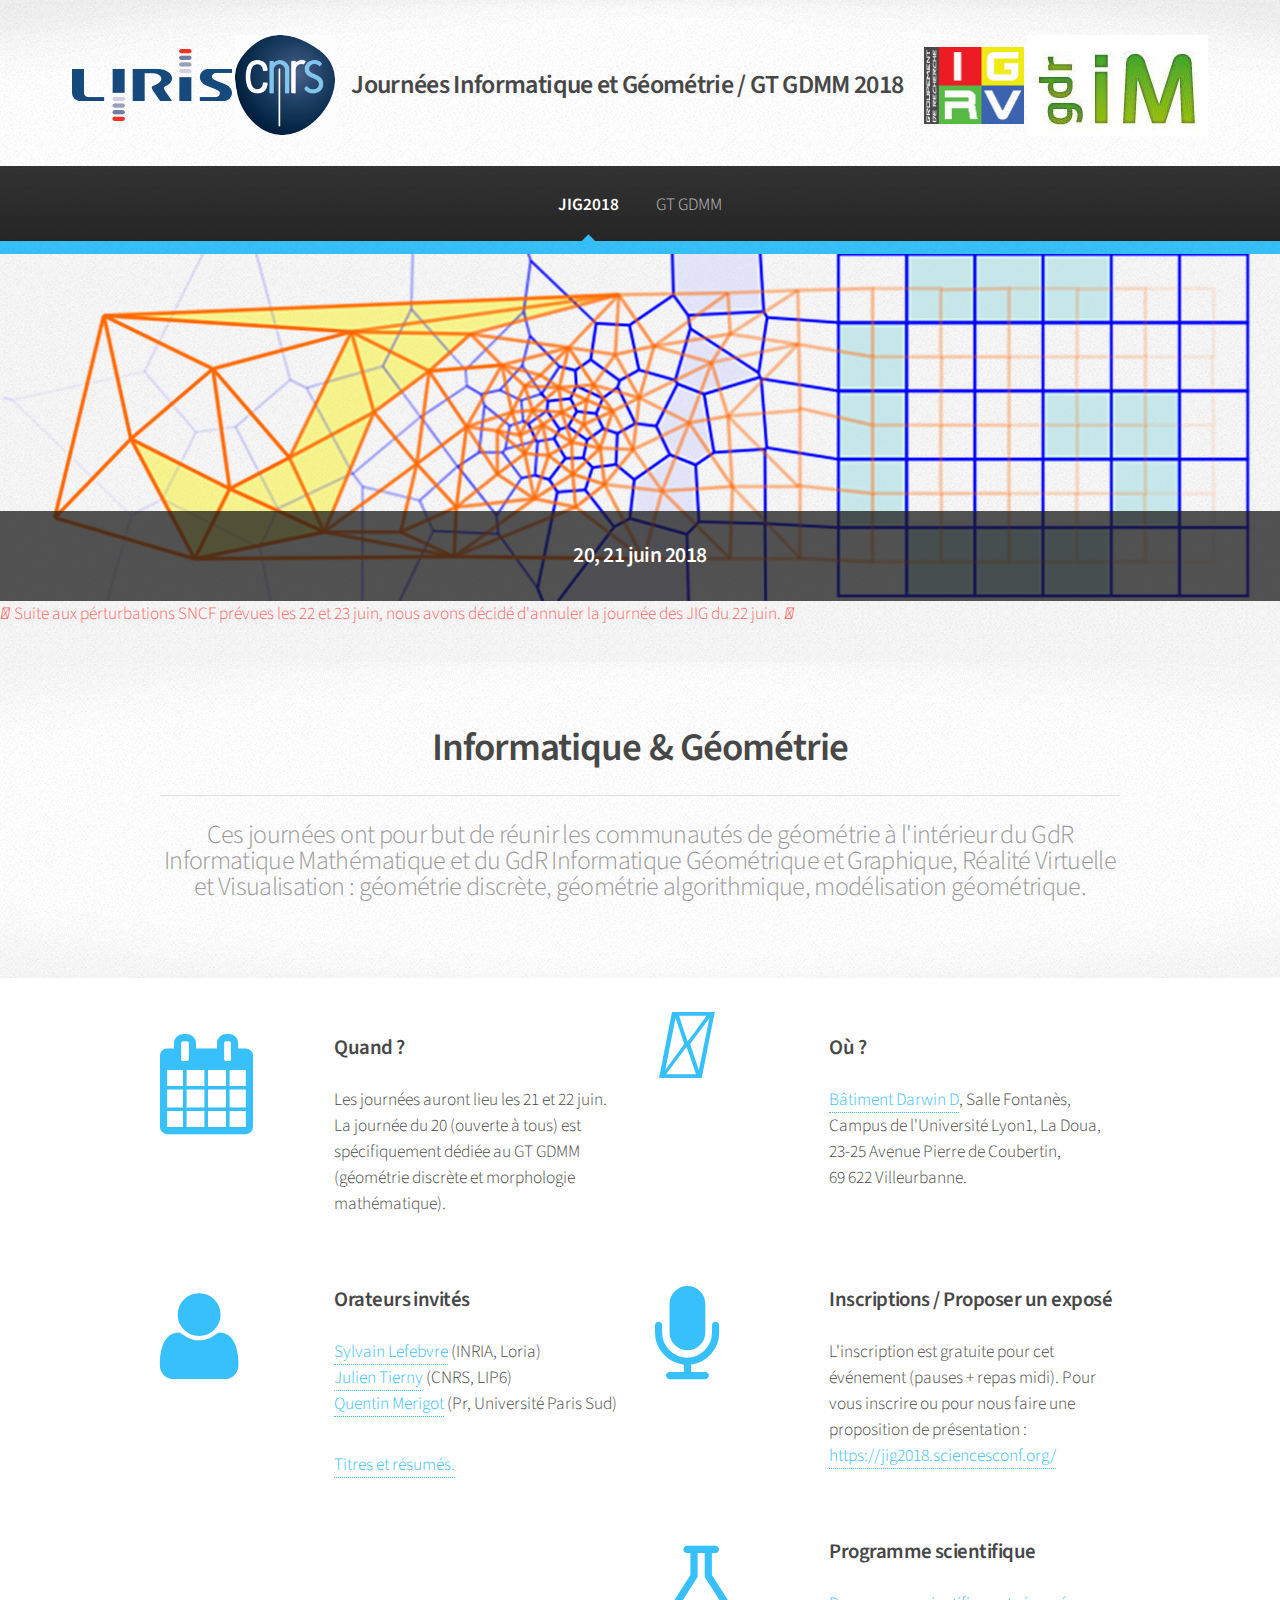
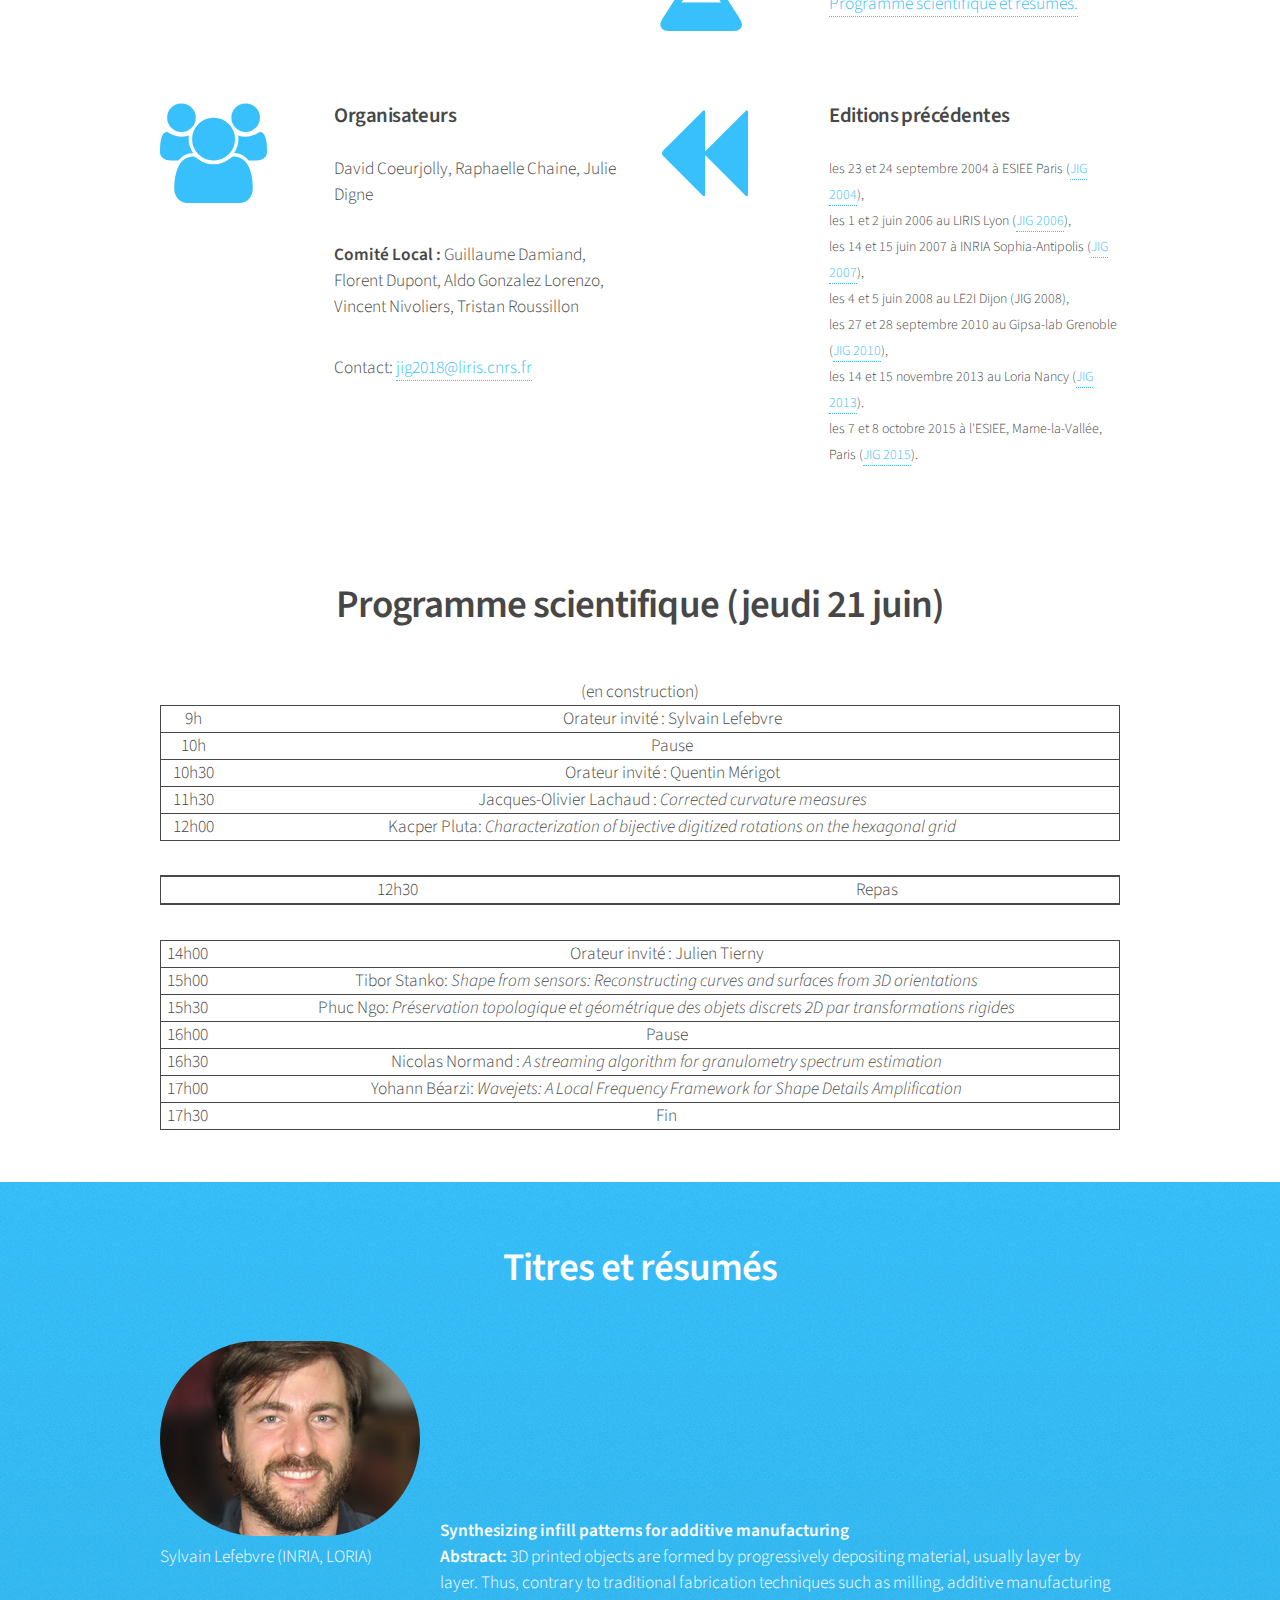
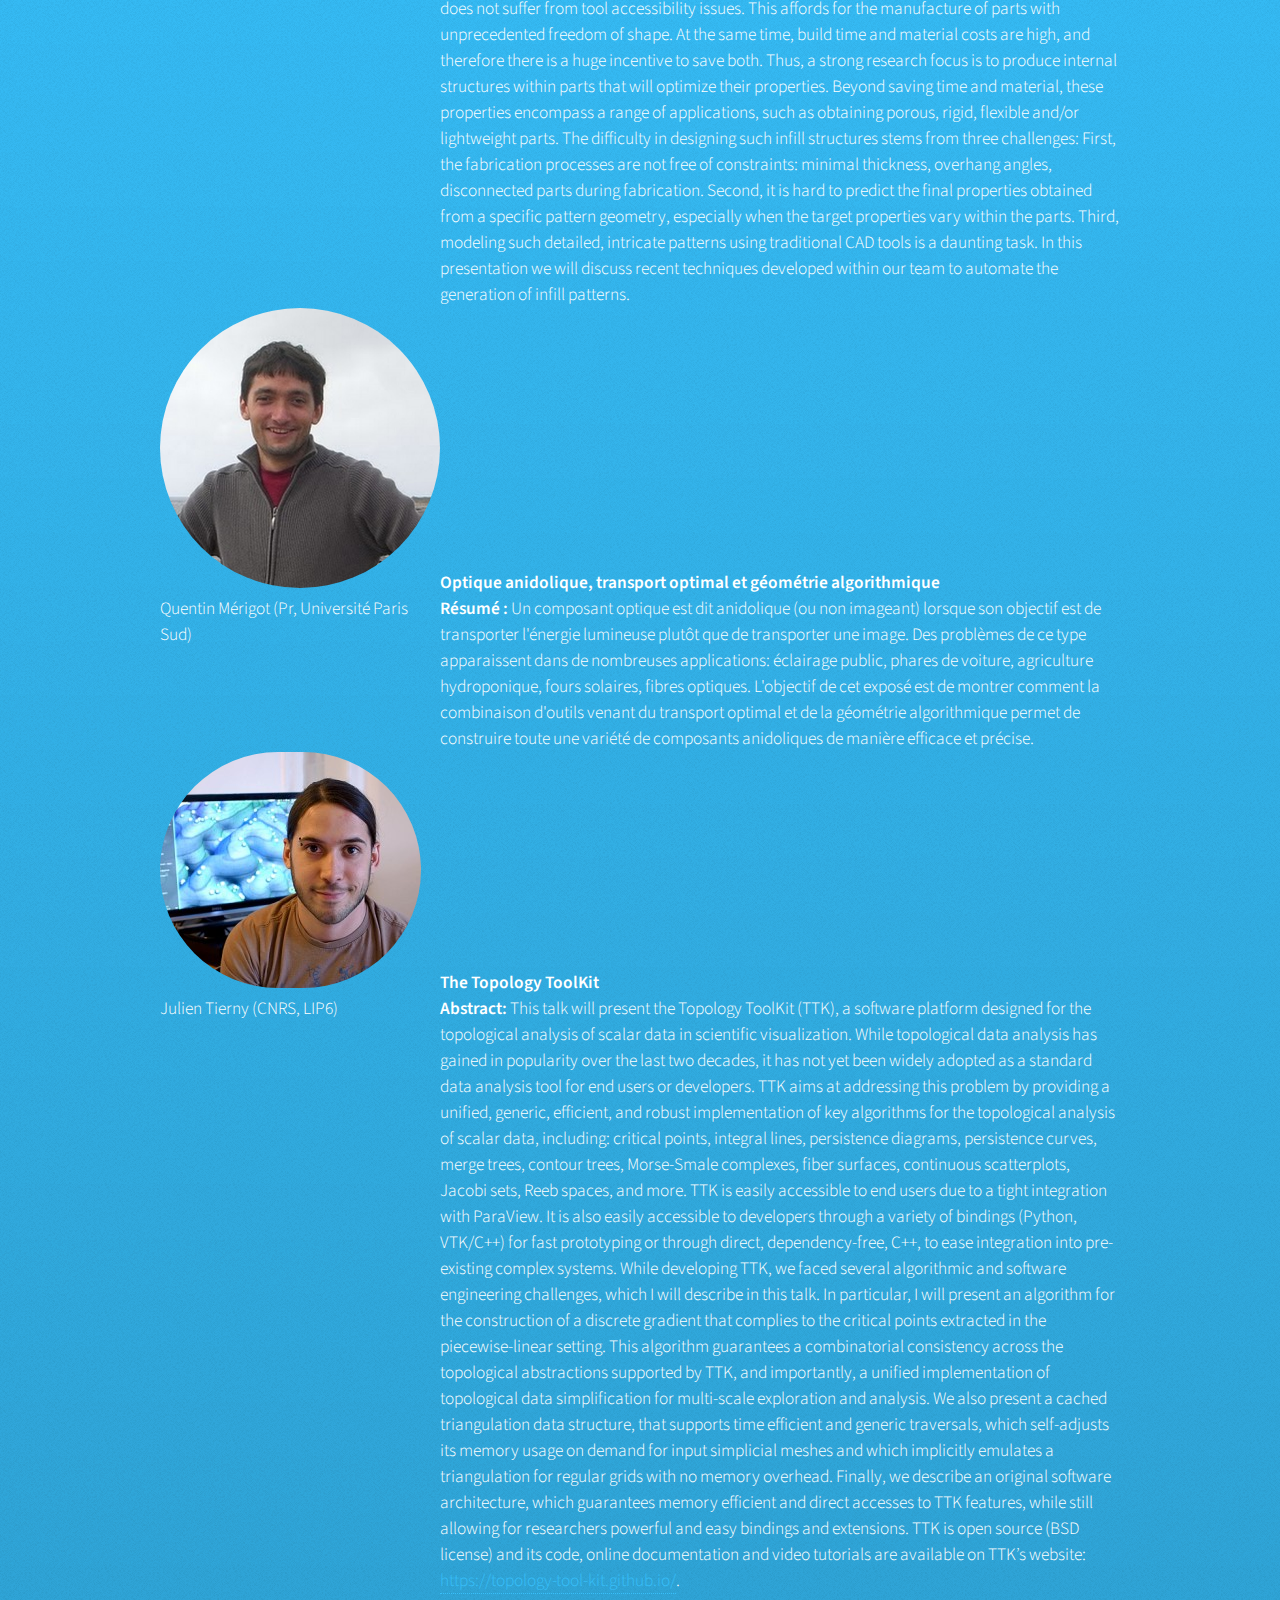
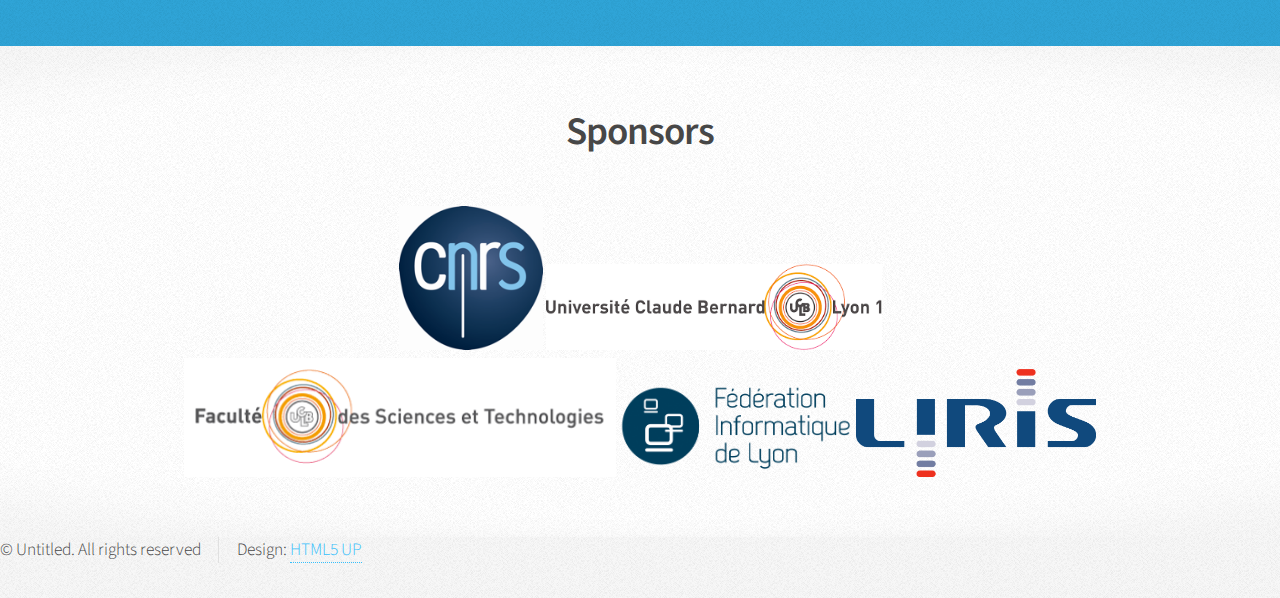
<file: index.html>
<!DOCTYPE HTML>
<!--
    Arcana by HTML5 UP
    html5up.net | @ajlkn
    Free for personal and commercial use under the CCA 3.0 license (html5up.net/license)
  -->
<html>
  <head>
    <title>Journées Informatique et Géométrie 2018</title>
    <meta charset="utf-8" />
    <meta name="viewport" content="width=device-width, initial-scale=1" />
    <!--[if lte IE 8]><script src="assets/js/ie/html5shiv.js"></script><![endif]-->
    <link rel="stylesheet" href="assets/css/main.css" />
    <link rel="stylesheet" href="https://use.fontawesome.com/releases/v5.0.13/css/all.css" integrity="sha384-DNOHZ68U8hZfKXOrtjWvjxusGo9WQnrNx2sqG0tfsghAvtVlRW3tvkXWZh58N9jp" crossorigin="anonymous">

    <!--[if lte IE 8]><link rel="stylesheet" href="assets/css/ie8.css" /><![endif]-->
    <!--[if lte IE 9]><link rel="stylesheet" href="assets/css/ie9.css" /><![endif]-->
  </head>
  <body>
    <div id="page-wrapper">

      <!-- Header -->
      <div id="header">

	<!-- Logo -->
	<h1><img src="images/logo.jpg.png" style="vertical-align:middle;">   <img width="100px" src="images/cnrsfr-petit.png" style="vertical-align:middle;">
	  <a href="index.html" id="logo" style="vertical-align:middle;">&nbsp;&nbsp;&nbsp;Journées Informatique et Géométrie / GT GDMM 2018 &nbsp;&nbsp;&nbsp;</a>
	  <img  width="100px" src="images/gdrigrv.png" style="vertical-align:middle;">   <img src="images/logo-gdr-im_0.jpg" style="vertical-align:middle;"></h1>

	<!-- Nav -->
	<nav id="nav">
	  <ul>
	    <li class="current"><a href="index.html">JIG2018</a></li>
	    <li ><a href="gtgdmm.html">GT GDMM</a></li>
	    <!--<li>
		<a href="#">Dropdown</a>
		<ul>
		  <li><a href="#">Lorem dolor</a></li>
		  <li><a href="#">Magna phasellus</a></li>
		  <li><a href="#">Etiam sed tempus</a></li>
		  <li>
		    <a href="#">Submenu</a>
		    <ul>
		      <li><a href="#">Lorem dolor</a></li>
		      <li><a href="#">Phasellus magna</a></li>
		      <li><a href="#">Magna phasellus</a></li>
		      <li><a href="#">Etiam nisl</a></li>
		      <li><a href="#">Veroeros feugiat</a></li>
		    </ul>
		  </li>
		  <li><a href="#">Veroeros feugiat</a></li>
		</ul>
	    </li>
	    <li><a href="left-sidebar.html">Left Sidebar</a></li>
	    <li><a href="right-sidebar.html">Right Sidebar</a></li>
	    <li><a href="two-sidebar.html">Two Sidebar</a></li>
	    <li><a href="no-sidebar.html">No Sidebar</a></li>
	    -->
	  </ul>
	</nav>

      </div>

      <!-- Banner -->
      <section id="banner">
	<header>
	  <h2>20, 21 juin 2018 </h2>
	</header>
      </section>


      <!-- Banner -->
      <section >
	<p style="color:#ff6666;"><i class="fas fa-exclamation-triangle"></i>

          Suite aux pérturbations SNCF prévues les 22 et 23 juin, nous avons
	  décidé d'annuler la journée des JIG du 22 juin.
          <i class="fas fa-exclamation-triangle"></i>
        </p>
      </section>

      <!-- Highlights -->
      <!--		<section class="wrapper style1">
			<div class="container">
			  <div class="row 200%">
			    <section class="4u 12u(narrower)">
			      <div class="box highlight">
				<i class="icon major fa-paper-plane"></i>
				<h3>This Is Important</h3>
				<p>Duis neque nisi, dapibus sed mattis et quis, nibh. Sed et dapibus nisl amet mattis, sed a rutrum accumsan sed. Suspendisse eu.</p>
			      </div>
			    </section>
			    <section class="4u 12u(narrower)">
			      <div class="box highlight">
				<i class="icon major fa-pencil"></i>
				<h3>Also Important</h3>
				<p>Duis neque nisi, dapibus sed mattis et quis, nibh. Sed et dapibus nisl amet mattis, sed a rutrum accumsan sed. Suspendisse eu.</p>
			      </div>
			    </section>
			    <section class="4u 12u(narrower)">
			      <div class="box highlight">
				<i class="icon major fa-wrench"></i>
				<h3>Probably Important</h3>
				<p>Duis neque nisi, dapibus sed mattis et quis, nibh. Sed et dapibus nisl amet mattis, sed a rutrum accumsan sed. Suspendisse eu.</p>
			      </div>
			    </section>
			  </div>
			</div>
      </section>
      -->
      <!-- Gigantic Heading -->
      <!--	<section class="wrapper style2">
		<div class="container">
		  <header class="major">
		    <h2>A gigantic heading you can use for whatever</h2>
		    <p>With a much smaller subtitle hanging out just below it</p>
		  </header>
		</div>
      </section>

      -->
      <section class="wrapper style2">
	<div class="container">
	  <header class="major">
	    <h2>Informatique & Géométrie</h2>
	    <p>Ces journées ont pour but de réunir les communautés de géométrie à l'intérieur du GdR Informatique Mathématique et du GdR Informatique Géométrique et Graphique,
	      Réalité Virtuelle et Visualisation : géométrie discrète, géométrie algorithmique, modélisation géométrique.
	  </p>	</header>
	</div>
      </section>

      <!-- Posts -->
      <section class="wrapper style1">
	<div class="container">
	  <div class="row">
	    <section class="6u 12u(narrower)">
	      <div class="box post">
		<a href="#" class="image left"><i style="font-size:100px" class="fa fa-calendar" aria-hidden="true"></i></a>
		<div class="inner">
		  <h3>Quand ?</h3>
		  <p>Les journées auront lieu les 21 et 22 juin. La journée du 20 (ouverte à tous) est spécifiquement
		    dédiée au GT GDMM (géométrie discrète et morphologie mathématique).</p>
		</div>
	      </div>
	    </section>
	    <section class="6u 12u(narrower)">
	      <div class="box post">
		<a href="#" class="image left"><i style="font-size:100px" class="far fa-map" aria-hidden="true"></i></a>
		<div class="inner">
		  <h3>Où ?</h3>
		  <p><a href="https://www.google.fr/maps/place/B%C3%A2timent+Charles+Darwin/@45.7816387,4.8643477,14z/data=!4m5!3m4!1s0x47f4ea98627c1a95:0x31749c0d2bde8e5c!8m2!3d45.7807521!4d4.8672445">Bâtiment Darwin D</a>, Salle Fontan&egrave;s,<br />Campus de l'Université Lyon1, La Doua,<br />23-25 Avenue Pierre de Coubertin,<br /> 69 622 Villeurbanne.</p>
		</div>
	      </div>
	    </section>
	  </div>
	  <div class="row">
	    <section class="6u 12u(narrower)">
	      <div class="box post">
		<a href="#" class="image left"><i style="font-size:100px" class="fa fa-user" aria-hidden="true"></i></a>
		<div class="inner">
		  <h3>Orateurs invités</h3>
		  <ul>
                    <li> <a href="http://www.antexel.com/sylefeb/research">Sylvain Lefebvre</a> (INRIA, Loria) </li>
                    <li> <A HREF="http://www-pequan.lip6.fr/~tierny/">Julien
                        Tierny</a> (CNRS, LIP6)    </li>
                    <li> <a href="http://quentin.mrgt.fr">Quentin Merigot</a> (Pr, Université Paris Sud) </li>
                  </ul>
                  <i class="fas
                            fa-hand-point-right" style="color:#37c0fb;"></i> <a href="#abstracts">Titres
                    et résumés.</a> <i class="fas fa-hand-point-left" style="color:#37c0fb;"></i>
                </div>
              </div>
	    </section>
            <section class="6u 12u(narrower)">
	      <div class="box post">
		<a href="#" class="image left"><i style="font-size:100px" class="fa fa-microphone" aria-hidden="true"></i></a>
		<div class="inner">
		  <h3>Inscriptions / Proposer un exposé</h3>
		  <p>L'inscription est gratuite pour cet événement (pauses
		    + repas midi). Pour
		    vous inscrire ou pour nous faire une  proposition
		    de présentation :  <a href="https://jig2018.sciencesconf.org/">https://jig2018.sciencesconf.org/</a>
		  </p>
		</div>
	      </div>
	    </section>
	    <section class="6u 12u(narrower)">
	      <div class="box post">
		<a href="#" class="image left"><i style="font-size:100px" class="fa fa-flask" aria-hidden="true"></i></a>
		<div class="inner">
		  <h3>Programme scientifique</h3>

                  <i class="fas
                            fa-hand-point-right"
                     style="color:#37c0fb;"></i> <a href="#prg">Programme scientifique
                    et résumés.</a> <i class="fas fa-hand-point-left" style="color:#37c0fb;"></i>


		</div>
	      </div>
	    </section>
	    <section class="6u 12u(narrower)">
	      <div class="box post">
		<a href="#" class="image left"><i style="font-size:100px" class="fa fa-users" aria-hidden="true"></i></a>
		<div class="inner">
		  <h3>Organisateurs</h3>
		  <p>David Coeurjolly, Raphaelle Chaine,  Julie Digne </p>

                  <p><b>Comité Local :</b> Guillaume
		    Damiand,
		    Florent Dupont,
		    Aldo Gonzalez Lorenzo, Vincent Nivoliers, Tristan Roussillon</p>
                  <p>
                    Contact: <a href="mailto:jig2018@liris.cnrs.fr">jig2018@liris.cnrs.fr</a>
                  </p>
		</div>
	      </div>
	    </section>
            <section class="6u 12u(narrower)">
	      <div class="box post">
		<a href="#" class="image left"><i style="font-size:100px" class="fa fa-backward" aria-hidden="true"></i></a>
		<div class="inner">
		  <h3>Editions précédentes</h3>
		  <ul style="font-size:80%">
                    <li>les 23 et 24 septembre 2004 &agrave; ESIEE Paris (<a href="http://perso.esiee.fr/~coupriem/JGAD/programme_JGAD.htm">JIG 2004</a>),</li>
                    <li>les 1 et 2 juin 2006 au LIRIS Lyon (<a href="http://liris.cnrs.fr/jig2006/">JIG 2006</a>),</li>
                    <li>les 14 et 15 juin 2007 &agrave; INRIA Sophia-Antipolis (<a href="http://www-sop.inria.fr/geometrica/events/jig2007/">JIG 2007</a>),</li>
                    <li>les 4 et 5 juin 2008 au LE2I Dijon (JIG 2008),</li>
                    <li>les 27 et 28 septembre 2010 au Gipsa-lab Grenoble (<a href="http://www.gipsa-lab.grenoble-inp.fr/jig/index.php">JIG 2010</a>),</li>
                    <li>les 14 et 15 novembre 2013 au Loria Nancy
                      (<a href="https://jig2013.sciencesconf.org/">JIG
                        2013</a>).</li>
                    <li> les 7 et 8 octobre 2015 à l'ESIEE,
                      Marne-la-Vallée, Paris
                      (<a href="https://jig2015.sciencesconf.org">JIG 2015</a>).</li>
                  </ul>
                </div>
              </div>
            </section>
          </div>
        </div>
      </section>




      <section class="wrapper style1">
        <div class="container">
          <header class="major">
            <h2><a name="prg"></a>Programme scientifique  (jeudi 21 juin)</h2>

            (en construction)

            <table>
              <tr  style="border:1px solid">
                <td>9h</td><td>Orateur invité : Sylvain Lefebvre </td>
              </tr>
              <tr  style="border:1px solid">
                <td>10h</td><td>Pause</td>
              </tr>
              <tr  style="border:1px solid">
                <td>10h30</td><td>Orateur invité : Quentin Mérigot</td>
              </tr>
              <tr  style="border:1px solid">
                <td>11h30</td><td>Jacques-Olivier Lachaud : <em>Corrected curvature measures</em></td>
              </tr>
              <tr  style="border:1px solid">
                <td>12h00</td><td>Kacper Pluta: <em>Characterization of bijective digitized rotations on the hexagonal grid</em></td>
              </tr>
            </table>
            <table>
              <tr  style="border:1px solid"><td></td><td></td></tr>
              <tr  style="border:1px solid">
                <td>12h30</td><td> Repas</td>
              </tr>
              <tr  style="border:1px solid"><td></td><td></td></tr>
            </table>
            <table>
              <tr  style="border:1px solid"></tr>
              <tr  style="border:1px solid">
                <td>14h00</td><td>Orateur invité : Julien Tierny</td>
              </tr>
              <tr  style="border:1px solid">
                <td>15h00</td><td>Tibor Stanko: <em>Shape from sensors: Reconstructing curves and surfaces from 3D orientations</em></td>
              </tr>

              <tr  style="border:1px solid">
                <td>15h30</td><td> Phuc Ngo: <em>Préservation topologique et géométrique des objets discrets 2D par transformations rigides</em></td>
              </tr>
              <tr  style="border:1px solid">
                <td>16h00</td><td> Pause</td>
              </tr>
              <tr  style="border:1px solid">
                <td>16h30</td><td>Nicolas Normand : <em>A streaming algorithm for granulometry spectrum estimation</em></td>
              </tr>
              <tr  style="border:1px solid">
              <td>17h00</td><td> Yohann Béarzi: <em>Wavejets: A Local Frequency Framework for Shape Details Amplification</em></td>
            </tr>
            <tr  style="border:1px solid">
                <td>17h30</td><td> Fin</td>
              </tr>

            </table>
          </header>
      </section>


      <section class="wrapper style3">
        <div class="container">
          <header class="major">
            <h2><a name="abstracts"></a>Titres et résumés</h2>
          </header>

          <table>
            <tr>
              <td><img src="images/sylvain-lefebvre_vignette.jpg" style="border-radius:
                                                      361px;">
                <br>Sylvain Lefebvre  (INRIA, LORIA)  </td>
              <td style="align:left;">
                <strong>Synthesizing infill patterns for additive manufacturing</strong></br>

                <strong>Abstract:</strong>
                3D printed objects are formed by progressively depositing material, usually layer by layer. Thus, contrary to traditional fabrication techniques such as milling, additive manufacturing does not suffer from tool accessibility issues. This affords for the manufacture of parts with unprecedented freedom of shape. At the same time, build time and material costs are high, and therefore there is a huge incentive to save both. Thus, a strong research focus is to produce internal structures within parts that will optimize their properties. Beyond saving time and material, these properties encompass a range of applications, such as obtaining porous, rigid, flexible and/or lightweight parts.
The difficulty in designing such infill structures stems from three challenges: First, the fabrication processes are not free of constraints: minimal thickness, overhang angles, disconnected parts during fabrication. Second, it is hard to predict the final properties obtained from a specific pattern geometry, especially when the target properties vary within the parts. Third, modeling such detailed, intricate patterns using traditional CAD tools is a daunting task. In this presentation we will discuss recent techniques developed within our team to automate the generation of infill patterns.
            </td></tr>
            <tr>
              <td><img src="images/quentin.jpg" style="border-radius:
                                                      361px;" width=280px>
                <br>Quentin Mérigot  (Pr, Université Paris Sud)   </td>
              <td style="align:left;">
                <strong>Optique anidolique, transport optimal et géométrie algorithmique</strong></br>

                <strong>Résumé :</strong>
                Un composant optique est dit anidolique (ou non imageant) lorsque son objectif est de transporter l'énergie lumineuse plutôt que de transporter une image. Des problèmes de ce type apparaissent dans de nombreuses applications: éclairage public, phares de voiture, agriculture hydroponique, fours solaires, fibres optiques. L'objectif de cet exposé est de montrer comment la combinaison d'outils venant du transport optimal et de la géométrie algorithmique permet de construire toute une variété de composants anidoliques de manière efficace et précise.
            </td></tr>
    <tr>
              <td><img src="images/tierny.jpg" style="border-radius:
                                                      261px;">
                <br>Julien Tierny  (CNRS, LIP6)  </td>
              <td style="align:left;">
                <strong>The Topology ToolKit</strong></br>

                <strong>Abstract:</strong>
                This talk will present the Topology ToolKit (TTK), a software platform
                designed for the topological analysis of scalar data in scientific
                visualization. While topological data analysis has gained in popularity over
                the last two decades, it has not yet been widely adopted as a standard data
                analysis tool for end users or developers. TTK aims at addressing this problem
                by providing a unified, generic, efficient, and robust implementation of key
                algorithms for the topological analysis of scalar data, including: critical
                points, integral lines, persistence diagrams, persistence curves, merge trees,
                contour trees, Morse-Smale complexes, fiber surfaces, continuous scatterplots,
                Jacobi sets, Reeb spaces, and more. TTK is easily accessible to end users due
                to a tight integration with ParaView. It is also easily accessible to
                developers through a variety of bindings (Python, VTK/C++) for fast
                prototyping or through direct, dependency-free, C++, to ease integration into
                pre-existing complex systems. While developing TTK, we faced several
                algorithmic and software engineering challenges, which I will describe in this
                talk. In particular, I will present an algorithm for the construction of a
                discrete gradient that complies to the critical points extracted in the
                piecewise-linear setting. This algorithm guarantees a combinatorial
                consistency across the topological abstractions supported by TTK, and
                importantly, a unified implementation of topological data simplification for
                multi-scale exploration and analysis. We also present a cached triangulation
                data structure, that supports time efficient and generic traversals, which
                self-adjusts its memory usage on demand for input simplicial meshes and which
                implicitly emulates a triangulation for regular grids with no memory overhead.
                Finally, we describe an original software architecture, which guarantees
                memory efficient and direct accesses to TTK features, while still allowing for
                researchers powerful and easy bindings and extensions. TTK is open source (BSD
                license) and its code, online documentation and video tutorials are available
                on TTK’s website: <a href="https://topology-tool-kit.github.io/">https://topology-tool-kit.github.io/</a>.
            </td></tr>

          </table>

        </div>
      </section>

      <section class="wrapper style2">
        <div class="container">
          <header class="major">
            <h2>Sponsors</h2>
            <img width="15%" src="images/cnrsfr-petit.png" />  <img width="35%" src="images/Lyon1.png" /><br /><img width="45%" src="images/FST.png" /><img width="25%" src="images/logoFIL.png" /><img width="25%" src="images/Logo_LIRIS.png" />


          </header>
        </div>
      </section>

      <!-- Copyright -->
      <div class="copyright">
        <ul class="menu">
          <li>&copy; Untitled. All rights reserved</li><li>Design: <a href="http://html5up.net">HTML5 UP</a></li>
        </ul>
      </div>

      </div>

    </div>

    <!-- Scripts -->
    <script src="assets/js/jquery.min.js"></script>
    <script src="assets/js/jquery.dropotron.min.js"></script>
    <script src="assets/js/skel.min.js"></script>
    <script src="assets/js/util.js"></script>
    <!--[if lte IE 8]><script src="assets/js/ie/respond.min.js"></script><![endif]-->
    <script src="assets/js/main.js"></script>

  </body>
</html>
</file>
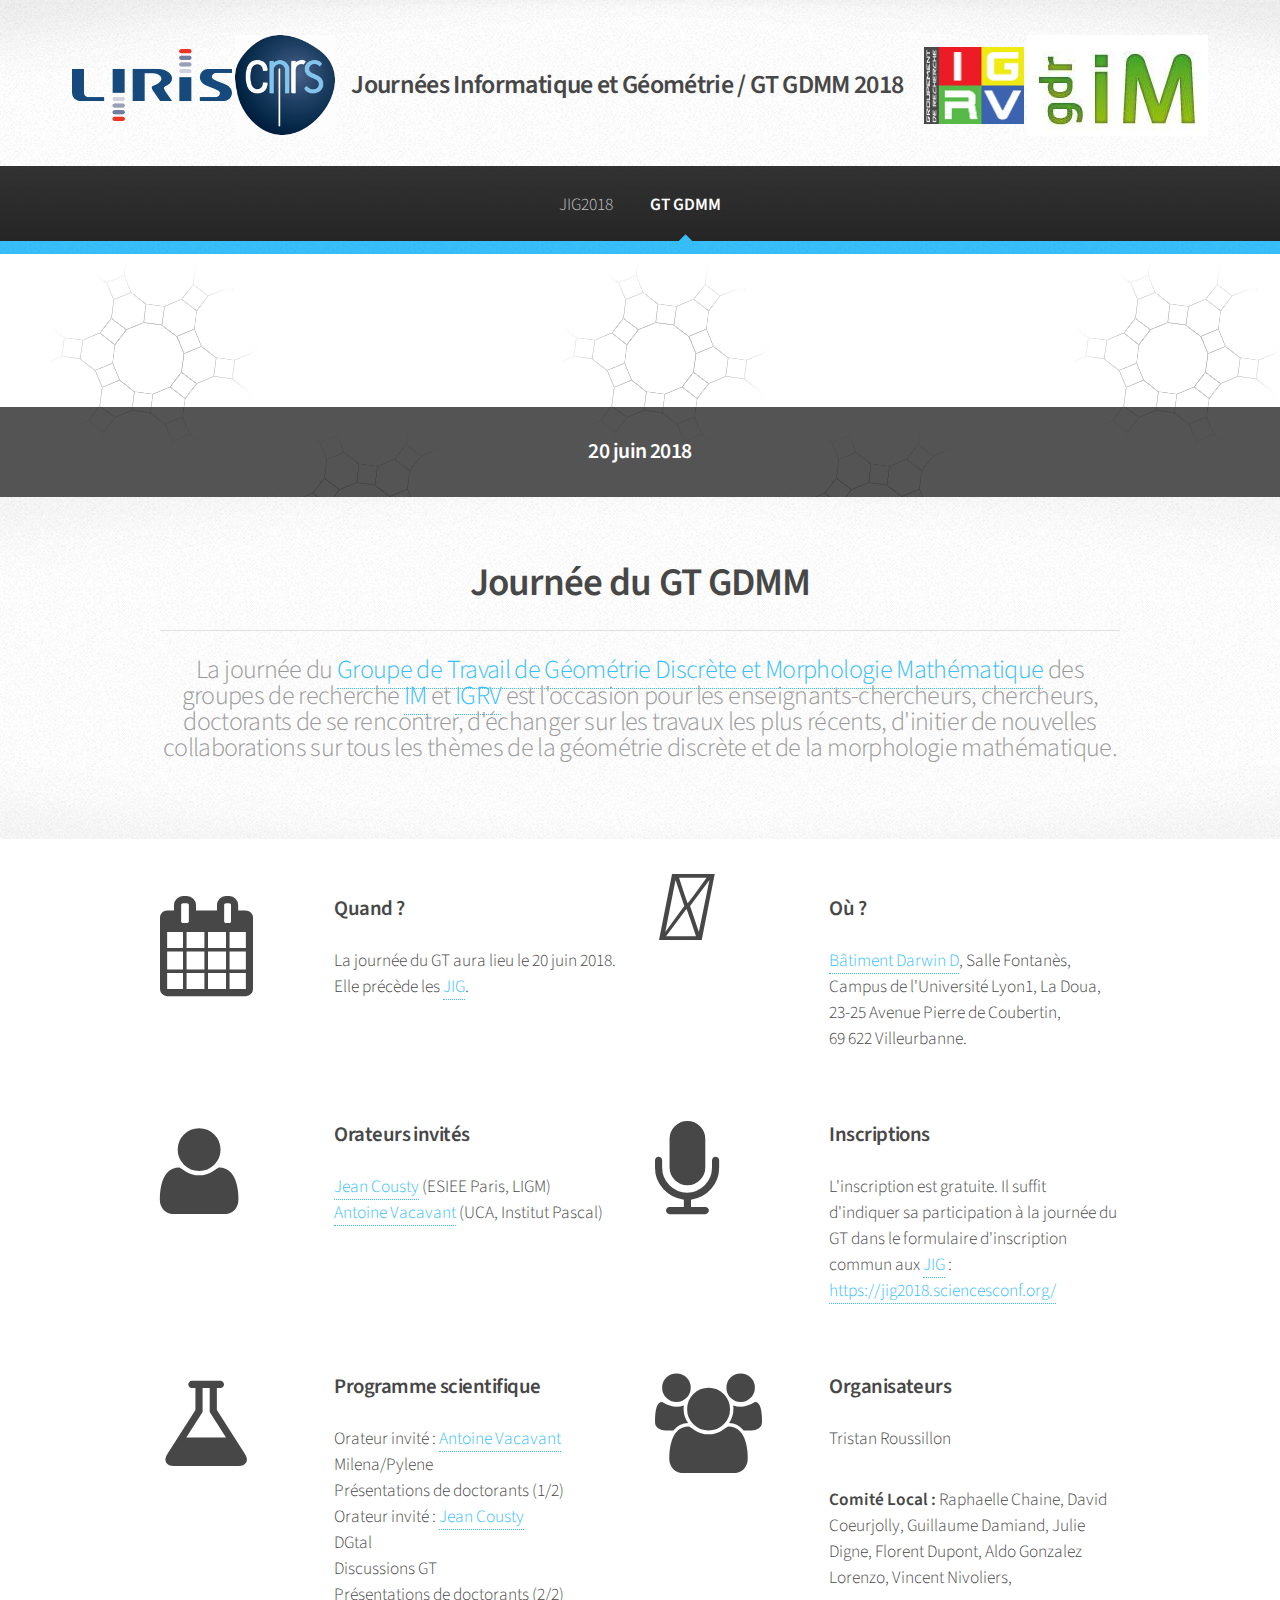
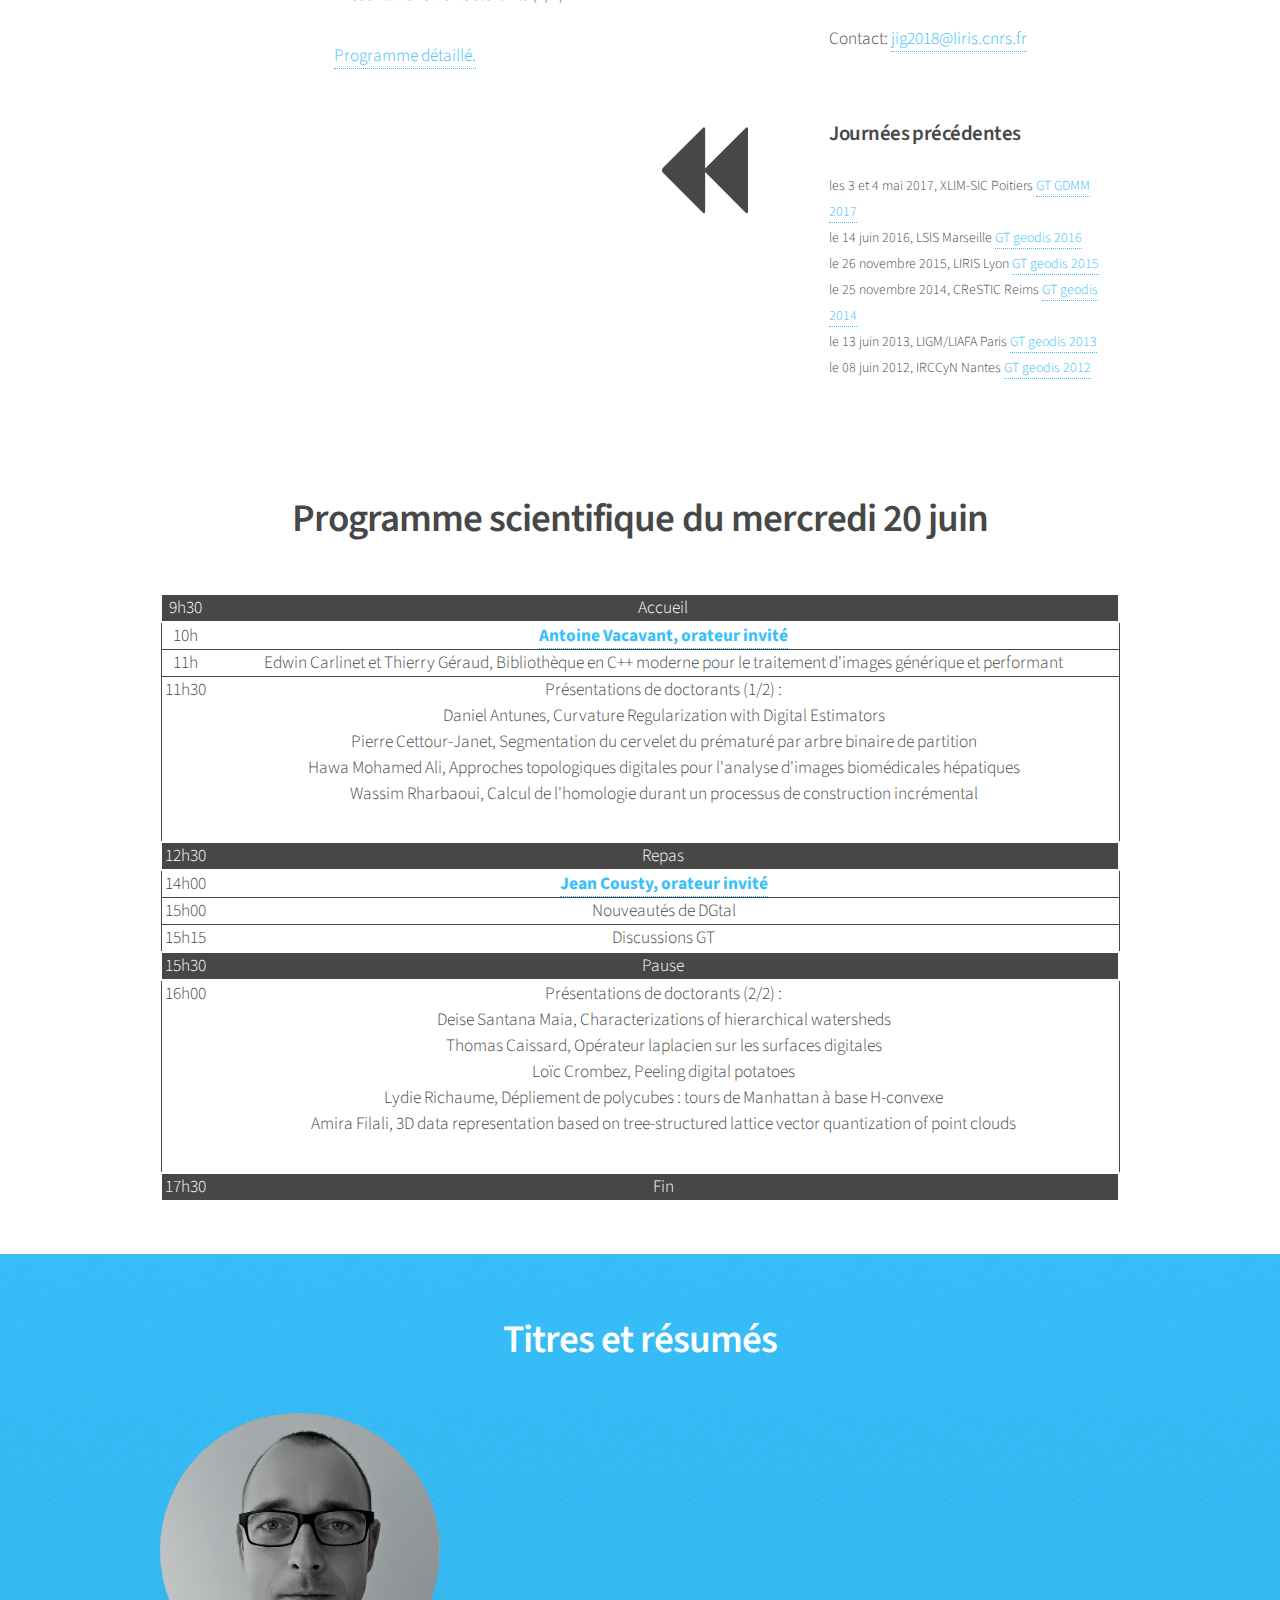
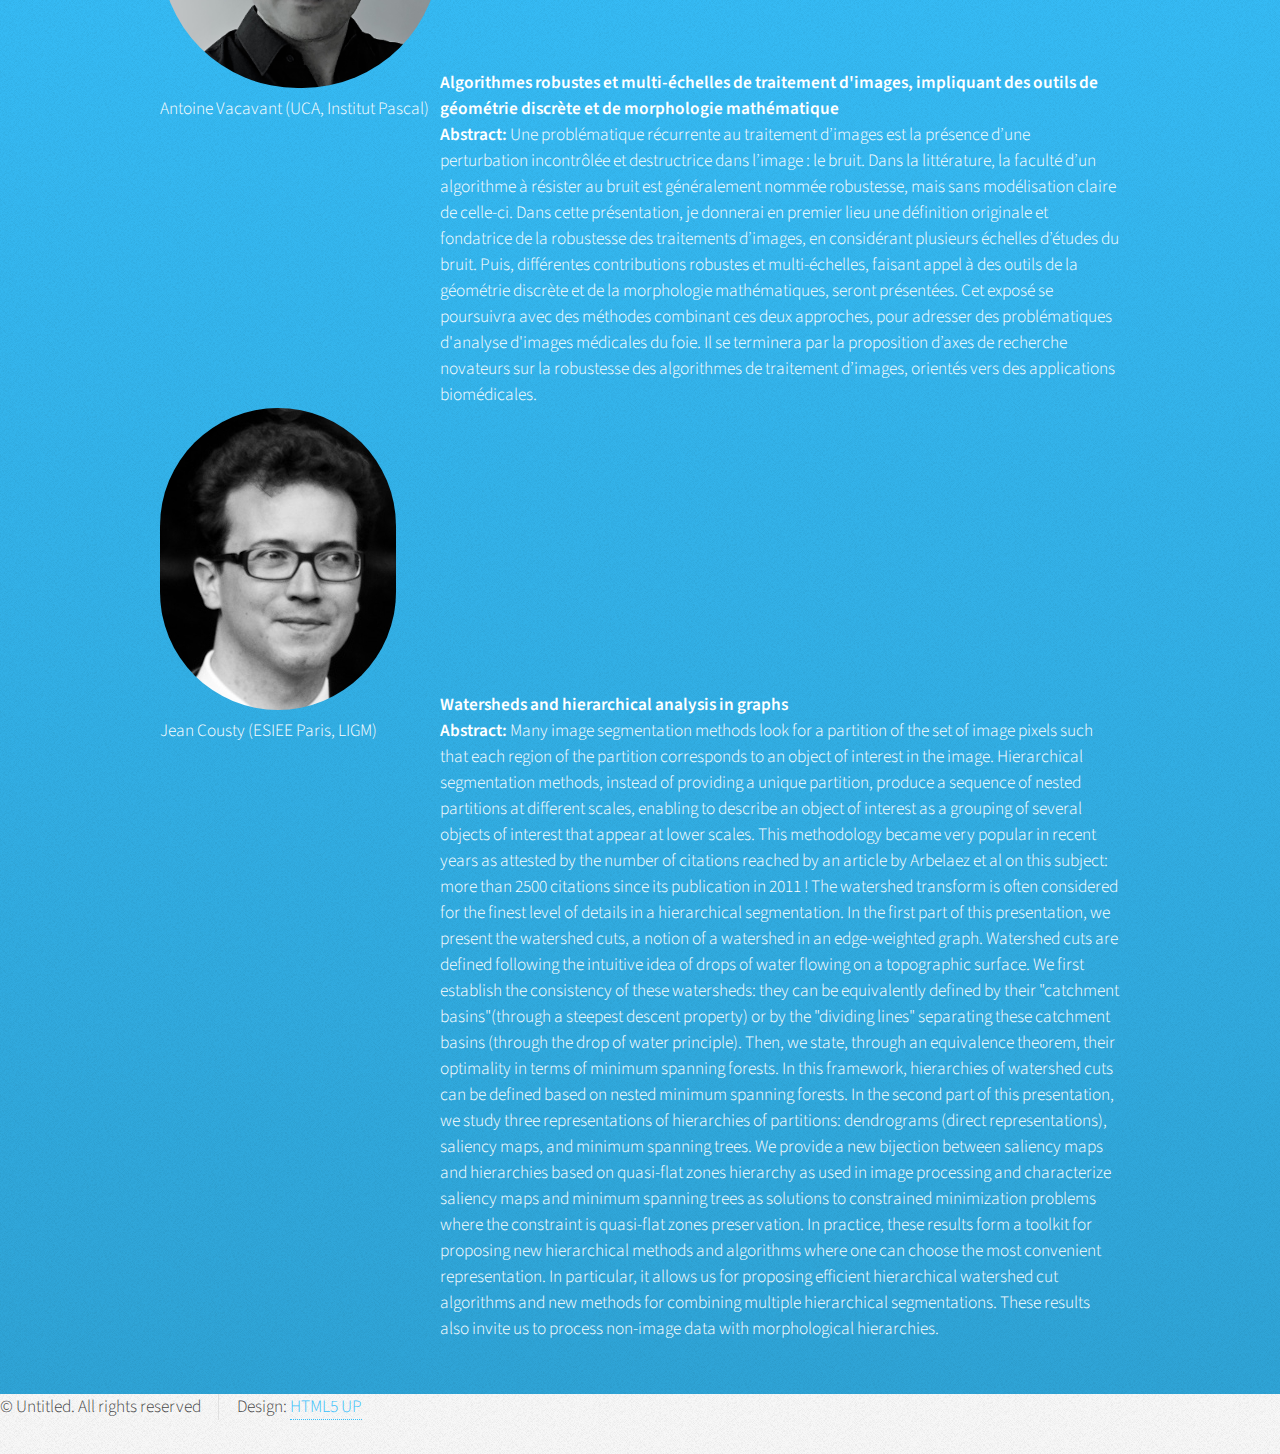
<file: gtgdmm.html>
<!DOCTYPE HTML>
<!--
    Arcana by HTML5 UP
    html5up.net | @ajlkn
    Free for personal and commercial use under the CCA 3.0 license (html5up.net/license)
  -->
<html>
  <head>
    <title>Journées Informatique et Géométrie 2018</title>
    <meta charset="utf-8" />
    <meta name="viewport" content="width=device-width, initial-scale=1" />
    <!--[if lte IE 8]><script src="assets/js/ie/html5shiv.js"></script><![endif]-->
    <link rel="stylesheet" href="assets/css/main.css" />
    <!--[if lte IE 8]><link rel="stylesheet" href="assets/css/ie8.css" /><![endif]-->
    <!--[if lte IE 9]><link rel="stylesheet" href="assets/css/ie9.css"
        /><![endif]-->
                <link rel="stylesheet" href="https://use.fontawesome.com/releases/v5.0.13/css/all.css" integrity="sha384-DNOHZ68U8hZfKXOrtjWvjxusGo9WQnrNx2sqG0tfsghAvtVlRW3tvkXWZh58N9jp" crossorigin="anonymous">

  </head>
  <body>
    <div id="page-wrapper">

      <!-- Header -->
      <div id="header">

	<!-- Logo -->
	<h1><img src="images/logo.jpg.png" style="vertical-align:middle;">   <img width="100px" src="images/cnrsfr-petit.png" style="vertical-align:middle;">
	  <a href="index.html" id="logo" style="vertical-align:middle;">&nbsp;&nbsp;&nbsp;Journées Informatique et Géométrie / GT GDMM 2018 &nbsp;&nbsp;&nbsp;</a>
	  <img  width="100px" src="images/gdrigrv.png" style="vertical-align:middle;">   <img src="images/logo-gdr-im_0.jpg" style="vertical-align:middle;"></h1>

	<!-- Nav -->
	<nav id="nav">
	  <ul>
	    <li ><a href="index.html">JIG2018</a></li>
	    <li class="current"><a href="gtgdmm.html">GT GDMM</a></li>
	    <!--<li>
		<a href="#">Dropdown</a>
		<ul>
		  <li><a href="#">Lorem dolor</a></li>
		  <li><a href="#">Magna phasellus</a></li>
		  <li><a href="#">Etiam sed tempus</a></li>
		  <li>
		    <a href="#">Submenu</a>
		    <ul>
		      <li><a href="#">Lorem dolor</a></li>
		      <li><a href="#">Phasellus magna</a></li>
		      <li><a href="#">Magna phasellus</a></li>
		      <li><a href="#">Etiam nisl</a></li>
		      <li><a href="#">Veroeros feugiat</a></li>
		    </ul>
		  </li>
		  <li><a href="#">Veroeros feugiat</a></li>
		</ul>
	    </li>
	    <li><a href="left-sidebar.html">Left Sidebar</a></li>
	    <li><a href="right-sidebar.html">Right Sidebar</a></li>
	    <li><a href="two-sidebar.html">Two Sidebar</a></li>
	    <li><a href="no-sidebar.html">No Sidebar</a></li>
	    -->
	  </ul>
	</nav>

      </div>

      <!-- Banner -->
      <section id="bannergt">
	<header>
	  <h2>20 juin 2018</h2>
	</header>

      </section>

      <!-- Highlights -->
      <!--		<section class="wrapper style1">
			<div class="container">
			  <div class="row 200%">
			    <section class="4u 12u(narrower)">
			      <div class="box highlight">
				<i class="icon major fa-paper-plane"></i>
				<h3>This Is Important</h3>
				<p>Duis neque nisi, dapibus sed mattis et quis, nibh. Sed et dapibus nisl amet mattis, sed a rutrum accumsan sed. Suspendisse eu.</p>
			      </div>
			    </section>
			    <section class="4u 12u(narrower)">
			      <div class="box highlight">
				<i class="icon major fa-pencil"></i>
				<h3>Also Important</h3>
				<p>Duis neque nisi, dapibus sed mattis et quis, nibh. Sed et dapibus nisl amet mattis, sed a rutrum accumsan sed. Suspendisse eu.</p>
			      </div>
			    </section>
			    <section class="4u 12u(narrower)">
			      <div class="box highlight">
				<i class="icon major fa-wrench"></i>
				<h3>Probably Important</h3>
				<p>Duis neque nisi, dapibus sed mattis et quis, nibh. Sed et dapibus nisl amet mattis, sed a rutrum accumsan sed. Suspendisse eu.</p>
			      </div>
			    </section>
			  </div>
			</div>
      </section>
      -->
      <!-- Gigantic Heading -->
      <!--	<section class="wrapper style2">
		<div class="container">
		  <header class="major">
		    <h2>A gigantic heading you can use for whatever</h2>
		    <p>With a much smaller subtitle hanging out just below it</p>
		  </header>
		</div>
      </section>

      -->
      <section class="wrapper style2">
	<div class="container">
	  <header class="major">
	    <h2>Journée du GT GDMM</h2>

	    <p>
	    La journée du <a href="https://lama.univ-savoie.fr/gt-geodis/">Groupe de Travail de Géométrie Discrète et Morphologie Mathématique</a> des groupes de recherche <a href="http://www.gdr-im.fr" target="_blank" rel="noopener">IM</a> et <a href="http://icube-web.unistra.fr/gdr-igrv/index.php/Accueil" target="_blank" rel="noopener">IGRV</a> est l'occasion pour les enseignants-chercheurs, chercheurs, doctorants de se rencontrer, d'échanger sur les travaux les plus récents, d'initier de nouvelles collaborations sur tous les thèmes de la géométrie discrète et de la morphologie mathématique.
	    </p>
<!--
	    <h3>La géométrie discrète</h3>
	    <p>Le contexte de la g&eacute;om&eacute;trie discr&egrave;te s&rsquo;int&egrave;gre dans le cadre g&eacute;n&eacute;ral de la mod&eacute;lisation et l&rsquo;analyse g&eacute;om&eacute;trique et topologique d&rsquo;objets d&eacute;finis sur des structures r&eacute;guli&egrave;res (ex. des grilles de pixels ou de voxels) ou combinatoires (graphes, cartes, etc.). G&eacute;n&eacute;ralement, les axiomes et propri&eacute;t&eacute;s de la g&eacute;om&eacute;trie euclidienne classique ne sont plus valides lorsque l&rsquo;on consid&egrave;re des ensembles de pixels .La d&eacute;finition de concepts et notions adapt&eacute;s &agrave; des structures discr&egrave;tes, mais n&eacute;anmoins compatibles avec les concepts et notions continus, est alors requise. L&rsquo;originalit&eacute; de cette approche r&eacute;side dans le fait qu&rsquo;en exploitant les propri&eacute;t&eacute;s du support sur lequel sont d&eacute;cris les objets, nous pouvons obtenir des algorithmes efficaces, certifi&eacute;s et pr&eacute;cis pour r&eacute;pondre &agrave; des probl&egrave;mes de caract&eacute;risation g&eacute;om&eacute;trique ou topologique d&rsquo;objets discrets (2D, 3D, nD, etc.). Le caract&egrave;re discret des donn&eacute;es &agrave; traiter, et donc l&rsquo;utilit&eacute; de l&rsquo;approche discr&egrave;te, se retrouvent dans de nombreux contextes applicatifs (analyse et traitements d&rsquo;images, imagerie m&eacute;dicale, ing&eacute;nierie des mat&eacute;riaux, etc.).</p>
	    <h3>La morphologie mathématique</h3>
	    <p>La morphologie math&eacute;matique est une th&eacute;orie essentiellement non-lin&eacute;aire, utilis&eacute;e en particulier en analyse d&rsquo;images, dont le but est l'&eacute;tude des objets en fonction de leur forme, de leur taille, des relations avec leur voisinage (en particulier topologiques), de leur texture, et de leurs niveaux de gris ou de leur couleur. Par les transformations qu&rsquo;elle propose, elle se situe &agrave; diff&eacute;rents niveaux du traitement d&rsquo;images (filtrage, segmentation, mesures, analyse de texture) et fournit ainsi des outils pour la reconnaissance des formes. La morphologie math́&eacute;matique, d&eacute;velopp&eacute;e &agrave; l&rsquo;origine pour l'&eacute;tude des mat&eacute;riaux poreux, trouve maintenant ses applications dans de nombreux domaines du traitement d&rsquo;images, aussi bien 2D que 3D, en biologie et cytologie quantitative, en imagerie m&eacute;dicale, en imagerie a&eacute;rienne et satellitaire, en robotique et vision par ordinateur, en contr&ocirc;le industriel non destructif, dans les &eacute;tudes sur les documents et les &oelig;uvres d&rsquo;art. Hors du domaine du traitement des images, on trouve des applications par exemple en analyse de donn&eacute;es, ou encore en th&eacute;orie des jeux.</p>
-->
	  </header>
	</div>
      </section>

      <!-- Posts -->
      <section class="wrapper style1">
	<div class="container">
	  <div class="row">
	    <section class="6u 12u(narrower)">
	      <div class="box post">
		<div class="image left">
		  <i style="font-size:100px" class="fa fa-calendar" aria-hidden="true"></i>
		</div>
		<div class="inner">
		  <h3>Quand ?</h3>
		  <p>La journée du GT aura lieu le 20 juin 2018. Elle précède les <a href="index.html">JIG</a>.</p>
		</div>
	      </div>
	    </section>
	    <section class="6u 12u(narrower)">
	      <div class="box post">
		<!--<a href="#" class="image left">-->
		<div class="image left">
		  <i style="font-size:100px" class="far fa-map" aria-hidden="true"></i>
		</div>
                <!--</a>-->
		<div class="inner">
		  <h3>Où ?</h3>
		  <p><a href="https://www.google.fr/maps/place/B%C3%A2timent+Charles+Darwin/@45.7816387,4.8643477,14z/data=!4m5!3m4!1s0x47f4ea98627c1a95:0x31749c0d2bde8e5c!8m2!3d45.7807521!4d4.8672445">Bâtiment Darwin D</a>, Salle Fontan&egrave;s,<br />Campus de l'Université Lyon1, La Doua,<br />23-25 Avenue Pierre de Coubertin,<br /> 69 622 Villeurbanne.</p>
		</div>
	      </div>
	    </section>
	  </div>
	  <div class="row">
	    <section class="6u 12u(narrower)">
	      <div class="box post">
		<!--<a href="#" class="image left">-->
		<div class="image left">
		  <i style="font-size:100px" class="fa fa-user" aria-hidden="true"></i>
		</div>
		<!--</a>-->
		<div class="inner">
		  <h3>Orateurs invités</h3>
		  <ul>
                    <li> <a href="https://perso.esiee.fr/~coustyj/">Jean Cousty</a> (ESIEE Paris, LIGM) </li>
                    <li> <a href="http://antoine-vacavant.iut-lepuy.fr/">Antoine Vacavant</a> (UCA, Institut Pascal) </li>
          </ul><!--
		   <i class="fas
                            fa-hand-point-right"
                     style="color:#37c0fb;"></i> <a href="#prg">Programme détaillé.</a> <i class="fas fa-hand-point-left" style="color:#37c0fb;"></i>
-->
                </div>
              </div>
	    </section>
             <section class="6u 12u(narrower)">
	      <div class="box post">
		<!--<a href="#" class="image left">-->
		<div class="image left">
		  <i style="font-size:100px" class="fa fa-microphone" aria-hidden="true"></i>
		</div>
		<!--</a>-->
		<div class="inner">
		  <h3>Inscriptions</h3>
		  <p>L'inscription est gratuite. Il suffit d'indiquer sa participation à la journée du GT
		    dans le formulaire d'inscription commun aux <a href="index.html">JIG</a> :
		    <a href="https://jig2018.sciencesconf.org/">https://jig2018.sciencesconf.org/</a>
		  </p>
		</div>
	      </div>
	    </section>
	    <section class="6u 12u(narrower)">
	      <div class="box post">
		<!--<a href="#" class="image left">-->
		<div class="image left">
		  <i style="font-size:100px" class="fa fa-flask" aria-hidden="true"></i>
		</div>
		<!--</a>-->
		<div class="inner">
		  <h3>Programme scientifique</h3>
		  <ul>
		    <li> Orateur invité : <a href="http://antoine-vacavant.iut-lepuy.fr/">Antoine Vacavant</a></li>
		    <li> Milena/Pylene <li>
		    <li> Présentations de doctorants (1/2) </li>
		    <li> Orateur invité : <a href="https://perso.esiee.fr/~coustyj/">Jean Cousty</a> </li>
		    <li> DGtal </li>
		    <li> Discussions GT </li>
		    <li> Présentations de doctorants (2/2) </li>
		  </ul>
		   <i class="fas
                            fa-hand-point-right"
                     style="color:#37c0fb;"></i> <a href="#prg">Programme détaillé.</a> <i class="fas fa-hand-point-left" style="color:#37c0fb;"></i>
		</div>
	      </div>
	    </section>
	    <section class="6u 12u(narrower)">
	      <div class="box post">
		<!--<a href="#" class="image left">-->
		<div class="image left">
		  <i style="font-size:100px" class="fa fa-users" aria-hidden="true"></i>
		</div>
		<!--</a>-->
		<div class="inner">
		  <h3>Organisateurs</h3>
		  <p> Tristan Roussillon</p>
      <p> <b>Comité Local :</b> Raphaelle Chaine, David Coeurjolly, Guillaume
		  Damiand, Julie Digne,
		  Florent Dupont,
		  Aldo Gonzalez Lorenzo, Vincent Nivoliers,</p>
      <p>
        Contact: <a href="mailto:jig2018@liris.cnrs.fr">jig2018@liris.cnrs.fr</a>
      </p>
		</div>
	      </div>
	    </section>
                <section class="6u 12u(narrower)">
	      <div class="box post">
		<!--<a href="#" class="image left">-->
		<div class="image left">
		  <i style="font-size:100px" class="fa fa-backward" aria-hidden="true"></i>
		</div>
		<!--</a>-->
		<div class="inner">
		  <h3>Journées précédentes</h3>
		  <ul style="font-size:80%">
		    <li> les 3 et 4 mai 2017, XLIM-SIC Poitiers
		      <a rel="nofollow" class="external free" href="https://journeegdmm.sciencesconf.org">GT GDMM 2017</a>
		    </li>
		    <li>le 14 juin 2016, LSIS Marseille
		      <a rel="nofollow" class="external free" href="http://www.lsis.org/geodis2016/">GT geodis 2016</a>
		    </li>
		    <li>le 26 novembre 2015, LIRIS Lyon
		      <a rel="nofollow" class="external free" href="http://liris.cnrs.fr/afig2015/">GT geodis 2015</a>
		    </li>
		    <li>le 25 novembre 2014, CReSTIC Reims
		      <a rel="nofollow" class="external free" href="http://reimsimage2014.univ-reims.fr/geodis-2014/">GT geodis 2014</a>
		    </li>
		    <li>le 13 juin 2013, LIGM/LIAFA Paris
		      <a rel="nofollow" class="external free" href="http://jgeodis2013.sciencesconf.org/">GT geodis 2013</a>
		    </li>
		    <li>le 08 juin 2012, IRCCyN Nantes
		      <a rel="nofollow" class="external free" href="http://www.irccyn.ec-nantes.fr/gdrim-geodis/doku.php?id=start">GT geodis 2012</a>
		    </li>
		    <!--
<li>19/10/2011&#160;: Clermont-Ferrand                (ISIT / LIMOS / LSIIT)        &#160;; 55 participants
</li>
<li>03/12/2010&#160;: Strasbourg                      (LSIIT)                       &#160;; 40 participants
</li>
<li>09/11/2009&#160;: Montpellier                     (LIRMM)                       &#160;; 40 participants
</li>
<li>21/11/2008&#160;: Chambéry                        (LAMA)                        &#160;; 51 participants&#160;: <a rel="nofollow" class="external free" href="http://www.lama.univ-savoie.fr/gdrim-geodis/index.php">http://www.lama.univ-savoie.fr/gdrim-geodis/index.php</a>
</li>
<li>09/11/2007&#160;: Saint-Dié-des-Vosges            (LORIA)                       &#160;; 49 participants
</li>
<li>16/03/2007&#160;: Clermont-Ferrand                (LAIC)                        &#160;; 32 participants
</li>
-->
		  </ul>
		</div>
	      </div>
	    </section>
	  </div>
	</div>
      </section>




      <section class="wrapper style1">
        <div class="container">
          <header class="major">
            <h2 id="prg">Programme scientifique du mercredi 20 juin</h2>

            <table>
              <tr  style="border:2px solid;color:white;background-color:#474747">
                <td>9h30</td><td>Accueil </td>
              </tr>
              <tr  style="border:1px solid">
                <td>10h</td><td style="font-weight:bold"><a href="#vacavant">Antoine Vacavant, orateur invité</a></td>
              </tr>
                <tr  style="border:1px solid">
                <td>11h</td><td>Edwin Carlinet et Thierry Géraud, Bibliothèque en C++ moderne pour le traitement d'images générique et performant</td>
              </tr>
              <tr  style="border:1px solid">
                <td>11h30</td><td> Présentations de doctorants (1/2) :
		  <ul>
        <li>Daniel Antunes, Curvature Regularization with Digital Estimators</li>
		    <li>Pierre Cettour-Janet, Segmentation du cervelet du prématuré par arbre binaire de partition</li>
		    <li>Hawa Mohamed Ali, Approches topologiques digitales pour l'analyse d'images biomédicales hépatiques </li>
		    <li>Wassim Rharbaoui, Calcul de l'homologie durant un processus de construction incrémental</li>
		      <!--: etude de complexite pour l’operation de fusion de cellules dans des objets subdivises en cellules cubiques-->
		  </ul>
		</td>
              </tr>
              <tr  style="border:2px solid;color:white;background-color:#474747">
                <td>12h30</td><td> Repas </td>
              </tr>
              <tr  style="border:1px solid">
                <td>14h00</td><td style="font-weight:bold"><a href="#cousty">Jean Cousty, orateur invité</a></td>
              </tr>
              <tr  style="border:1px solid">
                <td>15h00</td><td> Nouveautés de DGtal</td>
              </tr>
               <tr  style="border:1px solid">
                <td>15h15</td><td> Discussions GT</td>
              </tr>
              <tr  style="border:2px solid;color:white;background-color:#474747">
                <td>15h30</td><td> Pause</td>
              </tr>
              <tr  style="border:1px solid">
                <td>16h00</td><td>Présentations de doctorants (2/2) :
		  <ul>
        <li>Deise Santana Maia, Characterizations of hierarchical watersheds</li>
        <li>Thomas Caissard, Opérateur laplacien sur les surfaces digitales </li>
		    <li>Loïc Crombez, Peeling digital potatoes</li>
		    <li>Lydie Richaume, Dépliement de polycubes : tours de Manhattan à base H-convexe </li>
		    <li>Amira Filali, 3D data representation based on tree-structured lattice vector quantization of point clouds</li>
		  </ul>
		</td>
              </tr>
              <tr  style="border:2px solid;color:white;background-color:#474747">
                <td>17h30</td><td> Fin</td>
              </tr>

            </table>
          </header>
      </section>


      <section class="wrapper style3">
        <div class="container">
          <header class="major">
            <h2><a name="abstracts"></a>Titres et résumés</h2>
          </header>

          <table>
            <tr>
              <td id="vacavant"><img src="images/antoine.png" style="border-radius:
                                                      361px;" width=280px>
                <br>Antoine Vacavant  (UCA, Institut Pascal)  </td>
              <td style="align:left;">
                <strong>Algorithmes robustes et multi-échelles de traitement d'images, impliquant des outils de géométrie discrète et de morphologie mathématique</strong></br>

                <strong>Abstract:</strong>
                Une problématique récurrente au traitement d’images est la présence d’une perturbation incontrôlée et destructrice dans l’image :
  le bruit. Dans la littérature, la faculté d’un algorithme à résister au bruit est généralement nommée robustesse, mais sans modélisation claire de celle-ci.
  Dans cette présentation, je donnerai en premier lieu une définition originale et fondatrice de la robustesse des traitements d’images, en considérant plusieurs échelles
  d’études du bruit. Puis, différentes contributions robustes et multi-échelles, faisant appel à des outils de la géométrie discrète et de la morphologie mathématiques, seront présentées.
  Cet exposé se poursuivra avec des méthodes combinant ces deux approches, pour adresser des problématiques d'analyse d'images médicales du foie. Il se
  terminera par la proposition d’axes de recherche novateurs sur la robustesse des algorithmes de traitement d’images, orientés vers des applications biomédicales.
            </td></tr>
            <tr>
              <td id="cousty"><img src="images/JeanCousty.jpg" style="border-radius:
                                                      361px;">
                <br>Jean Cousty  (ESIEE Paris, LIGM)   </td>
              <td style="align:left;">
                <strong>Watersheds and hierarchical analysis in graphs</strong></br>

                <strong>Abstract:</strong>
                Many image segmentation methods look for a partition of the set of image pixels such that each region of the partition corresponds to an object of interest in the image. Hierarchical segmentation methods, instead of providing a unique partition, produce a sequence of nested partitions at different scales, enabling to describe an object of interest as a grouping of several objects of interest that appear at lower scales. This methodology became very popular in recent years as attested by the number of citations reached by an article by Arbelaez et al on this subject: more than 2500 citations since its publication in 2011 !

The watershed transform is often considered for the finest level of details in a hierarchical segmentation. In the first part of this presentation, we present the watershed cuts, a notion of a watershed in an edge-weighted graph. Watershed cuts are defined following the intuitive idea of drops of water flowing on a topographic surface. We first establish the consistency of these watersheds: they can be equivalently defined by their "catchment basins"(through a steepest descent property) or by the "dividing lines" separating these catchment basins (through the drop of water principle). Then, we state, through an equivalence theorem, their optimality in terms of minimum spanning forests. In this framework, hierarchies of watershed cuts can be defined based on nested minimum spanning forests.

In the second part of this presentation, we study three representations of hierarchies of partitions: dendrograms (direct representations), saliency maps, and minimum spanning trees. We provide a new bijection between saliency maps and hierarchies based on quasi-flat zones hierarchy as used in image processing and characterize saliency maps and minimum spanning trees as solutions to constrained minimization problems where the constraint is quasi-flat zones preservation. In practice, these results form a toolkit for proposing new hierarchical methods and algorithms where one can choose the most convenient representation. In particular, it allows us for proposing efficient hierarchical watershed cut algorithms and new methods for combining multiple hierarchical segmentations. These results also invite us to process non-image data with morphological hierarchies.

            </td></tr>


          </table>

        </div>
      </section>

      <!-- CTA -->
      <!--	<section id="cta" class="wrapper style3">
		<div class="container">
		  <header>
		    <h2>Are you ready to continue your quest?</h2>
		    <a href="#" class="button">Insert Coin</a>
		  </header>
		</div>
      </section>
      -->
      <!-- Footer -->
      <!--			<div id="footer">
				<div class="container">
				  <div class="row">
				    <section class="3u 6u(narrower) 12u$(mobilep)">
				      <h3>Links to Stuff</h3>
				      <ul class="links">
					<li><a href="#">Mattis et quis rutrum</a></li>
					<li><a href="#">Suspendisse amet varius</a></li>
					<li><a href="#">Sed et dapibus quis</a></li>
					<li><a href="#">Rutrum accumsan dolor</a></li>
					<li><a href="#">Mattis rutrum accumsan</a></li>
					<li><a href="#">Suspendisse varius nibh</a></li>
					<li><a href="#">Sed et dapibus mattis</a></li>
				      </ul>
				    </section>
				    <section class="3u 6u$(narrower) 12u$(mobilep)">
				      <h3>More Links to Stuff</h3>
				      <ul class="links">
					<li><a href="#">Duis neque nisi dapibus</a></li>
					<li><a href="#">Sed et dapibus quis</a></li>
					<li><a href="#">Rutrum accumsan sed</a></li>
					<li><a href="#">Mattis et sed accumsan</a></li>
					<li><a href="#">Duis neque nisi sed</a></li>
					<li><a href="#">Sed et dapibus quis</a></li>
					<li><a href="#">Rutrum amet varius</a></li>
				      </ul>
				    </section>
				    <section class="6u 12u(narrower)">
				      <h3>Get In Touch</h3>
				      <form>
					<div class="row 50%">
					  <div class="6u 12u(mobilep)">
					    <input type="text" name="name" id="name" placeholder="Name" />
					  </div>
					  <div class="6u 12u(mobilep)">
					    <input type="email" name="email" id="email" placeholder="Email" />
					  </div>
					</div>
					<div class="row 50%">
					  <div class="12u">
					    <textarea name="message" id="message" placeholder="Message" rows="5"></textarea>
					  </div>
					</div>
					<div class="row 50%">
					  <div class="12u">
					    <ul class="actions">
					      <li><input type="submit" class="button alt" value="Send Message" /></li>
					    </ul>
					  </div>
					</div>
				      </form>
				    </section>
				  </div>
				</div>
                                -->
      <!-- Icons -->
      <!--				<ul class="icons">
					<li><a href="#" class="icon fa-twitter"><span class="label">Twitter</span></a></li>
					<li><a href="#" class="icon fa-facebook"><span class="label">Facebook</span></a></li>
					<li><a href="#" class="icon fa-github"><span class="label">GitHub</span></a></li>
					<li><a href="#" class="icon fa-linkedin"><span class="label">LinkedIn</span></a></li>
					<li><a href="#" class="icon fa-google-plus"><span class="label">Google+</span></a></li>
      </ul>
      -->
      <!-- Copyright -->
      <div class="copyright">
	<ul class="menu">
	  <li>&copy; Untitled. All rights reserved</li><li>Design: <a href="http://html5up.net">HTML5 UP</a></li>
	</ul>
      </div>

    </div>

</div>

<!-- Scripts -->
<script src="assets/js/jquery.min.js"></script>
<script src="assets/js/jquery.dropotron.min.js"></script>
<script src="assets/js/skel.min.js"></script>
<script src="assets/js/util.js"></script>
<!--[if lte IE 8]><script src="assets/js/ie/respond.min.js"></script><![endif]-->
<script src="assets/js/main.js"></script>

</body>
</html>
</file>
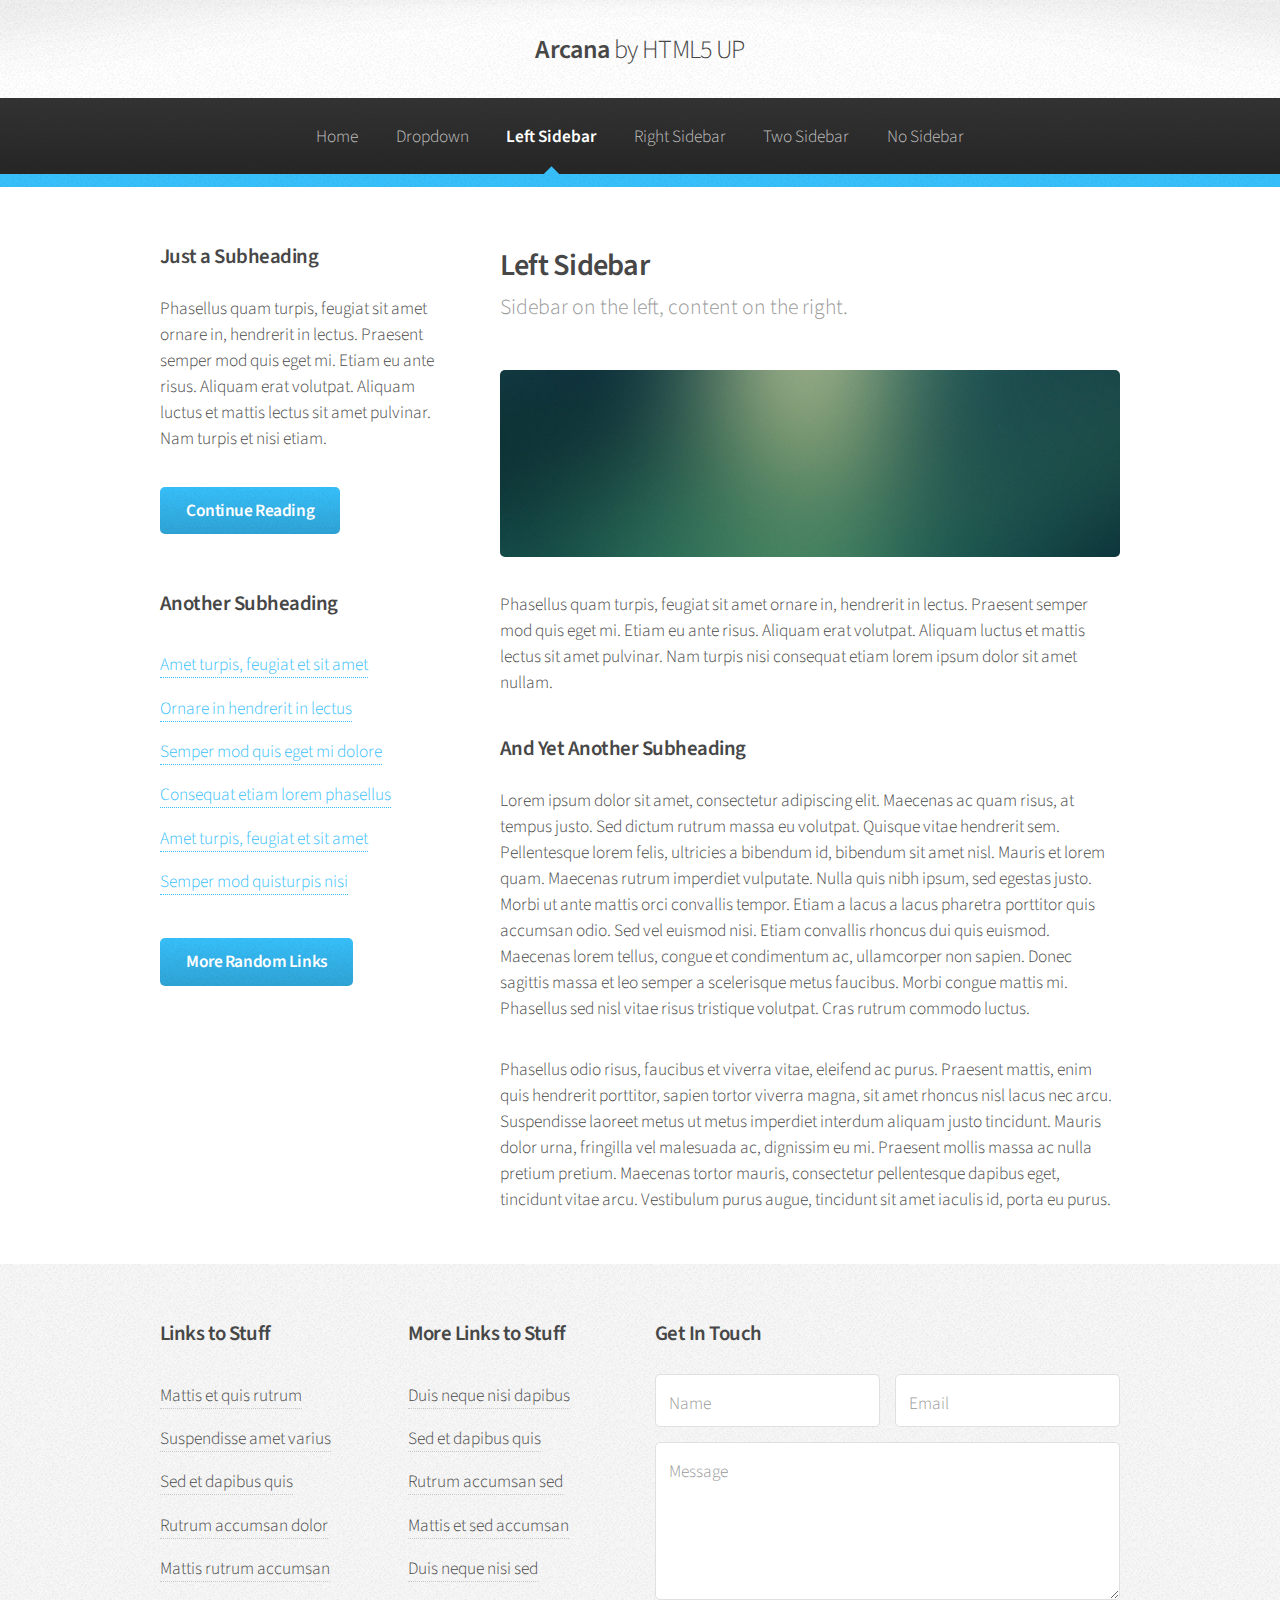
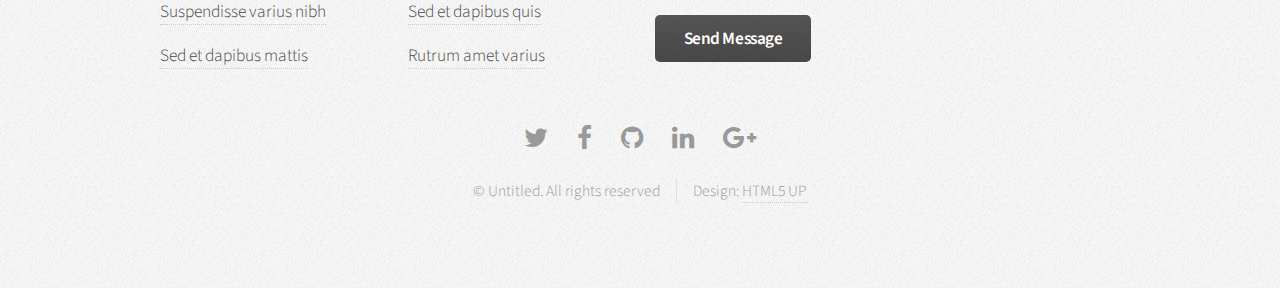
<file: left-sidebar.html>
<!DOCTYPE HTML>
<!--
	Arcana by HTML5 UP
	html5up.net | @ajlkn
	Free for personal and commercial use under the CCA 3.0 license (html5up.net/license)
-->
<html>
	<head>
		<title>Left Sidebar - Arcana by HTML5 UP</title>
		<meta charset="utf-8" />
		<meta name="viewport" content="width=device-width, initial-scale=1" />
		<!--[if lte IE 8]><script src="assets/js/ie/html5shiv.js"></script><![endif]-->
		<link rel="stylesheet" href="assets/css/main.css" />
		<!--[if lte IE 8]><link rel="stylesheet" href="assets/css/ie8.css" /><![endif]-->
		<!--[if lte IE 9]><link rel="stylesheet" href="assets/css/ie9.css" /><![endif]-->
	</head>
	<body>
		<div id="page-wrapper">

			<!-- Header -->
				<div id="header">

					<!-- Logo -->
						<h1><a href="index.html" id="logo">Arcana <em>by HTML5 UP</em></a></h1>

					<!-- Nav -->
						<nav id="nav">
							<ul>
								<li><a href="index.html">Home</a></li>
								<li>
									<a href="#">Dropdown</a>
									<ul>
										<li><a href="#">Lorem dolor</a></li>
										<li><a href="#">Magna phasellus</a></li>
										<li><a href="#">Etiam sed tempus</a></li>
										<li>
											<a href="#">Submenu</a>
											<ul>
												<li><a href="#">Lorem dolor</a></li>
												<li><a href="#">Phasellus magna</a></li>
												<li><a href="#">Magna phasellus</a></li>
												<li><a href="#">Etiam nisl</a></li>
												<li><a href="#">Veroeros feugiat</a></li>
											</ul>
										</li>
										<li><a href="#">Veroeros feugiat</a></li>
									</ul>
								</li>
								<li class="current"><a href="left-sidebar.html">Left Sidebar</a></li>
								<li><a href="right-sidebar.html">Right Sidebar</a></li>
								<li><a href="two-sidebar.html">Two Sidebar</a></li>
								<li><a href="no-sidebar.html">No Sidebar</a></li>
							</ul>
						</nav>

				</div>

			<!-- Main -->
				<section class="wrapper style1">
					<div class="container">
						<div class="row 200%">
							<div class="4u 12u(narrower)">
								<div id="sidebar">

									<!-- Sidebar -->

										<section>
											<h3>Just a Subheading</h3>
											<p>Phasellus quam turpis, feugiat sit amet ornare in, hendrerit in lectus.
											Praesent semper mod quis eget mi. Etiam eu ante risus. Aliquam erat volutpat.
											Aliquam luctus et mattis lectus sit amet pulvinar. Nam turpis et nisi etiam.</p>
											<footer>
												<a href="#" class="button">Continue Reading</a>
											</footer>
										</section>

										<section>
											<h3>Another Subheading</h3>
											<ul class="links">
												<li><a href="#">Amet turpis, feugiat et sit amet</a></li>
												<li><a href="#">Ornare in hendrerit in lectus</a></li>
												<li><a href="#">Semper mod quis eget mi dolore</a></li>
												<li><a href="#">Consequat etiam lorem phasellus</a></li>
												<li><a href="#">Amet turpis, feugiat et sit amet</a></li>
												<li><a href="#">Semper mod quisturpis nisi</a></li>
											</ul>
											<footer>
												<a href="#" class="button">More Random Links</a>
											</footer>
										</section>

								</div>
							</div>
							<div class="8u  12u(narrower) important(narrower)">
								<div id="content">

									<!-- Content -->

										<article>
											<header>
												<h2>Left Sidebar</h2>
												<p>Sidebar on the left, content on the right.</p>
											</header>

											<span class="image featured"><img src="images/banner.jpg" alt="" /></span>

											<p>Phasellus quam turpis, feugiat sit amet ornare in, hendrerit in lectus.
											Praesent semper mod quis eget mi. Etiam eu ante risus. Aliquam erat volutpat.
											Aliquam luctus et mattis lectus sit amet pulvinar. Nam turpis nisi
											consequat etiam lorem ipsum dolor sit amet nullam.</p>

											<h3>And Yet Another Subheading</h3>
											<p>Lorem ipsum dolor sit amet, consectetur adipiscing elit. Maecenas ac quam risus, at tempus
											justo. Sed dictum rutrum massa eu volutpat. Quisque vitae hendrerit sem. Pellentesque lorem felis,
											ultricies a bibendum id, bibendum sit amet nisl. Mauris et lorem quam. Maecenas rutrum imperdiet
											vulputate. Nulla quis nibh ipsum, sed egestas justo. Morbi ut ante mattis orci convallis tempor.
											Etiam a lacus a lacus pharetra porttitor quis accumsan odio. Sed vel euismod nisi. Etiam convallis
											rhoncus dui quis euismod. Maecenas lorem tellus, congue et condimentum ac, ullamcorper non sapien.
											Donec sagittis massa et leo semper a scelerisque metus faucibus. Morbi congue mattis mi.
											Phasellus sed nisl vitae risus tristique volutpat. Cras rutrum commodo luctus.</p>

											<p>Phasellus odio risus, faucibus et viverra vitae, eleifend ac purus. Praesent mattis, enim
											quis hendrerit porttitor, sapien tortor viverra magna, sit amet rhoncus nisl lacus nec arcu.
											Suspendisse laoreet metus ut metus imperdiet interdum aliquam justo tincidunt. Mauris dolor urna,
											fringilla vel malesuada ac, dignissim eu mi. Praesent mollis massa ac nulla pretium pretium.
											Maecenas tortor mauris, consectetur pellentesque dapibus eget, tincidunt vitae arcu.
											Vestibulum purus augue, tincidunt sit amet iaculis id, porta eu purus.</p>
										</article>

								</div>
							</div>
						</div>
					</div>
				</section>

			<!-- Footer -->
				<div id="footer">
					<div class="container">
						<div class="row">
							<section class="3u 6u(narrower) 12u$(mobilep)">
								<h3>Links to Stuff</h3>
								<ul class="links">
									<li><a href="#">Mattis et quis rutrum</a></li>
									<li><a href="#">Suspendisse amet varius</a></li>
									<li><a href="#">Sed et dapibus quis</a></li>
									<li><a href="#">Rutrum accumsan dolor</a></li>
									<li><a href="#">Mattis rutrum accumsan</a></li>
									<li><a href="#">Suspendisse varius nibh</a></li>
									<li><a href="#">Sed et dapibus mattis</a></li>
								</ul>
							</section>
							<section class="3u 6u$(narrower) 12u$(mobilep)">
								<h3>More Links to Stuff</h3>
								<ul class="links">
									<li><a href="#">Duis neque nisi dapibus</a></li>
									<li><a href="#">Sed et dapibus quis</a></li>
									<li><a href="#">Rutrum accumsan sed</a></li>
									<li><a href="#">Mattis et sed accumsan</a></li>
									<li><a href="#">Duis neque nisi sed</a></li>
									<li><a href="#">Sed et dapibus quis</a></li>
									<li><a href="#">Rutrum amet varius</a></li>
								</ul>
							</section>
							<section class="6u 12u(narrower)">
								<h3>Get In Touch</h3>
								<form>
									<div class="row 50%">
										<div class="6u 12u(mobilep)">
											<input type="text" name="name" id="name" placeholder="Name" />
										</div>
										<div class="6u 12u(mobilep)">
											<input type="email" name="email" id="email" placeholder="Email" />
										</div>
									</div>
									<div class="row 50%">
										<div class="12u">
											<textarea name="message" id="message" placeholder="Message" rows="5"></textarea>
										</div>
									</div>
									<div class="row 50%">
										<div class="12u">
											<ul class="actions">
												<li><input type="submit" class="button alt" value="Send Message" /></li>
											</ul>
										</div>
									</div>
								</form>
							</section>
						</div>
					</div>

					<!-- Icons -->
						<ul class="icons">
							<li><a href="#" class="icon fa-twitter"><span class="label">Twitter</span></a></li>
							<li><a href="#" class="icon fa-facebook"><span class="label">Facebook</span></a></li>
							<li><a href="#" class="icon fa-github"><span class="label">GitHub</span></a></li>
							<li><a href="#" class="icon fa-linkedin"><span class="label">LinkedIn</span></a></li>
							<li><a href="#" class="icon fa-google-plus"><span class="label">Google+</span></a></li>
						</ul>

					<!-- Copyright -->
						<div class="copyright">
							<ul class="menu">
								<li>&copy; Untitled. All rights reserved</li><li>Design: <a href="http://html5up.net">HTML5 UP</a></li>
							</ul>
						</div>

				</div>

		</div>

		<!-- Scripts -->
			<script src="assets/js/jquery.min.js"></script>
			<script src="assets/js/jquery.dropotron.min.js"></script>
			<script src="assets/js/skel.min.js"></script>
			<script src="assets/js/util.js"></script>
			<!--[if lte IE 8]><script src="assets/js/ie/respond.min.js"></script><![endif]-->
			<script src="assets/js/main.js"></script>

	</body>
</html>
</file>
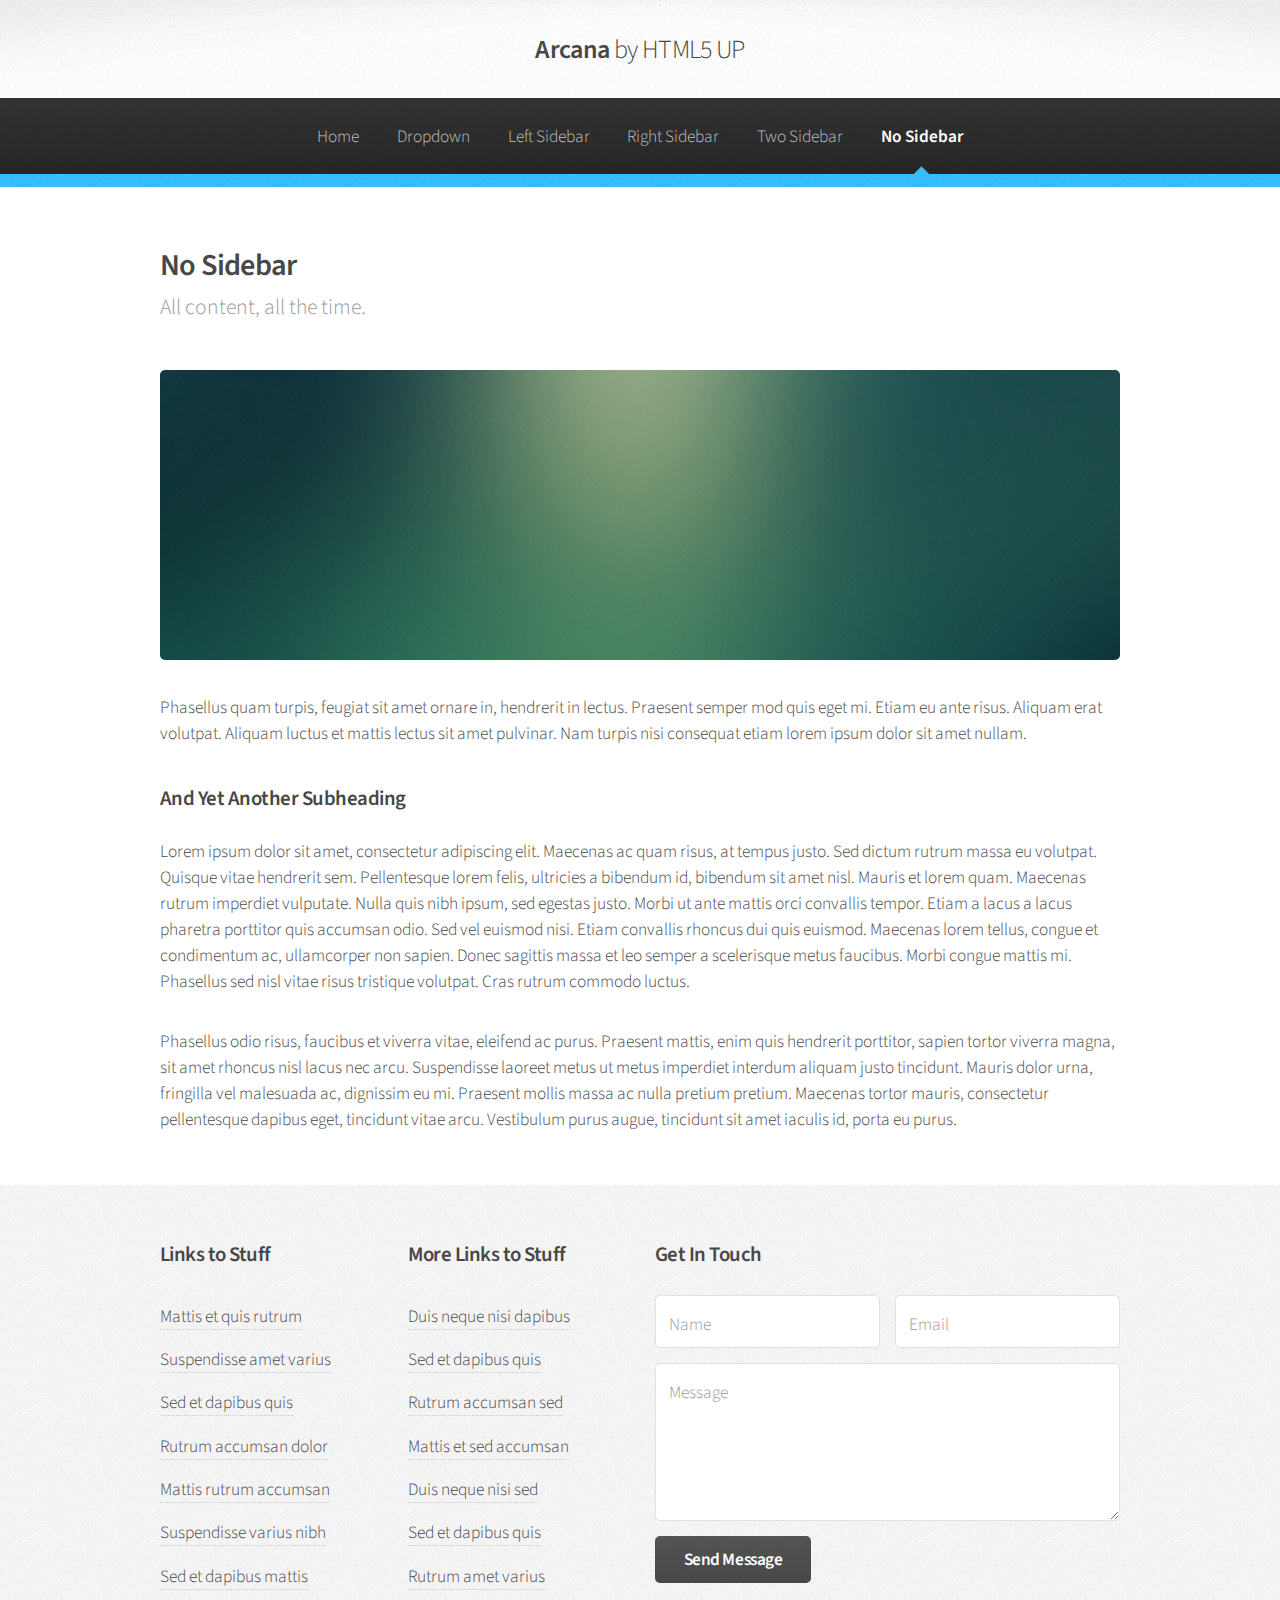
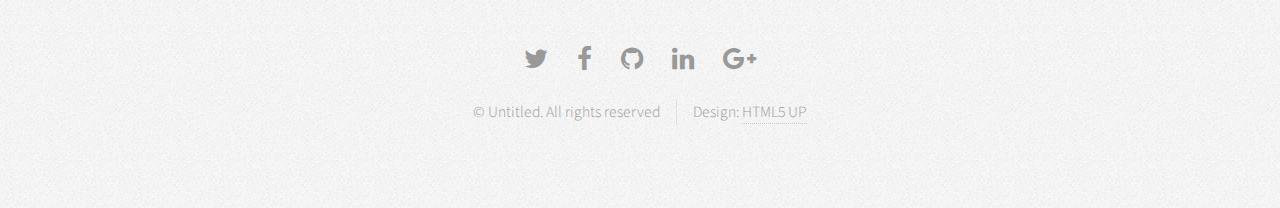
<file: no-sidebar.html>
<!DOCTYPE HTML>
<!--
	Arcana by HTML5 UP
	html5up.net | @ajlkn
	Free for personal and commercial use under the CCA 3.0 license (html5up.net/license)
-->
<html>
	<head>
		<title>No Sidebar - Arcana by HTML5 UP</title>
		<meta charset="utf-8" />
		<meta name="viewport" content="width=device-width, initial-scale=1" />
		<!--[if lte IE 8]><script src="assets/js/ie/html5shiv.js"></script><![endif]-->
		<link rel="stylesheet" href="assets/css/main.css" />
		<!--[if lte IE 8]><link rel="stylesheet" href="assets/css/ie8.css" /><![endif]-->
		<!--[if lte IE 9]><link rel="stylesheet" href="assets/css/ie9.css" /><![endif]-->
	</head>
	<body>
		<div id="page-wrapper">

			<!-- Header -->
				<div id="header">

					<!-- Logo -->
						<h1><a href="index.html" id="logo">Arcana <em>by HTML5 UP</em></a></h1>

					<!-- Nav -->
						<nav id="nav">
							<ul>
								<li><a href="index.html">Home</a></li>
								<li>
									<a href="#">Dropdown</a>
									<ul>
										<li><a href="#">Lorem dolor</a></li>
										<li><a href="#">Magna phasellus</a></li>
										<li><a href="#">Etiam sed tempus</a></li>
										<li>
											<a href="#">Submenu</a>
											<ul>
												<li><a href="#">Lorem dolor</a></li>
												<li><a href="#">Phasellus magna</a></li>
												<li><a href="#">Magna phasellus</a></li>
												<li><a href="#">Etiam nisl</a></li>
												<li><a href="#">Veroeros feugiat</a></li>
											</ul>
										</li>
										<li><a href="#">Veroeros feugiat</a></li>
									</ul>
								</li>
								<li><a href="left-sidebar.html">Left Sidebar</a></li>
								<li><a href="right-sidebar.html">Right Sidebar</a></li>
								<li><a href="two-sidebar.html">Two Sidebar</a></li>
								<li class="current"><a href="no-sidebar.html">No Sidebar</a></li>
							</ul>
						</nav>

				</div>

			<!-- Main -->
				<section class="wrapper style1">
					<div class="container">
						<div id="content">

							<!-- Content -->

								<article>
									<header>
										<h2>No Sidebar</h2>
										<p>All content, all the time.</p>
									</header>

									<span class="image featured"><img src="images/banner.jpg" alt="" /></span>

									<p>Phasellus quam turpis, feugiat sit amet ornare in, hendrerit in lectus.
									Praesent semper mod quis eget mi. Etiam eu ante risus. Aliquam erat volutpat.
									Aliquam luctus et mattis lectus sit amet pulvinar. Nam turpis nisi
									consequat etiam lorem ipsum dolor sit amet nullam.</p>

									<h3>And Yet Another Subheading</h3>
									<p>Lorem ipsum dolor sit amet, consectetur adipiscing elit. Maecenas ac quam risus, at tempus
									justo. Sed dictum rutrum massa eu volutpat. Quisque vitae hendrerit sem. Pellentesque lorem felis,
									ultricies a bibendum id, bibendum sit amet nisl. Mauris et lorem quam. Maecenas rutrum imperdiet
									vulputate. Nulla quis nibh ipsum, sed egestas justo. Morbi ut ante mattis orci convallis tempor.
									Etiam a lacus a lacus pharetra porttitor quis accumsan odio. Sed vel euismod nisi. Etiam convallis
									rhoncus dui quis euismod. Maecenas lorem tellus, congue et condimentum ac, ullamcorper non sapien.
									Donec sagittis massa et leo semper a scelerisque metus faucibus. Morbi congue mattis mi.
									Phasellus sed nisl vitae risus tristique volutpat. Cras rutrum commodo luctus.</p>

									<p>Phasellus odio risus, faucibus et viverra vitae, eleifend ac purus. Praesent mattis, enim
									quis hendrerit porttitor, sapien tortor viverra magna, sit amet rhoncus nisl lacus nec arcu.
									Suspendisse laoreet metus ut metus imperdiet interdum aliquam justo tincidunt. Mauris dolor urna,
									fringilla vel malesuada ac, dignissim eu mi. Praesent mollis massa ac nulla pretium pretium.
									Maecenas tortor mauris, consectetur pellentesque dapibus eget, tincidunt vitae arcu.
									Vestibulum purus augue, tincidunt sit amet iaculis id, porta eu purus.</p>
								</article>

						</div>
					</div>
				</section>

			<!-- Footer -->
				<div id="footer">
					<div class="container">
						<div class="row">
							<section class="3u 6u(narrower) 12u$(mobilep)">
								<h3>Links to Stuff</h3>
								<ul class="links">
									<li><a href="#">Mattis et quis rutrum</a></li>
									<li><a href="#">Suspendisse amet varius</a></li>
									<li><a href="#">Sed et dapibus quis</a></li>
									<li><a href="#">Rutrum accumsan dolor</a></li>
									<li><a href="#">Mattis rutrum accumsan</a></li>
									<li><a href="#">Suspendisse varius nibh</a></li>
									<li><a href="#">Sed et dapibus mattis</a></li>
								</ul>
							</section>
							<section class="3u 6u$(narrower) 12u$(mobilep)">
								<h3>More Links to Stuff</h3>
								<ul class="links">
									<li><a href="#">Duis neque nisi dapibus</a></li>
									<li><a href="#">Sed et dapibus quis</a></li>
									<li><a href="#">Rutrum accumsan sed</a></li>
									<li><a href="#">Mattis et sed accumsan</a></li>
									<li><a href="#">Duis neque nisi sed</a></li>
									<li><a href="#">Sed et dapibus quis</a></li>
									<li><a href="#">Rutrum amet varius</a></li>
								</ul>
							</section>
							<section class="6u 12u(narrower)">
								<h3>Get In Touch</h3>
								<form>
									<div class="row 50%">
										<div class="6u 12u(mobilep)">
											<input type="text" name="name" id="name" placeholder="Name" />
										</div>
										<div class="6u 12u(mobilep)">
											<input type="email" name="email" id="email" placeholder="Email" />
										</div>
									</div>
									<div class="row 50%">
										<div class="12u">
											<textarea name="message" id="message" placeholder="Message" rows="5"></textarea>
										</div>
									</div>
									<div class="row 50%">
										<div class="12u">
											<ul class="actions">
												<li><input type="submit" class="button alt" value="Send Message" /></li>
											</ul>
										</div>
									</div>
								</form>
							</section>
						</div>
					</div>

					<!-- Icons -->
						<ul class="icons">
							<li><a href="#" class="icon fa-twitter"><span class="label">Twitter</span></a></li>
							<li><a href="#" class="icon fa-facebook"><span class="label">Facebook</span></a></li>
							<li><a href="#" class="icon fa-github"><span class="label">GitHub</span></a></li>
							<li><a href="#" class="icon fa-linkedin"><span class="label">LinkedIn</span></a></li>
							<li><a href="#" class="icon fa-google-plus"><span class="label">Google+</span></a></li>
						</ul>

					<!-- Copyright -->
						<div class="copyright">
							<ul class="menu">
								<li>&copy; Untitled. All rights reserved</li><li>Design: <a href="http://html5up.net">HTML5 UP</a></li>
							</ul>
						</div>

				</div>

		</div>

		<!-- Scripts -->
			<script src="assets/js/jquery.min.js"></script>
			<script src="assets/js/jquery.dropotron.min.js"></script>
			<script src="assets/js/skel.min.js"></script>
			<script src="assets/js/util.js"></script>
			<!--[if lte IE 8]><script src="assets/js/ie/respond.min.js"></script><![endif]-->
			<script src="assets/js/main.js"></script>

	</body>
</html>
</file>
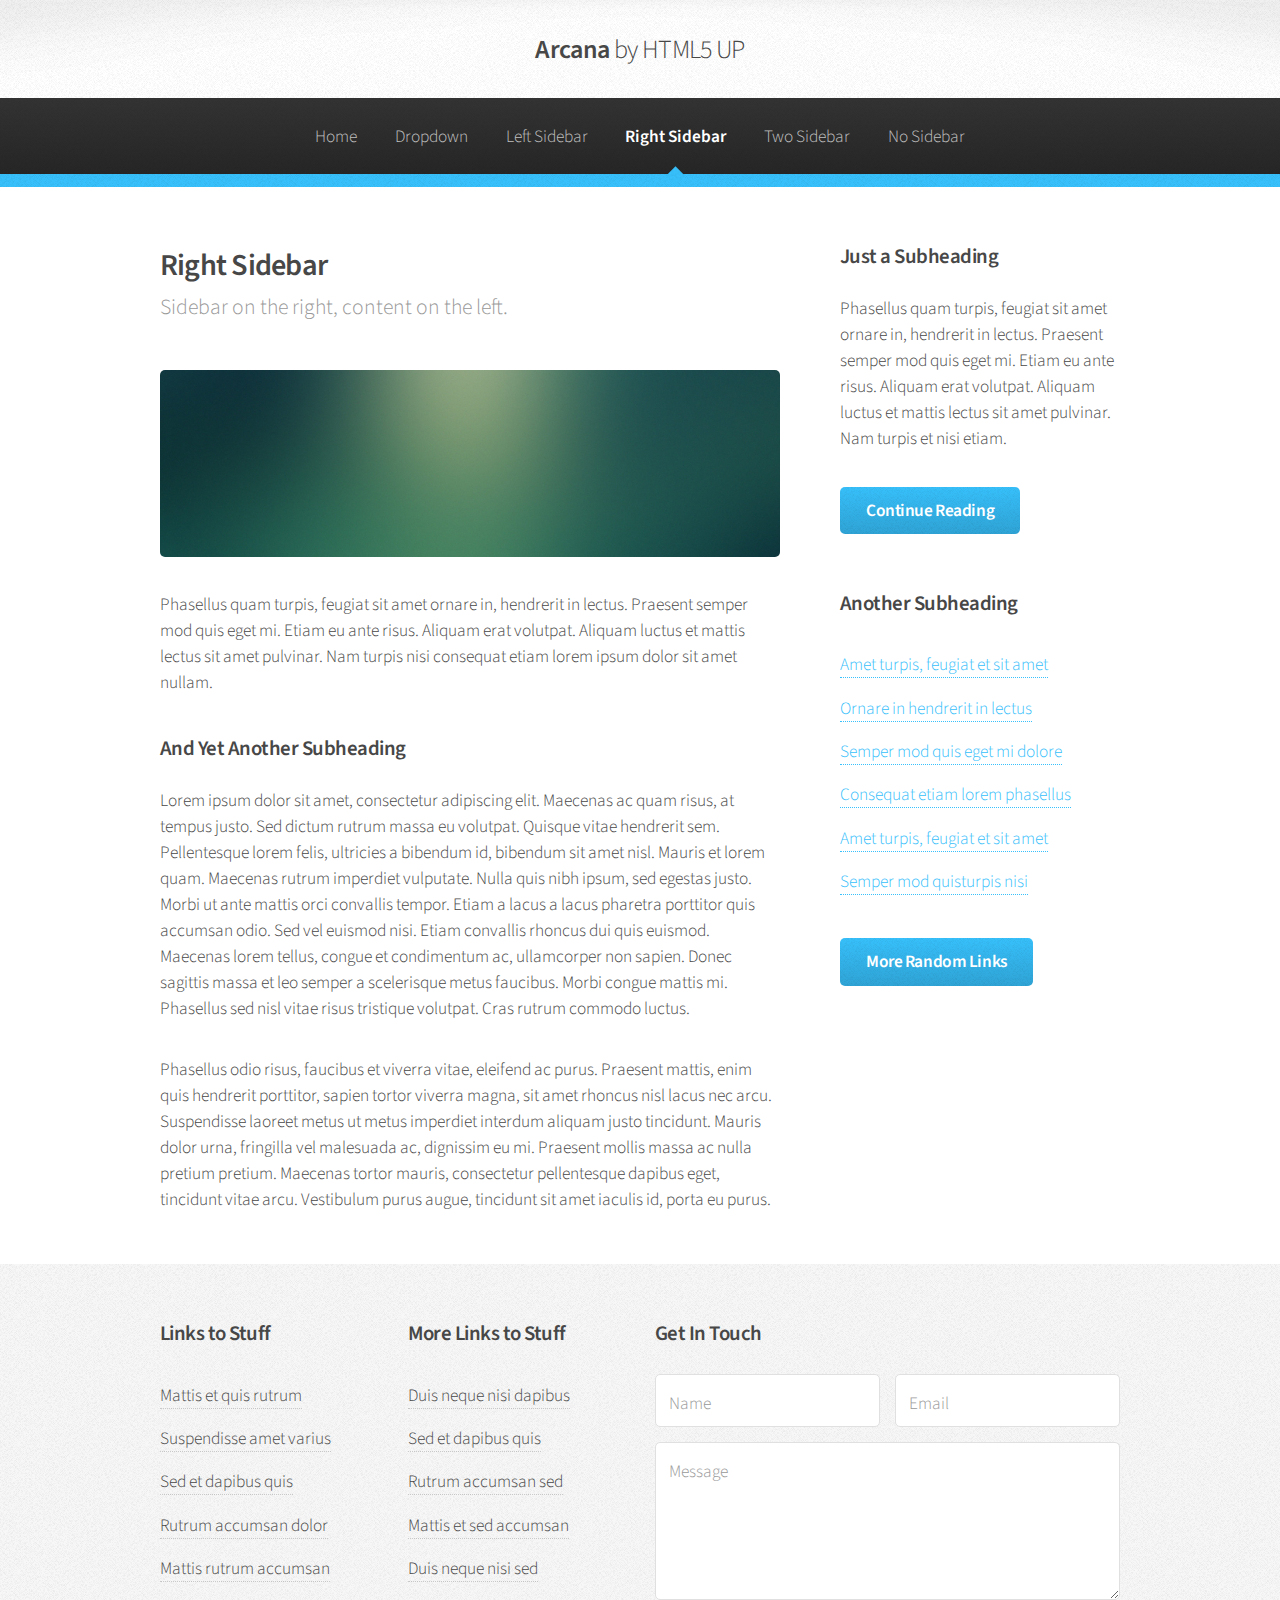
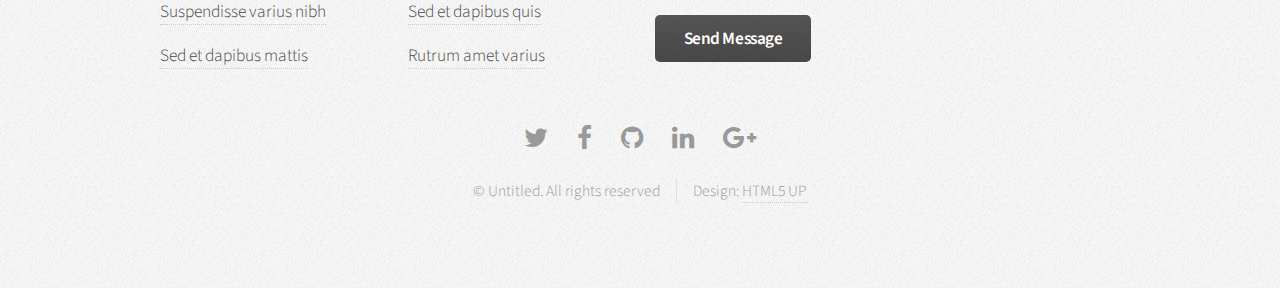
<file: right-sidebar.html>
<!DOCTYPE HTML>
<!--
	Arcana by HTML5 UP
	html5up.net | @ajlkn
	Free for personal and commercial use under the CCA 3.0 license (html5up.net/license)
-->
<html>
	<head>
		<title>Right Sidebar - Arcana by HTML5 UP</title>
		<meta charset="utf-8" />
		<meta name="viewport" content="width=device-width, initial-scale=1" />
		<!--[if lte IE 8]><script src="assets/js/ie/html5shiv.js"></script><![endif]-->
		<link rel="stylesheet" href="assets/css/main.css" />
		<!--[if lte IE 8]><link rel="stylesheet" href="assets/css/ie8.css" /><![endif]-->
		<!--[if lte IE 9]><link rel="stylesheet" href="assets/css/ie9.css" /><![endif]-->
	</head>
	<body>
		<div id="page-wrapper">

			<!-- Header -->
				<div id="header">

					<!-- Logo -->
						<h1><a href="index.html" id="logo">Arcana <em>by HTML5 UP</em></a></h1>

					<!-- Nav -->
						<nav id="nav">
							<ul>
								<li><a href="index.html">Home</a></li>
								<li>
									<a href="#">Dropdown</a>
									<ul>
										<li><a href="#">Lorem dolor</a></li>
										<li><a href="#">Magna phasellus</a></li>
										<li><a href="#">Etiam sed tempus</a></li>
										<li>
											<a href="#">Submenu</a>
											<ul>
												<li><a href="#">Lorem dolor</a></li>
												<li><a href="#">Phasellus magna</a></li>
												<li><a href="#">Magna phasellus</a></li>
												<li><a href="#">Etiam nisl</a></li>
												<li><a href="#">Veroeros feugiat</a></li>
											</ul>
										</li>
										<li><a href="#">Veroeros feugiat</a></li>
									</ul>
								</li>
								<li><a href="left-sidebar.html">Left Sidebar</a></li>
								<li class="current"><a href="right-sidebar.html">Right Sidebar</a></li>
								<li><a href="two-sidebar.html">Two Sidebar</a></li>
								<li><a href="no-sidebar.html">No Sidebar</a></li>
							</ul>
						</nav>

				</div>

			<!-- Main -->
				<section class="wrapper style1">
					<div class="container">
						<div class="row 200%">
							<div class="8u 12u(narrower)">
								<div id="content">

									<!-- Content -->

										<article>
											<header>
												<h2>Right Sidebar</h2>
												<p>Sidebar on the right, content on the left.</p>
											</header>

											<span class="image featured"><img src="images/banner.jpg" alt="" /></span>

											<p>Phasellus quam turpis, feugiat sit amet ornare in, hendrerit in lectus.
											Praesent semper mod quis eget mi. Etiam eu ante risus. Aliquam erat volutpat.
											Aliquam luctus et mattis lectus sit amet pulvinar. Nam turpis nisi
											consequat etiam lorem ipsum dolor sit amet nullam.</p>

											<h3>And Yet Another Subheading</h3>
											<p>Lorem ipsum dolor sit amet, consectetur adipiscing elit. Maecenas ac quam risus, at tempus
											justo. Sed dictum rutrum massa eu volutpat. Quisque vitae hendrerit sem. Pellentesque lorem felis,
											ultricies a bibendum id, bibendum sit amet nisl. Mauris et lorem quam. Maecenas rutrum imperdiet
											vulputate. Nulla quis nibh ipsum, sed egestas justo. Morbi ut ante mattis orci convallis tempor.
											Etiam a lacus a lacus pharetra porttitor quis accumsan odio. Sed vel euismod nisi. Etiam convallis
											rhoncus dui quis euismod. Maecenas lorem tellus, congue et condimentum ac, ullamcorper non sapien.
											Donec sagittis massa et leo semper a scelerisque metus faucibus. Morbi congue mattis mi.
											Phasellus sed nisl vitae risus tristique volutpat. Cras rutrum commodo luctus.</p>

											<p>Phasellus odio risus, faucibus et viverra vitae, eleifend ac purus. Praesent mattis, enim
											quis hendrerit porttitor, sapien tortor viverra magna, sit amet rhoncus nisl lacus nec arcu.
											Suspendisse laoreet metus ut metus imperdiet interdum aliquam justo tincidunt. Mauris dolor urna,
											fringilla vel malesuada ac, dignissim eu mi. Praesent mollis massa ac nulla pretium pretium.
											Maecenas tortor mauris, consectetur pellentesque dapibus eget, tincidunt vitae arcu.
											Vestibulum purus augue, tincidunt sit amet iaculis id, porta eu purus.</p>
										</article>

								</div>
							</div>
							<div class="4u 12u(narrower)">
								<div id="sidebar">

									<!-- Sidebar -->

										<section>
											<h3>Just a Subheading</h3>
											<p>Phasellus quam turpis, feugiat sit amet ornare in, hendrerit in lectus.
											Praesent semper mod quis eget mi. Etiam eu ante risus. Aliquam erat volutpat.
											Aliquam luctus et mattis lectus sit amet pulvinar. Nam turpis et nisi etiam.</p>
											<footer>
												<a href="#" class="button">Continue Reading</a>
											</footer>
										</section>

										<section>
											<h3>Another Subheading</h3>
											<ul class="links">
												<li><a href="#">Amet turpis, feugiat et sit amet</a></li>
												<li><a href="#">Ornare in hendrerit in lectus</a></li>
												<li><a href="#">Semper mod quis eget mi dolore</a></li>
												<li><a href="#">Consequat etiam lorem phasellus</a></li>
												<li><a href="#">Amet turpis, feugiat et sit amet</a></li>
												<li><a href="#">Semper mod quisturpis nisi</a></li>
											</ul>
											<footer>
												<a href="#" class="button">More Random Links</a>
											</footer>
										</section>

								</div>
							</div>
						</div>
					</div>
				</section>

			<!-- Footer -->
				<div id="footer">
					<div class="container">
						<div class="row">
							<section class="3u 6u(narrower) 12u$(mobilep)">
								<h3>Links to Stuff</h3>
								<ul class="links">
									<li><a href="#">Mattis et quis rutrum</a></li>
									<li><a href="#">Suspendisse amet varius</a></li>
									<li><a href="#">Sed et dapibus quis</a></li>
									<li><a href="#">Rutrum accumsan dolor</a></li>
									<li><a href="#">Mattis rutrum accumsan</a></li>
									<li><a href="#">Suspendisse varius nibh</a></li>
									<li><a href="#">Sed et dapibus mattis</a></li>
								</ul>
							</section>
							<section class="3u 6u$(narrower) 12u$(mobilep)">
								<h3>More Links to Stuff</h3>
								<ul class="links">
									<li><a href="#">Duis neque nisi dapibus</a></li>
									<li><a href="#">Sed et dapibus quis</a></li>
									<li><a href="#">Rutrum accumsan sed</a></li>
									<li><a href="#">Mattis et sed accumsan</a></li>
									<li><a href="#">Duis neque nisi sed</a></li>
									<li><a href="#">Sed et dapibus quis</a></li>
									<li><a href="#">Rutrum amet varius</a></li>
								</ul>
							</section>
							<section class="6u 12u(narrower)">
								<h3>Get In Touch</h3>
								<form>
									<div class="row 50%">
										<div class="6u 12u(mobilep)">
											<input type="text" name="name" id="name" placeholder="Name" />
										</div>
										<div class="6u 12u(mobilep)">
											<input type="email" name="email" id="email" placeholder="Email" />
										</div>
									</div>
									<div class="row 50%">
										<div class="12u">
											<textarea name="message" id="message" placeholder="Message" rows="5"></textarea>
										</div>
									</div>
									<div class="row 50%">
										<div class="12u">
											<ul class="actions">
												<li><input type="submit" class="button alt" value="Send Message" /></li>
											</ul>
										</div>
									</div>
								</form>
							</section>
						</div>
					</div>

					<!-- Icons -->
						<ul class="icons">
							<li><a href="#" class="icon fa-twitter"><span class="label">Twitter</span></a></li>
							<li><a href="#" class="icon fa-facebook"><span class="label">Facebook</span></a></li>
							<li><a href="#" class="icon fa-github"><span class="label">GitHub</span></a></li>
							<li><a href="#" class="icon fa-linkedin"><span class="label">LinkedIn</span></a></li>
							<li><a href="#" class="icon fa-google-plus"><span class="label">Google+</span></a></li>
						</ul>

					<!-- Copyright -->
						<div class="copyright">
							<ul class="menu">
								<li>&copy; Untitled. All rights reserved</li><li>Design: <a href="http://html5up.net">HTML5 UP</a></li>
							</ul>
						</div>

				</div>

		</div>

		<!-- Scripts -->
			<script src="assets/js/jquery.min.js"></script>
			<script src="assets/js/jquery.dropotron.min.js"></script>
			<script src="assets/js/skel.min.js"></script>
			<script src="assets/js/util.js"></script>
			<!--[if lte IE 8]><script src="assets/js/ie/respond.min.js"></script><![endif]-->
			<script src="assets/js/main.js"></script>

	</body>
</html>
</file>
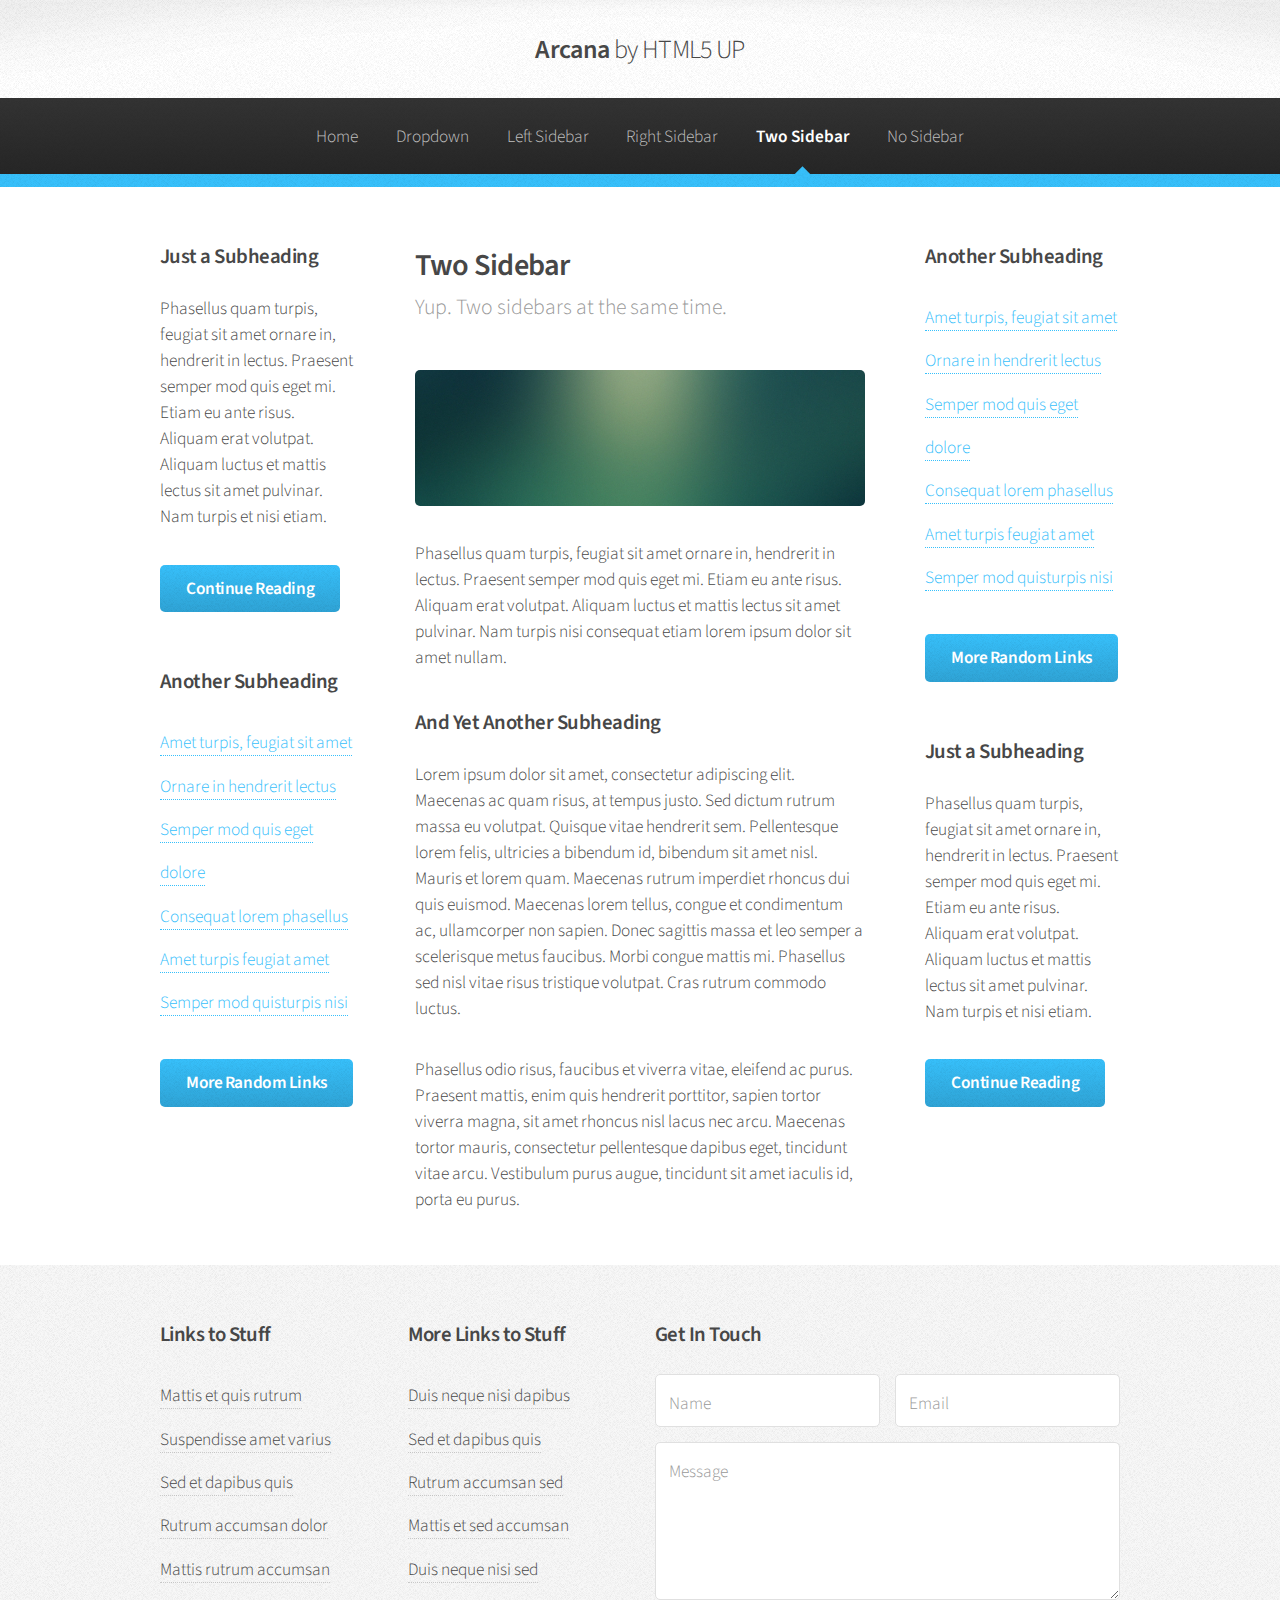
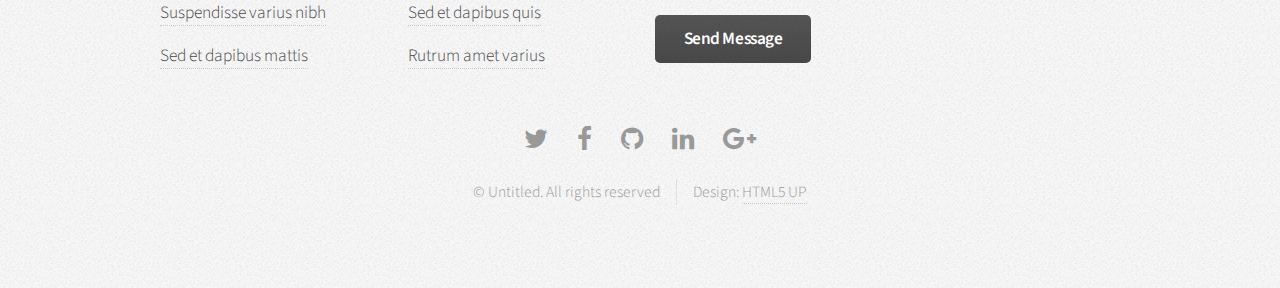
<file: two-sidebar.html>
<!DOCTYPE HTML>
<!--
	Arcana by HTML5 UP
	html5up.net | @ajlkn
	Free for personal and commercial use under the CCA 3.0 license (html5up.net/license)
-->
<html>
	<head>
		<title>Two Sidebar - Arcana by HTML5 UP</title>
		<meta charset="utf-8" />
		<meta name="viewport" content="width=device-width, initial-scale=1" />
		<!--[if lte IE 8]><script src="assets/js/ie/html5shiv.js"></script><![endif]-->
		<link rel="stylesheet" href="assets/css/main.css" />
		<!--[if lte IE 8]><link rel="stylesheet" href="assets/css/ie8.css" /><![endif]-->
		<!--[if lte IE 9]><link rel="stylesheet" href="assets/css/ie9.css" /><![endif]-->
	</head>
	<body>
		<div id="page-wrapper">

			<!-- Header -->
				<div id="header">

					<!-- Logo -->
						<h1><a href="index.html" id="logo">Arcana <em>by HTML5 UP</em></a></h1>

					<!-- Nav -->
						<nav id="nav">
							<ul>
								<li><a href="index.html">Home</a></li>
								<li>
									<a href="#">Dropdown</a>
									<ul>
										<li><a href="#">Lorem dolor</a></li>
										<li><a href="#">Magna phasellus</a></li>
										<li><a href="#">Etiam sed tempus</a></li>
										<li>
											<a href="#">Submenu</a>
											<ul>
												<li><a href="#">Lorem dolor</a></li>
												<li><a href="#">Phasellus magna</a></li>
												<li><a href="#">Magna phasellus</a></li>
												<li><a href="#">Etiam nisl</a></li>
												<li><a href="#">Veroeros feugiat</a></li>
											</ul>
										</li>
										<li><a href="#">Veroeros feugiat</a></li>
									</ul>
								</li>
								<li><a href="left-sidebar.html">Left Sidebar</a></li>
								<li><a href="right-sidebar.html">Right Sidebar</a></li>
								<li class="current"><a href="two-sidebar.html">Two Sidebar</a></li>
								<li><a href="no-sidebar.html">No Sidebar</a></li>
							</ul>
						</nav>

				</div>

			<!-- Main -->
				<section class="wrapper style1">
					<div class="container">
						<div class="row 200%">
							<div class="3u 12u(narrower)">
								<div id="sidebar1">

									<!-- Sidebar 1 -->

										<section>
											<h3>Just a Subheading</h3>
											<p>Phasellus quam turpis, feugiat sit amet ornare in, hendrerit in lectus.
											Praesent semper mod quis eget mi. Etiam eu ante risus. Aliquam erat volutpat.
											Aliquam luctus et mattis lectus sit amet pulvinar. Nam turpis et nisi etiam.</p>
											<footer>
												<a href="#" class="button">Continue Reading</a>
											</footer>
										</section>

										<section>
											<h3>Another Subheading</h3>
											<ul class="links">
												<li><a href="#">Amet turpis, feugiat sit amet</a></li>
												<li><a href="#">Ornare in hendrerit lectus</a></li>
												<li><a href="#">Semper mod quis eget dolore</a></li>
												<li><a href="#">Consequat lorem phasellus</a></li>
												<li><a href="#">Amet turpis feugiat amet</a></li>
												<li><a href="#">Semper mod quisturpis nisi</a></li>
											</ul>
											<footer>
												<a href="#" class="button">More Random Links</a>
											</footer>
										</section>

								</div>
							</div>
							<div class="6u 12u(narrower) important(narrower)">
								<div id="content">

									<!-- Content -->

										<article>
											<header>
												<h2>Two Sidebar</h2>
												<p>Yup. Two sidebars at the same time.</p>
											</header>

											<span class="image featured"><img src="images/banner.jpg" alt="" /></span>

											<p>Phasellus quam turpis, feugiat sit amet ornare in, hendrerit in lectus.
											Praesent semper mod quis eget mi. Etiam eu ante risus. Aliquam erat volutpat.
											Aliquam luctus et mattis lectus sit amet pulvinar. Nam turpis nisi
											consequat etiam lorem ipsum dolor sit amet nullam.</p>

											<h3>And Yet Another Subheading</h3>
											<p>Lorem ipsum dolor sit amet, consectetur adipiscing elit. Maecenas ac quam risus, at tempus
											justo. Sed dictum rutrum massa eu volutpat. Quisque vitae hendrerit sem. Pellentesque lorem felis,
											ultricies a bibendum id, bibendum sit amet nisl. Mauris et lorem quam. Maecenas rutrum imperdiet
											rhoncus dui quis euismod. Maecenas lorem tellus, congue et condimentum ac, ullamcorper non sapien.
											Donec sagittis massa et leo semper a scelerisque metus faucibus. Morbi congue mattis mi.
											Phasellus sed nisl vitae risus tristique volutpat. Cras rutrum commodo luctus.</p>

											<p>Phasellus odio risus, faucibus et viverra vitae, eleifend ac purus. Praesent mattis, enim
											quis hendrerit porttitor, sapien tortor viverra magna, sit amet rhoncus nisl lacus nec arcu.
											Maecenas tortor mauris, consectetur pellentesque dapibus eget, tincidunt vitae arcu.
											Vestibulum purus augue, tincidunt sit amet iaculis id, porta eu purus.</p>
										</article>

								</div>
							</div>
							<div class="3u 12u(narrower)">
								<div id="sidebar2">

									<!-- Sidebar 2 -->

										<section>
											<h3>Another Subheading</h3>
											<ul class="links">
												<li><a href="#">Amet turpis, feugiat sit amet</a></li>
												<li><a href="#">Ornare in hendrerit lectus</a></li>
												<li><a href="#">Semper mod quis eget dolore</a></li>
												<li><a href="#">Consequat lorem phasellus</a></li>
												<li><a href="#">Amet turpis feugiat amet</a></li>
												<li><a href="#">Semper mod quisturpis nisi</a></li>
											</ul>
											<footer>
												<a href="#" class="button">More Random Links</a>
											</footer>
										</section>

										<section>
											<h3>Just a Subheading</h3>
											<p>Phasellus quam turpis, feugiat sit amet ornare in, hendrerit in lectus.
											Praesent semper mod quis eget mi. Etiam eu ante risus. Aliquam erat volutpat.
											Aliquam luctus et mattis lectus sit amet pulvinar. Nam turpis et nisi etiam.</p>
											<footer>
												<a href="#" class="button">Continue Reading</a>
											</footer>
										</section>

								</div>
							</div>
						</div>
					</div>
				</section>

			<!-- Footer -->
				<div id="footer">
					<div class="container">
						<div class="row">
							<section class="3u 6u(narrower) 12u$(mobilep)">
								<h3>Links to Stuff</h3>
								<ul class="links">
									<li><a href="#">Mattis et quis rutrum</a></li>
									<li><a href="#">Suspendisse amet varius</a></li>
									<li><a href="#">Sed et dapibus quis</a></li>
									<li><a href="#">Rutrum accumsan dolor</a></li>
									<li><a href="#">Mattis rutrum accumsan</a></li>
									<li><a href="#">Suspendisse varius nibh</a></li>
									<li><a href="#">Sed et dapibus mattis</a></li>
								</ul>
							</section>
							<section class="3u 6u$(narrower) 12u$(mobilep)">
								<h3>More Links to Stuff</h3>
								<ul class="links">
									<li><a href="#">Duis neque nisi dapibus</a></li>
									<li><a href="#">Sed et dapibus quis</a></li>
									<li><a href="#">Rutrum accumsan sed</a></li>
									<li><a href="#">Mattis et sed accumsan</a></li>
									<li><a href="#">Duis neque nisi sed</a></li>
									<li><a href="#">Sed et dapibus quis</a></li>
									<li><a href="#">Rutrum amet varius</a></li>
								</ul>
							</section>
							<section class="6u 12u(narrower)">
								<h3>Get In Touch</h3>
								<form>
									<div class="row 50%">
										<div class="6u 12u(mobilep)">
											<input type="text" name="name" id="name" placeholder="Name" />
										</div>
										<div class="6u 12u(mobilep)">
											<input type="email" name="email" id="email" placeholder="Email" />
										</div>
									</div>
									<div class="row 50%">
										<div class="12u">
											<textarea name="message" id="message" placeholder="Message" rows="5"></textarea>
										</div>
									</div>
									<div class="row 50%">
										<div class="12u">
											<ul class="actions">
												<li><input type="submit" class="button alt" value="Send Message" /></li>
											</ul>
										</div>
									</div>
								</form>
							</section>
						</div>
					</div>

					<!-- Icons -->
						<ul class="icons">
							<li><a href="#" class="icon fa-twitter"><span class="label">Twitter</span></a></li>
							<li><a href="#" class="icon fa-facebook"><span class="label">Facebook</span></a></li>
							<li><a href="#" class="icon fa-github"><span class="label">GitHub</span></a></li>
							<li><a href="#" class="icon fa-linkedin"><span class="label">LinkedIn</span></a></li>
							<li><a href="#" class="icon fa-google-plus"><span class="label">Google+</span></a></li>
						</ul>

					<!-- Copyright -->
						<div class="copyright">
							<ul class="menu">
								<li>&copy; Untitled. All rights reserved</li><li>Design: <a href="http://html5up.net">HTML5 UP</a></li>
							</ul>
						</div>

				</div>

		</div>

		<!-- Scripts -->
			<script src="assets/js/jquery.min.js"></script>
			<script src="assets/js/jquery.dropotron.min.js"></script>
			<script src="assets/js/skel.min.js"></script>
			<script src="assets/js/util.js"></script>
			<!--[if lte IE 8]><script src="assets/js/ie/respond.min.js"></script><![endif]-->
			<script src="assets/js/main.js"></script>

	</body>
</html>
</file>
<file: assets/css/ie8.css>
/*
	Arcana by HTML5 UP
	html5up.net | @ajlkn
	Free for personal and commercial use under the CCA 3.0 license (html5up.net/license)
*/

/* Form */

	input[type="text"],
	input[type="password"],
	input[type="email"],
	textarea {
		position: relative;
		-ms-behavior: url("assets/js/ie/PIE.htc");
	}

/* Image */

	.image {
		-ms-behavior: url("assets/js/ie/PIE.htc");
	}

		.image img {
			position: relative;
			-ms-behavior: url("assets/js/ie/PIE.htc");
		}

/* Icon */

	.icon.major {
		position: relative;
		-ms-behavior: url("assets/js/ie/PIE.htc");
	}

/* Button */

	input[type="submit"],
	input[type="reset"],
	input[type="button"],
	.button {
		position: relative;
		-ms-behavior: url("assets/js/ie/PIE.htc");
	}

/* Box */

	.box.post .inner {
		margin-left: 35%;
	}

/* Dropotron */

	.dropotron {
		-ms-behavior: url("assets/js/ie/PIE.htc");
	}

/* Banner */

	#banner {
		-ms-behavior: url("assets/js/ie/backgroundsize.min.htc");
	}

/* Wrapper */

	.wrapper.style2 {
		background: #fdfdfd url("images/bg01.png");
	}
</file>
<file: assets/css/ie9.css>
/*
	Arcana by HTML5 UP
	html5up.net | @ajlkn
	Free for personal and commercial use under the CCA 3.0 license (html5up.net/license)
*/

/* Header */

	#nav > ul > li.current:before {
		display: none;
	}
</file>
<file: assets/css/main.css>
@import url("font-awesome.min.css");
@import url("https://fonts.googleapis.com/css?family=Source+Sans+Pro:300,300italic,600,600italic");

/*
	Arcana by HTML5 UP
	html5up.net | @ajlkn
	Free for personal and commercial use under the CCA 3.0 license (html5up.net/license)
*/

/* Reset */

	html, body, div, span, applet, object, iframe, h1, h2, h3, h4, h5, h6, p, blockquote, pre, a, abbr, acronym, address, big, cite, code, del, dfn, em, img, ins, kbd, q, s, samp, small, strike, strong, sub, sup, tt, var, b, u, i, center, dl, dt, dd, ol, ul, li, fieldset, form, label, legend, table, caption, tbody, tfoot, thead, tr, th, td, article, aside, canvas, details, embed, figure, figcaption, footer, header, hgroup, menu, nav, output, ruby, section, summary, time, mark, audio, video {
		margin: 0;
		padding: 0;
		border: 0;
		font-size: 100%;
		font: inherit;
		vertical-align: baseline;
	}

	article, aside, details, figcaption, figure, footer, header, hgroup, menu, nav, section {
		display: block;
	}

	body {
		line-height: 1;
	}

	ol, ul {
		list-style: none;
	}

	blockquote, q {
		quotes: none;
	}

	blockquote:before, blockquote:after, q:before, q:after {
		content: '';
		content: none;
	}

	table {
		border-collapse: collapse;
		border-spacing: 0;
	}

	body {
		-webkit-text-size-adjust: none;
	}

/* Box Model */

	*, *:before, *:after {
		-moz-box-sizing: border-box;
		-webkit-box-sizing: border-box;
		box-sizing: border-box;
	}

/* Containers */

	.container {
		margin-left: auto;
		margin-right: auto;
	}

	.container.\31 25\25 {
		width: 100%;
		max-width: 1750px;
		min-width: 1400px;
	}

	.container.\37 5\25 {
		width: 1050px;
	}

	.container.\35 0\25 {
		width: 700px;
	}

	.container.\32 5\25 {
		width: 350px;
	}

	.container {
		width: 1400px;
	}

	@media screen and (max-width: 1680px) {

		.container.\31 25\25 {
			width: 100%;
			max-width: 1500px;
			min-width: 1200px;
		}

		.container.\37 5\25 {
			width: 900px;
		}

		.container.\35 0\25 {
			width: 600px;
		}

		.container.\32 5\25 {
			width: 300px;
		}

		.container {
			width: 1200px;
		}

	}

	@media screen and (max-width: 1280px) {

		.container.\31 25\25 {
			width: 100%;
			max-width: 1200px;
			min-width: 960px;
		}

		.container.\37 5\25 {
			width: 720px;
		}

		.container.\35 0\25 {
			width: 480px;
		}

		.container.\32 5\25 {
			width: 240px;
		}

		.container {
			width: 960px;
		}

	}

	@media screen and (max-width: 980px) {

		.container.\31 25\25 {
			width: 100%;
			max-width: 118.75%;
			min-width: 95%;
		}

		.container.\37 5\25 {
			width: 71.25%;
		}

		.container.\35 0\25 {
			width: 47.5%;
		}

		.container.\32 5\25 {
			width: 23.75%;
		}

		.container {
			width: 95%;
		}

	}

	@media screen and (max-width: 840px) {

		.container.\31 25\25 {
			width: 100%;
			max-width: 118.75%;
			min-width: 95%;
		}

		.container.\37 5\25 {
			width: 71.25%;
		}

		.container.\35 0\25 {
			width: 47.5%;
		}

		.container.\32 5\25 {
			width: 23.75%;
		}

		.container {
			width: 95% !important;
		}

	}

	@media screen and (max-width: 736px) {

		.container.\31 25\25 {
			width: 100%;
			max-width: 112.5%;
			min-width: 90%;
		}

		.container.\37 5\25 {
			width: 67.5%;
		}

		.container.\35 0\25 {
			width: 45%;
		}

		.container.\32 5\25 {
			width: 22.5%;
		}

		.container {
			width: 90% !important;
		}

	}

	@media screen and (max-width: 480px) {

		.container.\31 25\25 {
			width: 100%;
			max-width: 125%;
			min-width: 100%;
		}

		.container.\37 5\25 {
			width: 75%;
		}

		.container.\35 0\25 {
			width: 50%;
		}

		.container.\32 5\25 {
			width: 25%;
		}

		.container {
			width: 100% !important;
		}

	}

/* Grid */

	.row {
		border-bottom: solid 1px transparent;
		-moz-box-sizing: border-box;
		-webkit-box-sizing: border-box;
		box-sizing: border-box;
	}

	.row > * {
		float: left;
		-moz-box-sizing: border-box;
		-webkit-box-sizing: border-box;
		box-sizing: border-box;
	}

	.row:after, .row:before {
		content: '';
		display: block;
		clear: both;
		height: 0;
	}

	.row.uniform > * > :first-child {
		margin-top: 0;
	}

	.row.uniform > * > :last-child {
		margin-bottom: 0;
	}

	.row.\30 \25 > * {
		padding: 0px 0 0 0px;
	}

	.row.\30 \25 {
		margin: 0px 0 -1px 0px;
	}

	.row.uniform.\30 \25 > * {
		padding: 0px 0 0 0px;
	}

	.row.uniform.\30 \25 {
		margin: 0px 0 -1px 0px;
	}

	.row > * {
		padding: 50px 0 0 50px;
	}

	.row {
		margin: -50px 0 -1px -50px;
	}

	.row.uniform > * {
		padding: 50px 0 0 50px;
	}

	.row.uniform {
		margin: -50px 0 -1px -50px;
	}

	.row.\32 00\25 > * {
		padding: 100px 0 0 100px;
	}

	.row.\32 00\25 {
		margin: -100px 0 -1px -100px;
	}

	.row.uniform.\32 00\25 > * {
		padding: 100px 0 0 100px;
	}

	.row.uniform.\32 00\25 {
		margin: -100px 0 -1px -100px;
	}

	.row.\31 50\25 > * {
		padding: 75px 0 0 75px;
	}

	.row.\31 50\25 {
		margin: -75px 0 -1px -75px;
	}

	.row.uniform.\31 50\25 > * {
		padding: 75px 0 0 75px;
	}

	.row.uniform.\31 50\25 {
		margin: -75px 0 -1px -75px;
	}

	.row.\35 0\25 > * {
		padding: 25px 0 0 25px;
	}

	.row.\35 0\25 {
		margin: -25px 0 -1px -25px;
	}

	.row.uniform.\35 0\25 > * {
		padding: 25px 0 0 25px;
	}

	.row.uniform.\35 0\25 {
		margin: -25px 0 -1px -25px;
	}

	.row.\32 5\25 > * {
		padding: 12.5px 0 0 12.5px;
	}

	.row.\32 5\25 {
		margin: -12.5px 0 -1px -12.5px;
	}

	.row.uniform.\32 5\25 > * {
		padding: 12.5px 0 0 12.5px;
	}

	.row.uniform.\32 5\25 {
		margin: -12.5px 0 -1px -12.5px;
	}

	.\31 2u, .\31 2u\24 {
		width: 100%;
		clear: none;
		margin-left: 0;
	}

	.\31 1u, .\31 1u\24 {
		width: 91.6666666667%;
		clear: none;
		margin-left: 0;
	}

	.\31 0u, .\31 0u\24 {
		width: 83.3333333333%;
		clear: none;
		margin-left: 0;
	}

	.\39 u, .\39 u\24 {
		width: 75%;
		clear: none;
		margin-left: 0;
	}

	.\38 u, .\38 u\24 {
		width: 66.6666666667%;
		clear: none;
		margin-left: 0;
	}

	.\37 u, .\37 u\24 {
		width: 58.3333333333%;
		clear: none;
		margin-left: 0;
	}

	.\36 u, .\36 u\24 {
		width: 50%;
		clear: none;
		margin-left: 0;
	}

	.\35 u, .\35 u\24 {
		width: 41.6666666667%;
		clear: none;
		margin-left: 0;
	}

	.\34 u, .\34 u\24 {
		width: 33.3333333333%;
		clear: none;
		margin-left: 0;
	}

	.\33 u, .\33 u\24 {
		width: 25%;
		clear: none;
		margin-left: 0;
	}

	.\32 u, .\32 u\24 {
		width: 16.6666666667%;
		clear: none;
		margin-left: 0;
	}

	.\31 u, .\31 u\24 {
		width: 8.3333333333%;
		clear: none;
		margin-left: 0;
	}

	.\31 2u\24 + *,
	.\31 1u\24 + *,
	.\31 0u\24 + *,
	.\39 u\24 + *,
	.\38 u\24 + *,
	.\37 u\24 + *,
	.\36 u\24 + *,
	.\35 u\24 + *,
	.\34 u\24 + *,
	.\33 u\24 + *,
	.\32 u\24 + *,
	.\31 u\24 + * {
		clear: left;
	}

	.\-11u {
		margin-left: 91.66667%;
	}

	.\-10u {
		margin-left: 83.33333%;
	}

	.\-9u {
		margin-left: 75%;
	}

	.\-8u {
		margin-left: 66.66667%;
	}

	.\-7u {
		margin-left: 58.33333%;
	}

	.\-6u {
		margin-left: 50%;
	}

	.\-5u {
		margin-left: 41.66667%;
	}

	.\-4u {
		margin-left: 33.33333%;
	}

	.\-3u {
		margin-left: 25%;
	}

	.\-2u {
		margin-left: 16.66667%;
	}

	.\-1u {
		margin-left: 8.33333%;
	}

	@media screen and (max-width: 1680px) {

		.row > * {
			padding: 40px 0 0 40px;
		}

		.row {
			margin: -40px 0 -1px -40px;
		}

		.row.uniform > * {
			padding: 40px 0 0 40px;
		}

		.row.uniform {
			margin: -40px 0 -1px -40px;
		}

		.row.\32 00\25 > * {
			padding: 80px 0 0 80px;
		}

		.row.\32 00\25 {
			margin: -80px 0 -1px -80px;
		}

		.row.uniform.\32 00\25 > * {
			padding: 80px 0 0 80px;
		}

		.row.uniform.\32 00\25 {
			margin: -80px 0 -1px -80px;
		}

		.row.\31 50\25 > * {
			padding: 60px 0 0 60px;
		}

		.row.\31 50\25 {
			margin: -60px 0 -1px -60px;
		}

		.row.uniform.\31 50\25 > * {
			padding: 60px 0 0 60px;
		}

		.row.uniform.\31 50\25 {
			margin: -60px 0 -1px -60px;
		}

		.row.\35 0\25 > * {
			padding: 20px 0 0 20px;
		}

		.row.\35 0\25 {
			margin: -20px 0 -1px -20px;
		}

		.row.uniform.\35 0\25 > * {
			padding: 20px 0 0 20px;
		}

		.row.uniform.\35 0\25 {
			margin: -20px 0 -1px -20px;
		}

		.row.\32 5\25 > * {
			padding: 10px 0 0 10px;
		}

		.row.\32 5\25 {
			margin: -10px 0 -1px -10px;
		}

		.row.uniform.\32 5\25 > * {
			padding: 10px 0 0 10px;
		}

		.row.uniform.\32 5\25 {
			margin: -10px 0 -1px -10px;
		}

		.\31 2u\28wide\29, .\31 2u\24\28wide\29 {
			width: 100%;
			clear: none;
			margin-left: 0;
		}

		.\31 1u\28wide\29, .\31 1u\24\28wide\29 {
			width: 91.6666666667%;
			clear: none;
			margin-left: 0;
		}

		.\31 0u\28wide\29, .\31 0u\24\28wide\29 {
			width: 83.3333333333%;
			clear: none;
			margin-left: 0;
		}

		.\39 u\28wide\29, .\39 u\24\28wide\29 {
			width: 75%;
			clear: none;
			margin-left: 0;
		}

		.\38 u\28wide\29, .\38 u\24\28wide\29 {
			width: 66.6666666667%;
			clear: none;
			margin-left: 0;
		}

		.\37 u\28wide\29, .\37 u\24\28wide\29 {
			width: 58.3333333333%;
			clear: none;
			margin-left: 0;
		}

		.\36 u\28wide\29, .\36 u\24\28wide\29 {
			width: 50%;
			clear: none;
			margin-left: 0;
		}

		.\35 u\28wide\29, .\35 u\24\28wide\29 {
			width: 41.6666666667%;
			clear: none;
			margin-left: 0;
		}

		.\34 u\28wide\29, .\34 u\24\28wide\29 {
			width: 33.3333333333%;
			clear: none;
			margin-left: 0;
		}

		.\33 u\28wide\29, .\33 u\24\28wide\29 {
			width: 25%;
			clear: none;
			margin-left: 0;
		}

		.\32 u\28wide\29, .\32 u\24\28wide\29 {
			width: 16.6666666667%;
			clear: none;
			margin-left: 0;
		}

		.\31 u\28wide\29, .\31 u\24\28wide\29 {
			width: 8.3333333333%;
			clear: none;
			margin-left: 0;
		}

		.\31 2u\24\28wide\29 + *,
		.\31 1u\24\28wide\29 + *,
		.\31 0u\24\28wide\29 + *,
		.\39 u\24\28wide\29 + *,
		.\38 u\24\28wide\29 + *,
		.\37 u\24\28wide\29 + *,
		.\36 u\24\28wide\29 + *,
		.\35 u\24\28wide\29 + *,
		.\34 u\24\28wide\29 + *,
		.\33 u\24\28wide\29 + *,
		.\32 u\24\28wide\29 + *,
		.\31 u\24\28wide\29 + * {
			clear: left;
		}

		.\-11u\28wide\29 {
			margin-left: 91.66667%;
		}

		.\-10u\28wide\29 {
			margin-left: 83.33333%;
		}

		.\-9u\28wide\29 {
			margin-left: 75%;
		}

		.\-8u\28wide\29 {
			margin-left: 66.66667%;
		}

		.\-7u\28wide\29 {
			margin-left: 58.33333%;
		}

		.\-6u\28wide\29 {
			margin-left: 50%;
		}

		.\-5u\28wide\29 {
			margin-left: 41.66667%;
		}

		.\-4u\28wide\29 {
			margin-left: 33.33333%;
		}

		.\-3u\28wide\29 {
			margin-left: 25%;
		}

		.\-2u\28wide\29 {
			margin-left: 16.66667%;
		}

		.\-1u\28wide\29 {
			margin-left: 8.33333%;
		}

	}

	@media screen and (max-width: 1280px) {

		.row > * {
			padding: 30px 0 0 30px;
		}

		.row {
			margin: -30px 0 -1px -30px;
		}

		.row.uniform > * {
			padding: 30px 0 0 30px;
		}

		.row.uniform {
			margin: -30px 0 -1px -30px;
		}

		.row.\32 00\25 > * {
			padding: 60px 0 0 60px;
		}

		.row.\32 00\25 {
			margin: -60px 0 -1px -60px;
		}

		.row.uniform.\32 00\25 > * {
			padding: 60px 0 0 60px;
		}

		.row.uniform.\32 00\25 {
			margin: -60px 0 -1px -60px;
		}

		.row.\31 50\25 > * {
			padding: 45px 0 0 45px;
		}

		.row.\31 50\25 {
			margin: -45px 0 -1px -45px;
		}

		.row.uniform.\31 50\25 > * {
			padding: 45px 0 0 45px;
		}

		.row.uniform.\31 50\25 {
			margin: -45px 0 -1px -45px;
		}

		.row.\35 0\25 > * {
			padding: 15px 0 0 15px;
		}

		.row.\35 0\25 {
			margin: -15px 0 -1px -15px;
		}

		.row.uniform.\35 0\25 > * {
			padding: 15px 0 0 15px;
		}

		.row.uniform.\35 0\25 {
			margin: -15px 0 -1px -15px;
		}

		.row.\32 5\25 > * {
			padding: 7.5px 0 0 7.5px;
		}

		.row.\32 5\25 {
			margin: -7.5px 0 -1px -7.5px;
		}

		.row.uniform.\32 5\25 > * {
			padding: 7.5px 0 0 7.5px;
		}

		.row.uniform.\32 5\25 {
			margin: -7.5px 0 -1px -7.5px;
		}

		.\31 2u\28normal\29, .\31 2u\24\28normal\29 {
			width: 100%;
			clear: none;
			margin-left: 0;
		}

		.\31 1u\28normal\29, .\31 1u\24\28normal\29 {
			width: 91.6666666667%;
			clear: none;
			margin-left: 0;
		}

		.\31 0u\28normal\29, .\31 0u\24\28normal\29 {
			width: 83.3333333333%;
			clear: none;
			margin-left: 0;
		}

		.\39 u\28normal\29, .\39 u\24\28normal\29 {
			width: 75%;
			clear: none;
			margin-left: 0;
		}

		.\38 u\28normal\29, .\38 u\24\28normal\29 {
			width: 66.6666666667%;
			clear: none;
			margin-left: 0;
		}

		.\37 u\28normal\29, .\37 u\24\28normal\29 {
			width: 58.3333333333%;
			clear: none;
			margin-left: 0;
		}

		.\36 u\28normal\29, .\36 u\24\28normal\29 {
			width: 50%;
			clear: none;
			margin-left: 0;
		}

		.\35 u\28normal\29, .\35 u\24\28normal\29 {
			width: 41.6666666667%;
			clear: none;
			margin-left: 0;
		}

		.\34 u\28normal\29, .\34 u\24\28normal\29 {
			width: 33.3333333333%;
			clear: none;
			margin-left: 0;
		}

		.\33 u\28normal\29, .\33 u\24\28normal\29 {
			width: 25%;
			clear: none;
			margin-left: 0;
		}

		.\32 u\28normal\29, .\32 u\24\28normal\29 {
			width: 16.6666666667%;
			clear: none;
			margin-left: 0;
		}

		.\31 u\28normal\29, .\31 u\24\28normal\29 {
			width: 8.3333333333%;
			clear: none;
			margin-left: 0;
		}

		.\31 2u\24\28normal\29 + *,
		.\31 1u\24\28normal\29 + *,
		.\31 0u\24\28normal\29 + *,
		.\39 u\24\28normal\29 + *,
		.\38 u\24\28normal\29 + *,
		.\37 u\24\28normal\29 + *,
		.\36 u\24\28normal\29 + *,
		.\35 u\24\28normal\29 + *,
		.\34 u\24\28normal\29 + *,
		.\33 u\24\28normal\29 + *,
		.\32 u\24\28normal\29 + *,
		.\31 u\24\28normal\29 + * {
			clear: left;
		}

		.\-11u\28normal\29 {
			margin-left: 91.66667%;
		}

		.\-10u\28normal\29 {
			margin-left: 83.33333%;
		}

		.\-9u\28normal\29 {
			margin-left: 75%;
		}

		.\-8u\28normal\29 {
			margin-left: 66.66667%;
		}

		.\-7u\28normal\29 {
			margin-left: 58.33333%;
		}

		.\-6u\28normal\29 {
			margin-left: 50%;
		}

		.\-5u\28normal\29 {
			margin-left: 41.66667%;
		}

		.\-4u\28normal\29 {
			margin-left: 33.33333%;
		}

		.\-3u\28normal\29 {
			margin-left: 25%;
		}

		.\-2u\28normal\29 {
			margin-left: 16.66667%;
		}

		.\-1u\28normal\29 {
			margin-left: 8.33333%;
		}

	}

	@media screen and (max-width: 980px) {

		.row > * {
			padding: 30px 0 0 30px;
		}

		.row {
			margin: -30px 0 -1px -30px;
		}

		.row.uniform > * {
			padding: 30px 0 0 30px;
		}

		.row.uniform {
			margin: -30px 0 -1px -30px;
		}

		.row.\32 00\25 > * {
			padding: 60px 0 0 60px;
		}

		.row.\32 00\25 {
			margin: -60px 0 -1px -60px;
		}

		.row.uniform.\32 00\25 > * {
			padding: 60px 0 0 60px;
		}

		.row.uniform.\32 00\25 {
			margin: -60px 0 -1px -60px;
		}

		.row.\31 50\25 > * {
			padding: 45px 0 0 45px;
		}

		.row.\31 50\25 {
			margin: -45px 0 -1px -45px;
		}

		.row.uniform.\31 50\25 > * {
			padding: 45px 0 0 45px;
		}

		.row.uniform.\31 50\25 {
			margin: -45px 0 -1px -45px;
		}

		.row.\35 0\25 > * {
			padding: 15px 0 0 15px;
		}

		.row.\35 0\25 {
			margin: -15px 0 -1px -15px;
		}

		.row.uniform.\35 0\25 > * {
			padding: 15px 0 0 15px;
		}

		.row.uniform.\35 0\25 {
			margin: -15px 0 -1px -15px;
		}

		.row.\32 5\25 > * {
			padding: 7.5px 0 0 7.5px;
		}

		.row.\32 5\25 {
			margin: -7.5px 0 -1px -7.5px;
		}

		.row.uniform.\32 5\25 > * {
			padding: 7.5px 0 0 7.5px;
		}

		.row.uniform.\32 5\25 {
			margin: -7.5px 0 -1px -7.5px;
		}

		.\31 2u\28narrow\29, .\31 2u\24\28narrow\29 {
			width: 100%;
			clear: none;
			margin-left: 0;
		}

		.\31 1u\28narrow\29, .\31 1u\24\28narrow\29 {
			width: 91.6666666667%;
			clear: none;
			margin-left: 0;
		}

		.\31 0u\28narrow\29, .\31 0u\24\28narrow\29 {
			width: 83.3333333333%;
			clear: none;
			margin-left: 0;
		}

		.\39 u\28narrow\29, .\39 u\24\28narrow\29 {
			width: 75%;
			clear: none;
			margin-left: 0;
		}

		.\38 u\28narrow\29, .\38 u\24\28narrow\29 {
			width: 66.6666666667%;
			clear: none;
			margin-left: 0;
		}

		.\37 u\28narrow\29, .\37 u\24\28narrow\29 {
			width: 58.3333333333%;
			clear: none;
			margin-left: 0;
		}

		.\36 u\28narrow\29, .\36 u\24\28narrow\29 {
			width: 50%;
			clear: none;
			margin-left: 0;
		}

		.\35 u\28narrow\29, .\35 u\24\28narrow\29 {
			width: 41.6666666667%;
			clear: none;
			margin-left: 0;
		}

		.\34 u\28narrow\29, .\34 u\24\28narrow\29 {
			width: 33.3333333333%;
			clear: none;
			margin-left: 0;
		}

		.\33 u\28narrow\29, .\33 u\24\28narrow\29 {
			width: 25%;
			clear: none;
			margin-left: 0;
		}

		.\32 u\28narrow\29, .\32 u\24\28narrow\29 {
			width: 16.6666666667%;
			clear: none;
			margin-left: 0;
		}

		.\31 u\28narrow\29, .\31 u\24\28narrow\29 {
			width: 8.3333333333%;
			clear: none;
			margin-left: 0;
		}

		.\31 2u\24\28narrow\29 + *,
		.\31 1u\24\28narrow\29 + *,
		.\31 0u\24\28narrow\29 + *,
		.\39 u\24\28narrow\29 + *,
		.\38 u\24\28narrow\29 + *,
		.\37 u\24\28narrow\29 + *,
		.\36 u\24\28narrow\29 + *,
		.\35 u\24\28narrow\29 + *,
		.\34 u\24\28narrow\29 + *,
		.\33 u\24\28narrow\29 + *,
		.\32 u\24\28narrow\29 + *,
		.\31 u\24\28narrow\29 + * {
			clear: left;
		}

		.\-11u\28narrow\29 {
			margin-left: 91.66667%;
		}

		.\-10u\28narrow\29 {
			margin-left: 83.33333%;
		}

		.\-9u\28narrow\29 {
			margin-left: 75%;
		}

		.\-8u\28narrow\29 {
			margin-left: 66.66667%;
		}

		.\-7u\28narrow\29 {
			margin-left: 58.33333%;
		}

		.\-6u\28narrow\29 {
			margin-left: 50%;
		}

		.\-5u\28narrow\29 {
			margin-left: 41.66667%;
		}

		.\-4u\28narrow\29 {
			margin-left: 33.33333%;
		}

		.\-3u\28narrow\29 {
			margin-left: 25%;
		}

		.\-2u\28narrow\29 {
			margin-left: 16.66667%;
		}

		.\-1u\28narrow\29 {
			margin-left: 8.33333%;
		}

	}

	@media screen and (max-width: 840px) {

		.row > * {
			padding: 30px 0 0 30px;
		}

		.row {
			margin: -30px 0 -1px -30px;
		}

		.row.uniform > * {
			padding: 30px 0 0 30px;
		}

		.row.uniform {
			margin: -30px 0 -1px -30px;
		}

		.row.\32 00\25 > * {
			padding: 60px 0 0 60px;
		}

		.row.\32 00\25 {
			margin: -60px 0 -1px -60px;
		}

		.row.uniform.\32 00\25 > * {
			padding: 60px 0 0 60px;
		}

		.row.uniform.\32 00\25 {
			margin: -60px 0 -1px -60px;
		}

		.row.\31 50\25 > * {
			padding: 45px 0 0 45px;
		}

		.row.\31 50\25 {
			margin: -45px 0 -1px -45px;
		}

		.row.uniform.\31 50\25 > * {
			padding: 45px 0 0 45px;
		}

		.row.uniform.\31 50\25 {
			margin: -45px 0 -1px -45px;
		}

		.row.\35 0\25 > * {
			padding: 15px 0 0 15px;
		}

		.row.\35 0\25 {
			margin: -15px 0 -1px -15px;
		}

		.row.uniform.\35 0\25 > * {
			padding: 15px 0 0 15px;
		}

		.row.uniform.\35 0\25 {
			margin: -15px 0 -1px -15px;
		}

		.row.\32 5\25 > * {
			padding: 7.5px 0 0 7.5px;
		}

		.row.\32 5\25 {
			margin: -7.5px 0 -1px -7.5px;
		}

		.row.uniform.\32 5\25 > * {
			padding: 7.5px 0 0 7.5px;
		}

		.row.uniform.\32 5\25 {
			margin: -7.5px 0 -1px -7.5px;
		}

		.\31 2u\28narrower\29, .\31 2u\24\28narrower\29 {
			width: 100%;
			clear: none;
			margin-left: 0;
		}

		.\31 1u\28narrower\29, .\31 1u\24\28narrower\29 {
			width: 91.6666666667%;
			clear: none;
			margin-left: 0;
		}

		.\31 0u\28narrower\29, .\31 0u\24\28narrower\29 {
			width: 83.3333333333%;
			clear: none;
			margin-left: 0;
		}

		.\39 u\28narrower\29, .\39 u\24\28narrower\29 {
			width: 75%;
			clear: none;
			margin-left: 0;
		}

		.\38 u\28narrower\29, .\38 u\24\28narrower\29 {
			width: 66.6666666667%;
			clear: none;
			margin-left: 0;
		}

		.\37 u\28narrower\29, .\37 u\24\28narrower\29 {
			width: 58.3333333333%;
			clear: none;
			margin-left: 0;
		}

		.\36 u\28narrower\29, .\36 u\24\28narrower\29 {
			width: 50%;
			clear: none;
			margin-left: 0;
		}

		.\35 u\28narrower\29, .\35 u\24\28narrower\29 {
			width: 41.6666666667%;
			clear: none;
			margin-left: 0;
		}

		.\34 u\28narrower\29, .\34 u\24\28narrower\29 {
			width: 33.3333333333%;
			clear: none;
			margin-left: 0;
		}

		.\33 u\28narrower\29, .\33 u\24\28narrower\29 {
			width: 25%;
			clear: none;
			margin-left: 0;
		}

		.\32 u\28narrower\29, .\32 u\24\28narrower\29 {
			width: 16.6666666667%;
			clear: none;
			margin-left: 0;
		}

		.\31 u\28narrower\29, .\31 u\24\28narrower\29 {
			width: 8.3333333333%;
			clear: none;
			margin-left: 0;
		}

		.\31 2u\24\28narrower\29 + *,
		.\31 1u\24\28narrower\29 + *,
		.\31 0u\24\28narrower\29 + *,
		.\39 u\24\28narrower\29 + *,
		.\38 u\24\28narrower\29 + *,
		.\37 u\24\28narrower\29 + *,
		.\36 u\24\28narrower\29 + *,
		.\35 u\24\28narrower\29 + *,
		.\34 u\24\28narrower\29 + *,
		.\33 u\24\28narrower\29 + *,
		.\32 u\24\28narrower\29 + *,
		.\31 u\24\28narrower\29 + * {
			clear: left;
		}

		.\-11u\28narrower\29 {
			margin-left: 91.66667%;
		}

		.\-10u\28narrower\29 {
			margin-left: 83.33333%;
		}

		.\-9u\28narrower\29 {
			margin-left: 75%;
		}

		.\-8u\28narrower\29 {
			margin-left: 66.66667%;
		}

		.\-7u\28narrower\29 {
			margin-left: 58.33333%;
		}

		.\-6u\28narrower\29 {
			margin-left: 50%;
		}

		.\-5u\28narrower\29 {
			margin-left: 41.66667%;
		}

		.\-4u\28narrower\29 {
			margin-left: 33.33333%;
		}

		.\-3u\28narrower\29 {
			margin-left: 25%;
		}

		.\-2u\28narrower\29 {
			margin-left: 16.66667%;
		}

		.\-1u\28narrower\29 {
			margin-left: 8.33333%;
		}

	}

	@media screen and (max-width: 736px) {

		.row > * {
			padding: 20px 0 0 20px;
		}

		.row {
			margin: -20px 0 -1px -20px;
		}

		.row.uniform > * {
			padding: 20px 0 0 20px;
		}

		.row.uniform {
			margin: -20px 0 -1px -20px;
		}

		.row.\32 00\25 > * {
			padding: 40px 0 0 40px;
		}

		.row.\32 00\25 {
			margin: -40px 0 -1px -40px;
		}

		.row.uniform.\32 00\25 > * {
			padding: 40px 0 0 40px;
		}

		.row.uniform.\32 00\25 {
			margin: -40px 0 -1px -40px;
		}

		.row.\31 50\25 > * {
			padding: 30px 0 0 30px;
		}

		.row.\31 50\25 {
			margin: -30px 0 -1px -30px;
		}

		.row.uniform.\31 50\25 > * {
			padding: 30px 0 0 30px;
		}

		.row.uniform.\31 50\25 {
			margin: -30px 0 -1px -30px;
		}

		.row.\35 0\25 > * {
			padding: 10px 0 0 10px;
		}

		.row.\35 0\25 {
			margin: -10px 0 -1px -10px;
		}

		.row.uniform.\35 0\25 > * {
			padding: 10px 0 0 10px;
		}

		.row.uniform.\35 0\25 {
			margin: -10px 0 -1px -10px;
		}

		.row.\32 5\25 > * {
			padding: 5px 0 0 5px;
		}

		.row.\32 5\25 {
			margin: -5px 0 -1px -5px;
		}

		.row.uniform.\32 5\25 > * {
			padding: 5px 0 0 5px;
		}

		.row.uniform.\32 5\25 {
			margin: -5px 0 -1px -5px;
		}

		.\31 2u\28mobile\29, .\31 2u\24\28mobile\29 {
			width: 100%;
			clear: none;
			margin-left: 0;
		}

		.\31 1u\28mobile\29, .\31 1u\24\28mobile\29 {
			width: 91.6666666667%;
			clear: none;
			margin-left: 0;
		}

		.\31 0u\28mobile\29, .\31 0u\24\28mobile\29 {
			width: 83.3333333333%;
			clear: none;
			margin-left: 0;
		}

		.\39 u\28mobile\29, .\39 u\24\28mobile\29 {
			width: 75%;
			clear: none;
			margin-left: 0;
		}

		.\38 u\28mobile\29, .\38 u\24\28mobile\29 {
			width: 66.6666666667%;
			clear: none;
			margin-left: 0;
		}

		.\37 u\28mobile\29, .\37 u\24\28mobile\29 {
			width: 58.3333333333%;
			clear: none;
			margin-left: 0;
		}

		.\36 u\28mobile\29, .\36 u\24\28mobile\29 {
			width: 50%;
			clear: none;
			margin-left: 0;
		}

		.\35 u\28mobile\29, .\35 u\24\28mobile\29 {
			width: 41.6666666667%;
			clear: none;
			margin-left: 0;
		}

		.\34 u\28mobile\29, .\34 u\24\28mobile\29 {
			width: 33.3333333333%;
			clear: none;
			margin-left: 0;
		}

		.\33 u\28mobile\29, .\33 u\24\28mobile\29 {
			width: 25%;
			clear: none;
			margin-left: 0;
		}

		.\32 u\28mobile\29, .\32 u\24\28mobile\29 {
			width: 16.6666666667%;
			clear: none;
			margin-left: 0;
		}

		.\31 u\28mobile\29, .\31 u\24\28mobile\29 {
			width: 8.3333333333%;
			clear: none;
			margin-left: 0;
		}

		.\31 2u\24\28mobile\29 + *,
		.\31 1u\24\28mobile\29 + *,
		.\31 0u\24\28mobile\29 + *,
		.\39 u\24\28mobile\29 + *,
		.\38 u\24\28mobile\29 + *,
		.\37 u\24\28mobile\29 + *,
		.\36 u\24\28mobile\29 + *,
		.\35 u\24\28mobile\29 + *,
		.\34 u\24\28mobile\29 + *,
		.\33 u\24\28mobile\29 + *,
		.\32 u\24\28mobile\29 + *,
		.\31 u\24\28mobile\29 + * {
			clear: left;
		}

		.\-11u\28mobile\29 {
			margin-left: 91.66667%;
		}

		.\-10u\28mobile\29 {
			margin-left: 83.33333%;
		}

		.\-9u\28mobile\29 {
			margin-left: 75%;
		}

		.\-8u\28mobile\29 {
			margin-left: 66.66667%;
		}

		.\-7u\28mobile\29 {
			margin-left: 58.33333%;
		}

		.\-6u\28mobile\29 {
			margin-left: 50%;
		}

		.\-5u\28mobile\29 {
			margin-left: 41.66667%;
		}

		.\-4u\28mobile\29 {
			margin-left: 33.33333%;
		}

		.\-3u\28mobile\29 {
			margin-left: 25%;
		}

		.\-2u\28mobile\29 {
			margin-left: 16.66667%;
		}

		.\-1u\28mobile\29 {
			margin-left: 8.33333%;
		}

	}

	@media screen and (max-width: 480px) {

		.row > * {
			padding: 20px 0 0 20px;
		}

		.row {
			margin: -20px 0 -1px -20px;
		}

		.row.uniform > * {
			padding: 20px 0 0 20px;
		}

		.row.uniform {
			margin: -20px 0 -1px -20px;
		}

		.row.\32 00\25 > * {
			padding: 40px 0 0 40px;
		}

		.row.\32 00\25 {
			margin: -40px 0 -1px -40px;
		}

		.row.uniform.\32 00\25 > * {
			padding: 40px 0 0 40px;
		}

		.row.uniform.\32 00\25 {
			margin: -40px 0 -1px -40px;
		}

		.row.\31 50\25 > * {
			padding: 30px 0 0 30px;
		}

		.row.\31 50\25 {
			margin: -30px 0 -1px -30px;
		}

		.row.uniform.\31 50\25 > * {
			padding: 30px 0 0 30px;
		}

		.row.uniform.\31 50\25 {
			margin: -30px 0 -1px -30px;
		}

		.row.\35 0\25 > * {
			padding: 10px 0 0 10px;
		}

		.row.\35 0\25 {
			margin: -10px 0 -1px -10px;
		}

		.row.uniform.\35 0\25 > * {
			padding: 10px 0 0 10px;
		}

		.row.uniform.\35 0\25 {
			margin: -10px 0 -1px -10px;
		}

		.row.\32 5\25 > * {
			padding: 5px 0 0 5px;
		}

		.row.\32 5\25 {
			margin: -5px 0 -1px -5px;
		}

		.row.uniform.\32 5\25 > * {
			padding: 5px 0 0 5px;
		}

		.row.uniform.\32 5\25 {
			margin: -5px 0 -1px -5px;
		}

		.\31 2u\28mobilep\29, .\31 2u\24\28mobilep\29 {
			width: 100%;
			clear: none;
			margin-left: 0;
		}

		.\31 1u\28mobilep\29, .\31 1u\24\28mobilep\29 {
			width: 91.6666666667%;
			clear: none;
			margin-left: 0;
		}

		.\31 0u\28mobilep\29, .\31 0u\24\28mobilep\29 {
			width: 83.3333333333%;
			clear: none;
			margin-left: 0;
		}

		.\39 u\28mobilep\29, .\39 u\24\28mobilep\29 {
			width: 75%;
			clear: none;
			margin-left: 0;
		}

		.\38 u\28mobilep\29, .\38 u\24\28mobilep\29 {
			width: 66.6666666667%;
			clear: none;
			margin-left: 0;
		}

		.\37 u\28mobilep\29, .\37 u\24\28mobilep\29 {
			width: 58.3333333333%;
			clear: none;
			margin-left: 0;
		}

		.\36 u\28mobilep\29, .\36 u\24\28mobilep\29 {
			width: 50%;
			clear: none;
			margin-left: 0;
		}

		.\35 u\28mobilep\29, .\35 u\24\28mobilep\29 {
			width: 41.6666666667%;
			clear: none;
			margin-left: 0;
		}

		.\34 u\28mobilep\29, .\34 u\24\28mobilep\29 {
			width: 33.3333333333%;
			clear: none;
			margin-left: 0;
		}

		.\33 u\28mobilep\29, .\33 u\24\28mobilep\29 {
			width: 25%;
			clear: none;
			margin-left: 0;
		}

		.\32 u\28mobilep\29, .\32 u\24\28mobilep\29 {
			width: 16.6666666667%;
			clear: none;
			margin-left: 0;
		}

		.\31 u\28mobilep\29, .\31 u\24\28mobilep\29 {
			width: 8.3333333333%;
			clear: none;
			margin-left: 0;
		}

		.\31 2u\24\28mobilep\29 + *,
		.\31 1u\24\28mobilep\29 + *,
		.\31 0u\24\28mobilep\29 + *,
		.\39 u\24\28mobilep\29 + *,
		.\38 u\24\28mobilep\29 + *,
		.\37 u\24\28mobilep\29 + *,
		.\36 u\24\28mobilep\29 + *,
		.\35 u\24\28mobilep\29 + *,
		.\34 u\24\28mobilep\29 + *,
		.\33 u\24\28mobilep\29 + *,
		.\32 u\24\28mobilep\29 + *,
		.\31 u\24\28mobilep\29 + * {
			clear: left;
		}

		.\-11u\28mobilep\29 {
			margin-left: 91.66667%;
		}

		.\-10u\28mobilep\29 {
			margin-left: 83.33333%;
		}

		.\-9u\28mobilep\29 {
			margin-left: 75%;
		}

		.\-8u\28mobilep\29 {
			margin-left: 66.66667%;
		}

		.\-7u\28mobilep\29 {
			margin-left: 58.33333%;
		}

		.\-6u\28mobilep\29 {
			margin-left: 50%;
		}

		.\-5u\28mobilep\29 {
			margin-left: 41.66667%;
		}

		.\-4u\28mobilep\29 {
			margin-left: 33.33333%;
		}

		.\-3u\28mobilep\29 {
			margin-left: 25%;
		}

		.\-2u\28mobilep\29 {
			margin-left: 16.66667%;
		}

		.\-1u\28mobilep\29 {
			margin-left: 8.33333%;
		}

	}

/* Basic */

	body {
		background: #f7f7f7 url("images/bg01.png");
	}

		body.is-loading * {
			-moz-transition: none !important;
			-webkit-transition: none !important;
			-ms-transition: none !important;
			transition: none !important;
			-moz-animation: none !important;
			-webkit-animation: none !important;
			-ms-animation: none !important;
			animation: none !important;
		}

	body, input, select, textarea {
		color: #474747;
		font-family: 'Source Sans Pro', sans-serif;
		font-size: 16pt;
		font-weight: 300;
		line-height: 1.65em;
	}

	a {
		-moz-transition: color 0.2s ease-in-out, border-color 0.2s ease-in-out, opacity 0.2s ease-in-out;
		-webkit-transition: color 0.2s ease-in-out, border-color 0.2s ease-in-out, opacity 0.2s ease-in-out;
		-ms-transition: color 0.2s ease-in-out, border-color 0.2s ease-in-out, opacity 0.2s ease-in-out;
		transition: color 0.2s ease-in-out, border-color 0.2s ease-in-out, opacity 0.2s ease-in-out;
		color: #37c0fb;
		text-decoration: none;
		border-bottom: dotted 1px;
	}

		a:hover {
			color: #37c0fb;
			border-bottom-color: transparent;
		}

	strong, b {
		font-weight: 600;
	}

	em, i {
		font-style: italic;
	}

	p, ul, ol, dl, table, blockquote {
		margin: 0 0 2em 0;
	}

	h1, h2, h3, h4, h5, h6 {
		color: inherit;
		font-weight: 600;
		line-height: 1.75em;
		margin-bottom: 1em;
	}

		h1 a, h2 a, h3 a, h4 a, h5 a, h6 a {
			color: inherit;
			text-decoration: none;
		}

		h1 em, h2 em, h3 em, h4 em, h5 em, h6 em {
			font-style: normal;
			font-weight: 300;
		}

	h2 {
		font-size: 1.75em;
		letter-spacing: -0.025em;
	}

	h3 {
		font-size: 1.2em;
		letter-spacing: -0.025em;
	}

	sub {
		font-size: 0.8em;
		position: relative;
		top: 0.5em;
	}

	sup {
		font-size: 0.8em;
		position: relative;
		top: -0.5em;
	}

	hr {
		border-top: solid 1px #e0e0e0;
		border: 0;
		margin-bottom: 1.5em;
	}

	blockquote {
		border-left: solid 0.5em #e0e0e0;
		font-style: italic;
		padding: 1em 0 1em 2em;
	}

	section.special, article.special {
		text-align: center;
	}

	header p {
		color: #999;
		font-size: 1.25em;
		position: relative;
		margin-top: -1.25em;
		margin-bottom: 2.25em;
	}

	header.major {
		text-align: center;
		margin: 0 0 2em 0;
	}

		header.major h2 {
			font-size: 2.25em;
		}

		header.major p {
			position: relative;
			border-top: solid 1px #e0e0e0;
			padding: 1em 0 0 0;
			margin: 0;
			top: -1em;
			font-size: 1.5em;
			letter-spacing: -0.025em;
		}

	footer {
		margin: 0 0 3em 0;
	}

		footer > :last-child {
			margin-bottom: 0;
		}

		footer.major {
			padding-top: 3em;
		}

/* Form */

	input[type="text"],
	input[type="password"],
	input[type="email"],
	textarea {
		-moz-appearance: none;
		-webkit-appearance: none;
		-ms-appearance: none;
		appearance: none;
		-moz-transition: border-color 0.2s ease-in-out;
		-webkit-transition: border-color 0.2s ease-in-out;
		-ms-transition: border-color 0.2s ease-in-out;
		transition: border-color 0.2s ease-in-out;
		background: #fff;
		border: solid 1px #e0e0e0;
		border-radius: 5px;
		color: inherit;
		display: block;
		outline: 0;
		padding: 0.75em;
		text-decoration: none;
		width: 100%;
	}

		input[type="text"]:focus,
		input[type="password"]:focus,
		input[type="email"]:focus,
		textarea:focus {
			border-color: #37c0fb;
		}

	input[type="text"],
	input[type="password"],
	input[type="email"] {
		line-height: 1em;
	}

	label {
		display: block;
		color: inherit;
		font-weight: 600;
		line-height: 1.75em;
		margin-bottom: 0.5em;
	}

	::-webkit-input-placeholder {
		color: #999;
		position: relative;
		top: 3px;
	}

	:-moz-placeholder {
		color: #999;
	}

	::-moz-placeholder {
		color: #999;
	}

	:-ms-input-placeholder {
		color: #999;
	}

	.formerize-placeholder {
		color: #999;
	}

/* Image */

	.image {
		border: 0;
		display: inline-block;
		position: relative;
		border-radius: 5px;
	}

		.image img {
			display: block;
			border-radius: 5px;
		}

		.image.left {
			display: block;
			float: left;
			margin: 0 2em 2em 0;
			position: relative;
			top: 0.25em;
		}

			.image.left img {
				display: block;
				width: 100%;
			}

		.image.fit {
			display: block;
		}

			.image.fit img {
				display: block;
				width: 100%;
			}

		.image.featured {
			display: block;
			margin: 0 0 2em 0;
		}

			.image.featured img {
				display: block;
				width: 100%;
			}

/* Icon */

	.icon {
		text-decoration: none;
		position: relative;
		text-decoration: none;
	}

		.icon:before {
			-moz-osx-font-smoothing: grayscale;
			-webkit-font-smoothing: antialiased;
			font-family: FontAwesome;
			font-style: normal;
			font-weight: normal;
			text-transform: none !important;
		}

		.icon > .label {
			display: none;
		}

		.icon.major {
			text-align: center;
			cursor: default;
			background-color: #37c0fb;
			background-image: -moz-linear-gradient(top, rgba(0,0,0,0), rgba(0,0,0,0.15)), url("images/bg01.png");
			background-image: -webkit-linear-gradient(top, rgba(0,0,0,0), rgba(0,0,0,0.15)), url("images/bg01.png");
			background-image: -ms-linear-gradient(top, rgba(0,0,0,0), rgba(0,0,0,0.15)), url("images/bg01.png");
			background-image: linear-gradient(top, rgba(0,0,0,0), rgba(0,0,0,0.15)), url("images/bg01.png");
			color: #fff;
			border-radius: 100%;
			display: inline-block;
			width: 5em;
			height: 5em;
			line-height: 5em;
			box-shadow: 0 0 0 7px white, 0 0 0 8px #e0e0e0;
			margin: 0 0 2em 0;
		}

			.icon.major:before {
				font-size: 36px;
			}

/* Lists */

	ol.default {
		list-style: decimal;
		padding-left: 1.25em;
	}

		ol.default li {
			padding-left: 0.25em;
		}

	ul.default {
		list-style: disc;
		padding-left: 1em;
	}

		ul.default li {
			padding-left: 0.5em;
		}

	ul.links li {
		line-height: 2.5em;
	}

	ul.icons {
		cursor: default;
	}

		ul.icons li {
			display: inline-block;
			line-height: 1em;
			padding-left: 1.5em;
		}

			ul.icons li:first-child {
				padding-left: 0;
			}

			ul.icons li a, ul.icons li span {
				font-size: 2em;
				border: 0;
			}

	ul.actions {
		cursor: default;
	}

		ul.actions:last-child {
			margin-bottom: 0;
		}

		ul.actions li {
			display: inline-block;
			padding: 0 0 0 1.5em;
		}

			ul.actions li:first-child {
				padding: 0;
			}

		ul.actions.vertical li {
			display: block;
			padding: 1.5em 0 0 0;
		}

			ul.actions.vertical li:first-child {
				padding: 0;
			}

	ul.menu li {
		border-left: solid 1px #e0e0e0;
		display: inline-block;
		padding: 0 0 0 1em;
		margin: 0 0 0 1em;
	}

		ul.menu li:first-child {
			border-left: 0;
			margin-left: 0;
			padding-left: 0;
		}

/* Tables */

	table {
		width: 100%;
	}

		table.default {
			width: 100%;
		}

			table.default tbody tr {
				border-bottom: solid 1px #e0e0e0;
			}

			table.default td {
				padding: 0.5em 1em 0.5em 1em;
			}

			table.default th {
				font-weight: 600;
				padding: 0.5em 1em 0.5em 1em;
				text-align: left;
			}

			table.default thead {
				background-color: #555555;
				background-image: -moz-linear-gradient(top, rgba(0,0,0,0), rgba(0,0,0,0.15)), url("images/bg01.png");
				background-image: -webkit-linear-gradient(top, rgba(0,0,0,0), rgba(0,0,0,0.15)), url("images/bg01.png");
				background-image: -ms-linear-gradient(top, rgba(0,0,0,0), rgba(0,0,0,0.15)), url("images/bg01.png");
				background-image: linear-gradient(top, rgba(0,0,0,0), rgba(0,0,0,0.15)), url("images/bg01.png");
				color: #fff;
			}

/* Button */

	input[type="submit"],
	input[type="reset"],
	input[type="button"],
	.button {
		-moz-appearance: none;
		-webkit-appearance: none;
		-ms-appearance: none;
		appearance: none;
		-moz-transition: background-color 0.2s ease-in-out, color 0.2s ease-in-out, box-shadow 0.2s ease-in-out;
		-webkit-transition: background-color 0.2s ease-in-out, color 0.2s ease-in-out, box-shadow 0.2s ease-in-out;
		-ms-transition: background-color 0.2s ease-in-out, color 0.2s ease-in-out, box-shadow 0.2s ease-in-out;
		transition: background-color 0.2s ease-in-out, color 0.2s ease-in-out, box-shadow 0.2s ease-in-out;
		background-image: -moz-linear-gradient(top, rgba(0,0,0,0), rgba(0,0,0,0.15)), url("images/bg01.png");
		background-image: -webkit-linear-gradient(top, rgba(0,0,0,0), rgba(0,0,0,0.15)), url("images/bg01.png");
		background-image: -ms-linear-gradient(top, rgba(0,0,0,0), rgba(0,0,0,0.15)), url("images/bg01.png");
		background-image: linear-gradient(top, rgba(0,0,0,0), rgba(0,0,0,0.15)), url("images/bg01.png");
		background-color: #37c0fb;
		border-radius: 5px;
		border: 0;
		color: #fff;
		cursor: pointer;
		display: inline-block;
		padding: 0 1.5em;
		line-height: 2.75em;
		min-width: 9em;
		text-align: center;
		text-decoration: none;
		font-weight: 600;
		letter-spacing: -0.025em;
	}

		input[type="submit"]:hover,
		input[type="reset"]:hover,
		input[type="button"]:hover,
		.button:hover {
			background-color: #50c8fb;
			color: #fff !important;
		}

		input[type="submit"]:active,
		input[type="reset"]:active,
		input[type="button"]:active,
		.button:active {
			background-color: #1eb8fb;
			color: #fff;
		}

		input[type="submit"].alt,
		input[type="reset"].alt,
		input[type="button"].alt,
		.button.alt {
			background-color: #555555;
			color: #fff;
		}

			input[type="submit"].alt:hover,
			input[type="reset"].alt:hover,
			input[type="button"].alt:hover,
			.button.alt:hover {
				background-color: #626262;
			}

			input[type="submit"].alt:active,
			input[type="reset"].alt:active,
			input[type="button"].alt:active,
			.button.alt:active {
				background-color: #484848;
			}

		input[type="submit"].icon:before,
		input[type="reset"].icon:before,
		input[type="button"].icon:before,
		.button.icon:before {
			margin-right: 0.5em;
		}

		input[type="submit"].fit,
		input[type="reset"].fit,
		input[type="button"].fit,
		.button.fit {
			width: 100%;
		}

		input[type="submit"].small,
		input[type="reset"].small,
		input[type="button"].small,
		.button.small {
			font-size: 0.8em;
		}

/* Box */

	.box.highlight {
		text-align: center;
	}

	.box.post {
		position: relative;
		margin: 0 0 2em 0;
	}

		.box.post:after {
			content: '';
			display: block;
			clear: both;
		}

		.box.post .inner {
			margin-left: calc(30% + 2em);
		}

			.box.post .inner > :last-child {
				margin-bottom: 0;
			}

		.box.post .image {
			width: 30%;
			margin: 0;
		}

/* Header */

	#header {
		text-align: center;
		padding: 3em 0 0 0;
		background-color: #fff;
		background-image: url("images/bg02.png"), url("images/bg02.png"), url("images/bg01.png");
		background-position: top left,					top left,					top left;
		background-size: 100% 6em,					100% 6em,					auto;
		background-repeat: no-repeat,					no-repeat,					repeat;
	}

		#header h1 {
			padding: 0 0 2.75em 0;
			margin: 0;
		}

			#header h1 a {
				font-size: 1.5em;
				letter-spacing: -0.025em;
				border: 0;
			}

	#nav {
		cursor: default;
		background-color: #333;
		background-image: -moz-linear-gradient(top, rgba(0,0,0,0), rgba(0,0,0,0.3)), url("images/bg01.png");
		background-image: -webkit-linear-gradient(top, rgba(0,0,0,0), rgba(0,0,0,0.3)), url("images/bg01.png");
		background-image: -ms-linear-gradient(top, rgba(0,0,0,0), rgba(0,0,0,0.3)), url("images/bg01.png");
		background-image: linear-gradient(top, rgba(0,0,0,0), rgba(0,0,0,0.3)), url("images/bg01.png");
		padding: 0;
	}

		#nav:after {
			content: '';
			display: block;
			width: 100%;
			height: 0.75em;
			background-color: #37c0fb;
			background-image: url("images/bg01.png");
		}

		#nav > ul {
			margin: 0;
		}

			#nav > ul > li {
				position: relative;
				display: inline-block;
				margin-left: 1em;
			}

				#nav > ul > li a {
					color: #c0c0c0;
					text-decoration: none;
					border: 0;
					display: block;
					padding: 1.5em 0.5em 1.35em 0.5em;
				}

				#nav > ul > li:first-child {
					margin-left: 0;
				}

				#nav > ul > li:hover a {
					color: #fff;
				}

				#nav > ul > li.current {
					font-weight: 600;
				}

					#nav > ul > li.current:before {
						-moz-transform: rotateZ(45deg);
						-webkit-transform: rotateZ(45deg);
						-ms-transform: rotateZ(45deg);
						transform: rotateZ(45deg);
						width: 0.75em;
						height: 0.75em;
						content: '';
						display: block;
						position: absolute;
						bottom: -0.5em;
						left: 50%;
						margin-left: -0.375em;
						background-color: #37c0fb;
						background-image: url("images/bg01.png");
					}

					#nav > ul > li.current a {
						color: #fff;
					}

				#nav > ul > li.active a {
					color: #fff;
				}

				#nav > ul > li.active.current:before {
					opacity: 0;
				}

				#nav > ul > li > ul {
					display: none;
				}

/* Dropotron */

	.dropotron {
		background-color: #333;
		background-image: -moz-linear-gradient(top, rgba(0,0,0,0.3), rgba(0,0,0,0)), url("images/bg01.png");
		background-image: -webkit-linear-gradient(top, rgba(0,0,0,0.3), rgba(0,0,0,0)), url("images/bg01.png");
		background-image: -ms-linear-gradient(top, rgba(0,0,0,0.3), rgba(0,0,0,0)), url("images/bg01.png");
		background-image: linear-gradient(top, rgba(0,0,0,0.3), rgba(0,0,0,0)), url("images/bg01.png");
		border-radius: 5px;
		color: #fff;
		min-width: 10em;
		padding: 1em 0;
		text-align: center;
		box-shadow: 0 1em 1em 0 rgba(0, 0, 0, 0.5);
	}

		.dropotron > li {
			line-height: 2em;
			padding: 0 1.1em 0 1em;
		}

			.dropotron > li > a {
				color: #c0c0c0;
				text-decoration: none;
				border: 0;
			}

			.dropotron > li.active > a, .dropotron > li:hover > a {
				color: #fff;
			}

		.dropotron.level-0 {
			border-radius: 0 0 5px 5px;
			font-size: 0.9em;
			padding-top: 0;
			margin-top: -1px;
		}

/* Banner */

	#banner {
		background-image: url("../../images/banner-jig.png");
		background-position: center center;
		background-size: cover;
		height: 28em;
		text-align: center;
		position: relative;
	}

		#banner header {
			position: absolute;
			bottom: 0;
			left: 0;
			width: 100%;
			background: #212121;
			background: rgba(27, 27, 27, 0.75);
			color: #fff;
			padding: 1.5em 0;
		}

			#banner header h2 {
				display: inline-block;
				margin: 0;
				font-size: 1.25em;
				vertical-align: middle;
			}

				#banner header h2 em {
					opacity: 0.75;
				}

				#banner header h2 a {
					border-bottom-color: rgba(255, 255, 255, 0.5);
				}

					#banner header h2 a:hover {
						border-bottom-color: transparent;
					}

			#banner header .button {
				vertical-align: middle;
				margin-left: 1em;
			}

	#bannergt {
	    background-image: url("../../images/gtgdmm.gif");
	    background-repeat: repeat;
	    	height: 14em;
		text-align: center;
		position: relative;
	}

		#bannergt header {
			position: absolute;
			bottom: 0;
			left: 0;
			width: 100%;
			background: #212121;
			background: rgba(27, 27, 27, 0.75);
			color: #fff;
			padding: 1.5em 0;
		}

			#bannergt header h2 {
				display: inline-block;
				margin: 0;
				font-size: 1.25em;
				vertical-align: middle;
			}

			
/* Wrapper */

	.wrapper {
		padding: 5em 0 3em 0;
	}

		.wrapper.style1 {
			background: #fff;
		}

		.wrapper.style2 {
			background-color: #fff;
			background-image: url("images/bg02.png"), url("images/bg03.png"), url("images/bg01.png");
			background-position: top left,						bottom left,					top left;
			background-size: 100% 6em,						100% 6em,						auto;
			background-repeat: no-repeat,						no-repeat,						repeat;
		}

		.wrapper.style3 {
			background-color: #37c0fb;
			background-image: -moz-linear-gradient(top, rgba(0,0,0,0), rgba(0,0,0,0.15)), url("images/bg01.png");
			background-image: -webkit-linear-gradient(top, rgba(0,0,0,0), rgba(0,0,0,0.15)), url("images/bg01.png");
			background-image: -ms-linear-gradient(top, rgba(0,0,0,0), rgba(0,0,0,0.15)), url("images/bg01.png");
			background-image: linear-gradient(top, rgba(0,0,0,0), rgba(0,0,0,0.15)), url("images/bg01.png");
			color: #fff;
		}

			.wrapper.style3 .button {
				background: #fff;
				color: #474747;
			}

				.wrapper.style3 .button:hover {
					color: #37c0fb !important;
				}

/* CTA */

	#cta {
		text-align: center;
		padding: 3.5em 0;
	}

		#cta header h2 {
			display: inline-block;
			vertical-align: middle;
			margin: 0;
		}

		#cta header .button {
			vertical-align: middle;
			margin-left: 1em;
		}

/* Footer */

	#footer {
		padding: 4em 0 8em 0;
	}

		#footer a {
			color: inherit;
			border-bottom-color: rgba(71, 71, 71, 0.25);
		}

			#footer a:hover {
				color: #37c0fb;
				border-bottom-color: transparent;
			}

		#footer .container {
			margin-bottom: 4em;
		}

		#footer .icons {
			text-align: center;
			margin: 0;
		}

			#footer .icons a {
				color: #999;
			}

				#footer .icons a:hover {
					color: #474747;
				}

		#footer .copyright {
			color: #999;
			margin-top: 1.5em;
			text-align: center;
			font-size: 0.9em;
		}

/* Wide */

	@media screen and (max-width: 1680px) {

		/* Basic */

			body, input, select, textarea {
				font-size: 14pt;
				line-height: 1.5em;
			}

		/* Banner */

			#banner {
				height: 24em;
			}

	}

/* Normal */

	@media screen and (max-width: 1280px) {

		/* Basic */

			body, input, select, textarea {
				font-size: 13pt;
				line-height: 1.5em;
			}

		/* Lists */

			ol.default {
				list-style: decimal;
				padding-left: 1.25em;
			}

				ol.default li {
					padding-left: 0.25em;
				}

			ul.icons li a, ul.icons li span {
				font-size: 1.5em;
			}

		/* Header */

			#header {
				padding: 2em 0 0 0;
			}

				#header h1 {
					padding: 0 0 1.75em 0;
				}

		/* Banner */

			#banner {
				height: 20em;
			}

		/* Wrapper */

			.wrapper {
				padding: 3em 0 1em 0;
			}

		/* CTA */

			#cta {
				padding: 2em 0;
			}

		/* Footer */

			#footer {
				padding: 3em 0 3em 0;
			}

				#footer .container {
					margin-bottom: 1em;
				}

	}

/* Narrow */

	@media screen and (max-width: 980px) {

		/* Basic */

			body, input, select, textarea {
				font-size: 12pt;
				line-height: 1.5em;
			}

	}

/* Narrower */

	#navPanel, #titleBar {
		display: none;
	}

	@media screen and (max-width: 840px) {

		/* Basic */

			html, body {
				overflow-x: hidden;
			}

			body, input, select, textarea {
				font-size: 13pt;
			}

			h1, h2, h3, h4, h5, h6 {
				margin-bottom: 0.5em;
			}

			header p {
				margin-top: -0.75em;
			}

			header.major {
				text-align: center;
				margin: 0 0 2em 0;
			}

				header.major h2 {
					font-size: 1.75em;
				}

				header.major p {
					top: -0.25em;
					font-size: 1.25em;
				}

		/* Box */

			.box.highlight {
				text-align: left;
				position: relative;
				padding-left: 7em;
			}

				.box.highlight i {
					position: absolute;
					margin: 0;
					left: 0;
					top: 0.25em;
				}

			.box.post .inner {
				margin-left: calc(20% + 2em);
			}

			.box.post .image {
				width: 20%;
			}

		/* Header */

			#header {
				display: none;
			}

		/* Banner */

			#banner {
				height: 20em;
			}

				#banner header h2 {
					display: block;
				}

				#banner header .button {
					margin: 1em 0 0 0;
				}

		/* CTA */

			#cta {
				padding: 1.5em 0;
			}

				#cta header h2 {
					display: block;
				}

				#cta header .button {
					margin: 1em 0 0 0;
				}

		/* Footer */

			#footer {
				text-align: center;
			}

				#footer .container {
					margin-bottom: 4em;
				}

		/* Off-Canvas Navigation */

			#page-wrapper {
				-moz-backface-visibility: hidden;
				-webkit-backface-visibility: hidden;
				-ms-backface-visibility: hidden;
				backface-visibility: hidden;
				-moz-transition: -moz-transform 0.5s ease;
				-webkit-transition: -webkit-transform 0.5s ease;
				-ms-transition: -ms-transform 0.5s ease;
				transition: transform 0.5s ease;
				padding-bottom: 1px;
				padding-top: 44px;
			}

			#titleBar {
				-moz-backface-visibility: hidden;
				-webkit-backface-visibility: hidden;
				-ms-backface-visibility: hidden;
				backface-visibility: hidden;
				-moz-transition: -moz-transform 0.5s ease;
				-webkit-transition: -webkit-transform 0.5s ease;
				-ms-transition: -ms-transform 0.5s ease;
				transition: transform 0.5s ease;
				display: block;
				height: 44px;
				left: 0;
				position: fixed;
				top: 0;
				width: 100%;
				z-index: 10001;
				background-color: #333;
				background-image: -moz-linear-gradient(top, rgba(0,0,0,0), rgba(0,0,0,0.3)), url("images/bg01.png");
				background-image: -webkit-linear-gradient(top, rgba(0,0,0,0), rgba(0,0,0,0.3)), url("images/bg01.png");
				background-image: -ms-linear-gradient(top, rgba(0,0,0,0), rgba(0,0,0,0.3)), url("images/bg01.png");
				background-image: linear-gradient(top, rgba(0,0,0,0), rgba(0,0,0,0.3)), url("images/bg01.png");
				height: 44px;
				line-height: 44px;
				box-shadow: 0 4px 0 0 #37c0fb;
			}

				#titleBar .title {
					display: block;
					position: relative;
					font-weight: 600;
					text-align: center;
					color: #fff;
					z-index: 1;
				}

					#titleBar .title em {
						font-style: normal;
						font-weight: 300;
					}

				#titleBar .toggle {
					text-decoration: none;
					border: 0;
					height: 60px;
					left: 0;
					position: absolute;
					top: 0;
					width: 80px;
					z-index: 2;
				}

					#titleBar .toggle:before {
						-moz-osx-font-smoothing: grayscale;
						-webkit-font-smoothing: antialiased;
						font-family: FontAwesome;
						font-style: normal;
						font-weight: normal;
						text-transform: none !important;
					}

					#titleBar .toggle:before {
						content: '\f0c9';
						display: block;
						height: 44px;
						text-align: center;
						width: 44px;
						color: #fff;
						opacity: 0.5;
					}

					#titleBar .toggle:active:before {
						opacity: 0.75;
					}

			#navPanel {
				background-color: #1f1f1f;
				box-shadow: inset -1px 0 3px 0 rgba(0, 0, 0, 0.5);
				background-image: -moz-linear-gradient(left, rgba(0,0,0,0) 75%, rgba(0,0,0,0.15)), url("images/bg01.png");
				background-image: -webkit-linear-gradient(left, rgba(0,0,0,0) 75%, rgba(0,0,0,0.15)), url("images/bg01.png");
				background-image: -ms-linear-gradient(left, rgba(0,0,0,0) 75%, rgba(0,0,0,0.15)), url("images/bg01.png");
				background-image: linear-gradient(left, rgba(0,0,0,0) 75%, rgba(0,0,0,0.15)), url("images/bg01.png");
				-moz-backface-visibility: hidden;
				-webkit-backface-visibility: hidden;
				-ms-backface-visibility: hidden;
				backface-visibility: hidden;
				-moz-transform: translateX(-275px);
				-webkit-transform: translateX(-275px);
				-ms-transform: translateX(-275px);
				transform: translateX(-275px);
				-moz-transition: -moz-transform 0.5s ease;
				-webkit-transition: -webkit-transform 0.5s ease;
				-ms-transition: -ms-transform 0.5s ease;
				transition: transform 0.5s ease;
				display: block;
				height: 100%;
				left: 0;
				overflow-y: auto;
				position: fixed;
				top: 0;
				width: 275px;
				z-index: 10002;
			}

				#navPanel .link {
					border-bottom: 0;
					border-top: solid 1px rgba(255, 255, 255, 0.05);
					color: #888;
					display: block;
					height: 48px;
					line-height: 48px;
					padding: 0 1em 0 1em;
					text-decoration: none;
				}

					#navPanel .link:first-child {
						border-top: 0;
					}

					#navPanel .link.depth-0 {
						color: #fff;
					}

					#navPanel .link .indent-1 {
						display: inline-block;
						width: 1em;
					}

					#navPanel .link .indent-2 {
						display: inline-block;
						width: 2em;
					}

					#navPanel .link .indent-3 {
						display: inline-block;
						width: 3em;
					}

					#navPanel .link .indent-4 {
						display: inline-block;
						width: 4em;
					}

					#navPanel .link .indent-5 {
						display: inline-block;
						width: 5em;
					}

			body.navPanel-visible #page-wrapper {
				-moz-transform: translateX(275px);
				-webkit-transform: translateX(275px);
				-ms-transform: translateX(275px);
				transform: translateX(275px);
			}

			body.navPanel-visible #titleBar {
				-moz-transform: translateX(275px);
				-webkit-transform: translateX(275px);
				-ms-transform: translateX(275px);
				transform: translateX(275px);
			}

			body.navPanel-visible #navPanel {
				-moz-transform: translateX(0);
				-webkit-transform: translateX(0);
				-ms-transform: translateX(0);
				transform: translateX(0);
			}

	}

/* Mobile */

	@media screen and (max-width: 736px) {

		/* Basic */

			body, input, select, textarea {
				font-size: 11pt;
				line-height: 1.35em;
			}

			h2 {
				font-size: 1.25em;
				letter-spacing: 0;
				line-height: 1.35em;
			}

			h3 {
				font-size: 1em;
				letter-spacing: 0;
				line-height: 1.35em;
			}

			header p {
				margin-top: -0.5em;
				font-size: 1em;
			}

			header.major {
				padding: 0 20px;
			}

				header.major h2 {
					font-size: 1.25em;
				}

				header.major p {
					top: 0;
					margin-top: 1.25em;
					font-size: 1em;
				}

		/* Lists */

			ul.menu li {
				border: 0;
				padding: 0;
				margin: 0;
				display: block;
				line-height: 2em;
			}

		/* Banner */

			#banner {
				height: 18em;
			}

		/* Wrapper */

			.wrapper {
				padding: 2em 0 1px 0;
			}

	}

/* Mobile (Portrait) */

	@media screen and (max-width: 480px) {

		/* Lists */

			ul.actions li {
				display: block;
				padding: 1.5em 0 0 0;
			}

				ul.actions li:first-child {
					padding: 0;
				}

		/* Icon */

			.icon.major {
				width: 4em;
				height: 4em;
				line-height: 4em;
				box-shadow: 0 0 0 7px white, 0 0 0 8px #e0e0e0;
			}

				.icon.major:before {
					font-size: 24px;
				}

		/* Button */

			input[type="submit"],
			input[type="reset"],
			input[type="button"],
			.button {
				width: 100%;
				display: block;
			}

		/* Box */

			.box.highlight {
				padding-left: calc(4em + 30px);
			}

			.box.post .inner {
				margin-left: calc(30% + 20px);
			}

			.box.post .image {
				width: 30%;
			}

		/* Banner */

			#banner {
				height: 20em;
			}

				#banner header {
					padding: 20px;
				}

		/* Wrapper */

			.wrapper {
				padding: 2em 20px 1px 20px;
			}

		/* CTA */

			#cta {
				padding: 20px;
			}

		/* Footer */

			#footer {
				padding: 2em 20px;
				text-align: left;
			}

	}
</file>
